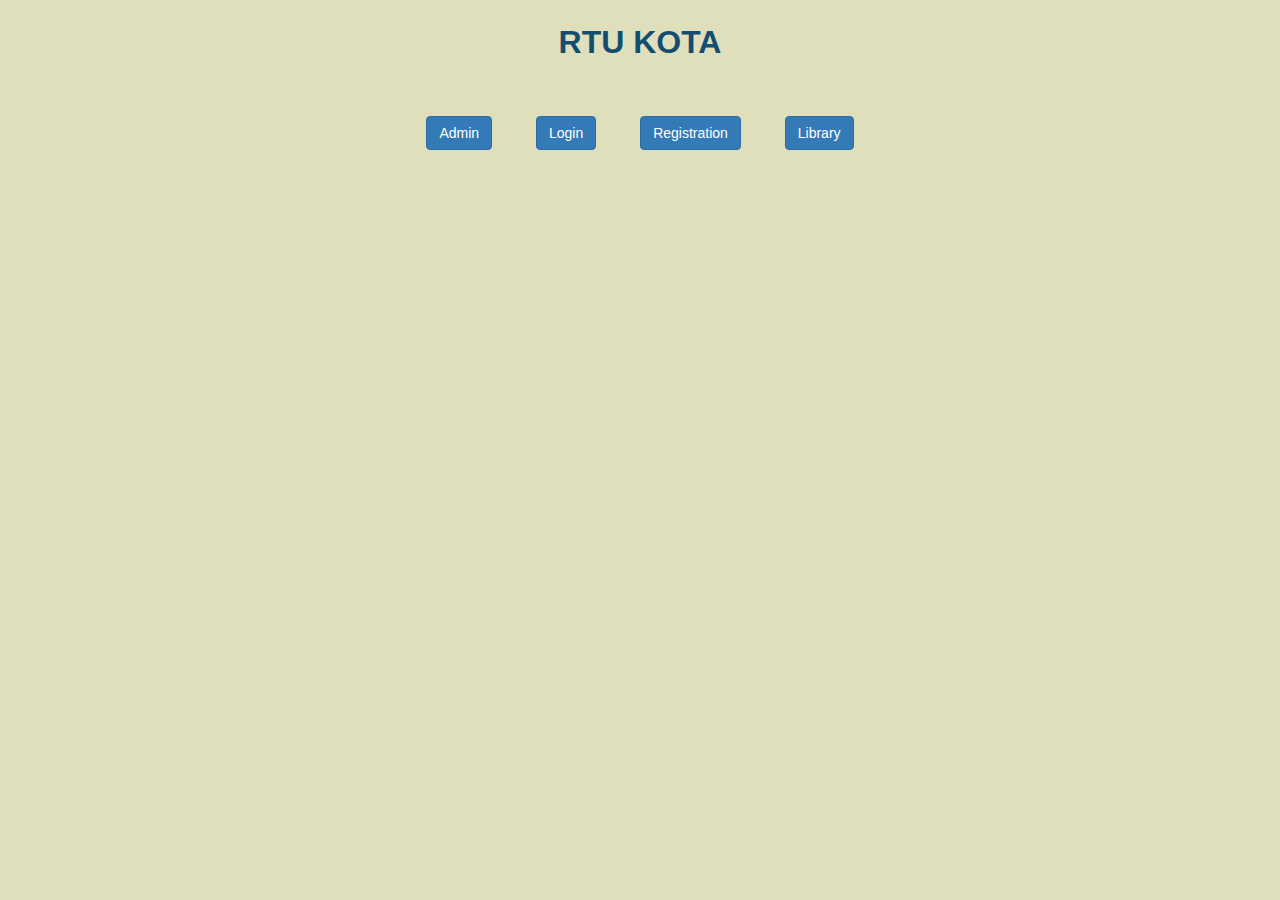
<file: index.html>
<!doctype <!DOCTYPE html>
<html>
<head>
    <meta charset="utf-8" />
    <meta http-equiv="X-UA-Compatible" content="IE=edge">
    <title>Home</title>
    <meta name="viewport" content="width=device-width, initial-scale=1">
    <link rel="stylesheet" type="text/css" media="screen" href="css/bootstrap.css" />
    <script src="js/jquery-2.1.4.min.js"></script>
    <script src="js/bootstrap.min.js"></script>
    <style>
    body{
        background: rgb(223, 223, 187);
    }
    .aa{
        margin-top: 20px;
        font-size: 32px; color: rgb(20, 77, 112);
        font-weight: bold;
    }
    div{
        margin-top: 30px;
        text-align: center;
    }
    div a{
        margin: 20px; box-sizing: border-box;
    }
    </style>
</head>
<body>
    <div class="aa">RTU KOTA</div>
    <div>
     <a href="Admin.html" class="btn btn-primary">Admin</a>
     <a href="studentlogin.html" class="btn btn-primary">Login</a>
     <a href="newregistration.html" class="btn btn-primary">Registration</a>
     <a href="library.html" class="btn btn-primary">Library</a>
    </div>
</body>
</html>
</file>
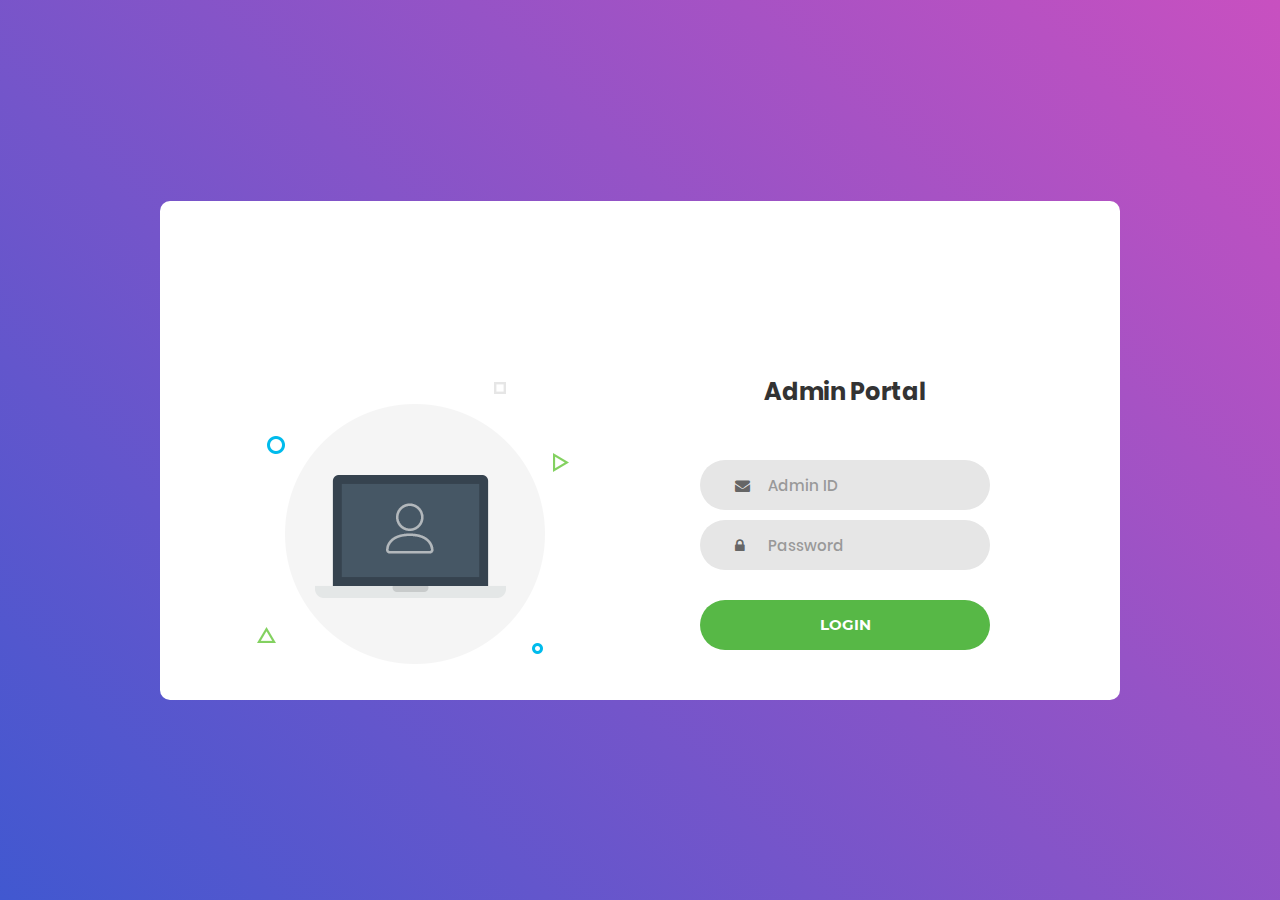
<file: Admin.html>
<!DOCTYPE html>
<html lang="en">
<head>
	<title>Admin Portal</title>
	<meta charset="UTF-8">
	<meta name="viewport" content="width=device-width, initial-scale=1">
<!--===============================================================================================-->	
	<link rel="icon" type="image/png" href="images/icons/favicon.ico"/>
<!--===============================================================================================-->
	<link rel="stylesheet" type="text/css" href="vendor/bootstrap/css/bootstrap.min.css">
<!--===============================================================================================-->
	<link rel="stylesheet" type="text/css" href="fonts/font-awesome-4.7.0/css/font-awesome.min.css">
<!--===============================================================================================-->
	<link rel="stylesheet" type="text/css" href="vendor/animate/animate.css">
<!--===============================================================================================-->	
	<link rel="stylesheet" type="text/css" href="vendor/css-hamburgers/hamburgers.min.css">
<!--===============================================================================================-->
	<link rel="stylesheet" type="text/css" href="vendor/select2/select2.min.css">
<!--===============================================================================================-->
	<link rel="stylesheet" type="text/css" href="css/util.css">
	<link rel="stylesheet" type="text/css" href="css/main.css">
<!--===============================================================================================-->
</head>
<body>
	
	<div class="limiter">
		<div class="container-login100">
			<div class="wrap-login100">
				<div class="login100-pic js-tilt" data-tilt>
					<img src="images/img-01.png" alt="IMG">
				</div>

				<form class="login100-form validate-form"  method="get" action="AdminLoginServlet">
					<span class="login100-form-title">
						Admin Portal
					</span>

					<div class="wrap-input100 validate-input" data-validate = "Valid email is required: ex@abc.xyz">
						<input class="input100" type="text" name="adminid" placeholder="Admin ID">
						<span class="focus-input100"></span>
						<span class="symbol-input100">
							<i class="fa fa-envelope" aria-hidden="true"></i>
						</span>
					</div>

					<div class="wrap-input100 validate-input" data-validate = "Password is required">
						<input class="input100" type="password" name="pass" placeholder="Password">
						<span class="focus-input100"></span>
						<span class="symbol-input100">
							<i class="fa fa-lock" aria-hidden="true"></i>
						</span>
					</div>
					
					<div class="container-login100-form-btn">
						<button class="login100-form-btn">
							Login
						</button>
					</div>
				</form>
			</div>
		</div>
	</div>
	
	

	
<!--===============================================================================================-->	
	<script src="vendor/jquery/jquery-3.2.1.min.js"></script>
<!--===============================================================================================-->
	<script src="vendor/bootstrap/js/popper.js"></script>
	<script src="vendor/bootstrap/js/bootstrap.min.js"></script>
<!--===============================================================================================-->
	<script src="vendor/select2/select2.min.js"></script>
<!--===============================================================================================-->
	<script src="vendor/tilt/tilt.jquery.min.js"></script>
	<script >
		$('.js-tilt').tilt({
			scale: 1.1
		})
	</script>
<!--===============================================================================================-->
	<script src="js/main1.js"></script>

</body>
</html>
</file>
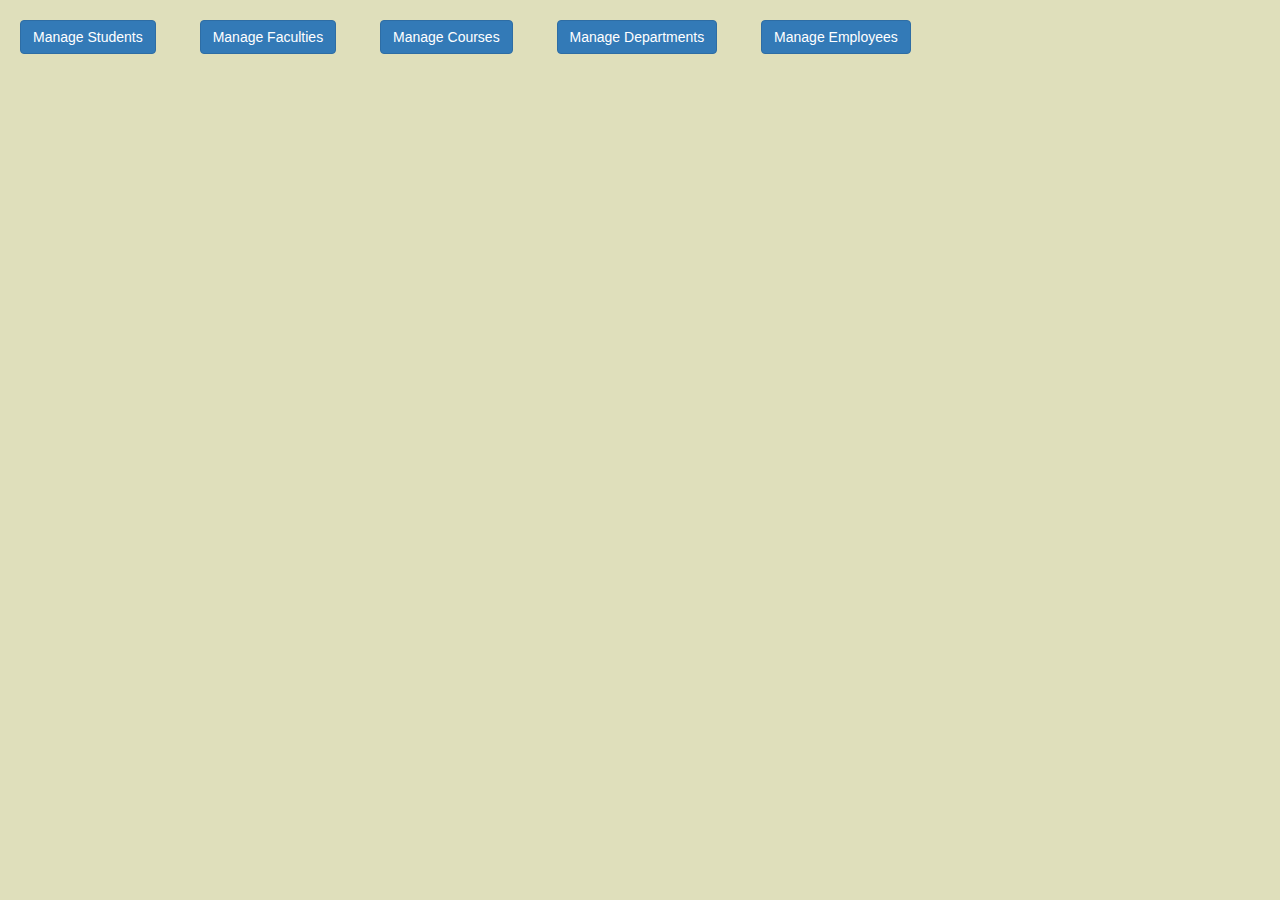
<file: AdminProfile.html>
<!doctype <!DOCTYPE html>
<html>
<head>
    <meta charset="utf-8" />
    <meta http-equiv="X-UA-Compatible" content="IE=edge">
    <title>Admin Profile</title>
    <meta name="viewport" content="width=device-width, initial-scale=1">
    <link rel="stylesheet" type="text/css" media="screen" href="css/bootstrap.css" />
    <script src="js/bootstrap.min.js"></script>
    <script src="js/jquery-2.1.4.min.js"></script>
    <style>
     body{
         background: rgb(223, 223, 187);
     }
     
     div a{
         margin: 20px; box-sizing: border-box;
     }
    </style>
</head>
<body>
    <div>
     <a href="ManageStudent" class="btn btn-primary">Manage Students</a>
     <a href="ManageFaculty" class="btn btn-primary">Manage Faculties</a>
     <a href="ManageCourse" class="btn btn-primary">Manage Courses</a>
     <a href="ManageDepartment" class="btn btn-primary">Manage Departments</a>
     <a href="ManageEmployee" class="btn btn-primary">Manage Employees</a>
    </div>
</body>
</html>
</file>
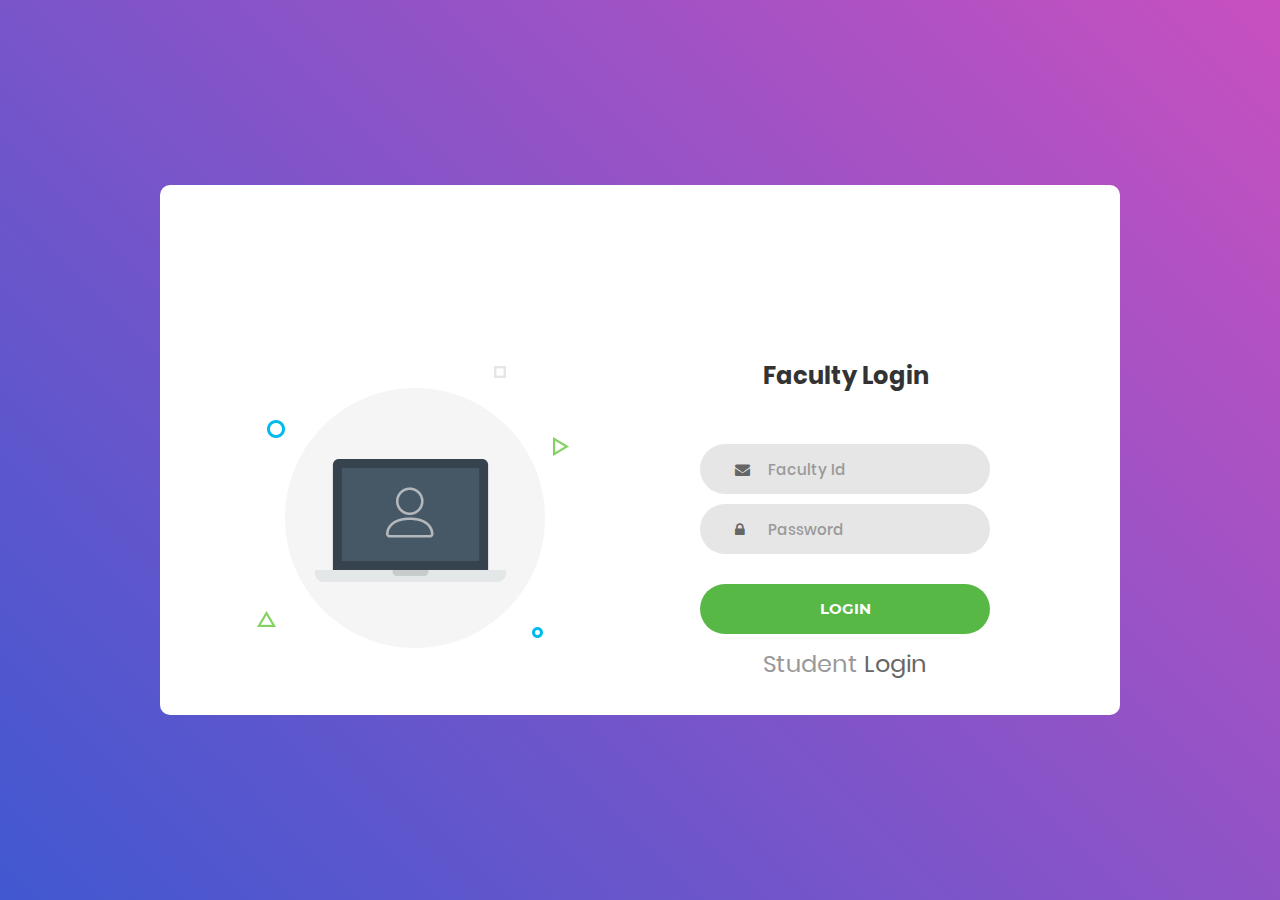
<file: facultylogin.html>
<!DOCTYPE html>
<html lang="en">
<head>
	<title>Login V1</title>
	<meta charset="UTF-8">
	<meta name="viewport" content="width=device-width, initial-scale=1">
<!--===============================================================================================-->	
	<link rel="icon" type="image/png" href="images/icons/favicon.ico"/>
<!--===============================================================================================-->
	<link rel="stylesheet" type="text/css" href="vendor/bootstrap/css/bootstrap.min.css">
<!--===============================================================================================-->
	<link rel="stylesheet" type="text/css" href="fonts/font-awesome-4.7.0/css/font-awesome.min.css">
<!--===============================================================================================-->
	<link rel="stylesheet" type="text/css" href="vendor/animate/animate.css">
<!--===============================================================================================-->	
	<link rel="stylesheet" type="text/css" href="vendor/css-hamburgers/hamburgers.min.css">
<!--===============================================================================================-->
	<link rel="stylesheet" type="text/css" href="vendor/select2/select2.min.css">
<!--===============================================================================================-->
	<link rel="stylesheet" type="text/css" href="css/util.css">
	<link rel="stylesheet" type="text/css" href="css/main.css">
<!--===============================================================================================-->
</head>
<body>
	
	<div class="limiter">
		<div class="container-login100">
			<div class="wrap-login100">
				<div class="login100-pic js-tilt" data-tilt>
					<img src="images/img-01.png" alt="IMG">
				</div>

				<form class="login100-form validate-form" method="get" action="FacultyLoginServlet" >
					<span class="login100-form-title">
						Faculty Login
					</span>

					<div class="wrap-input100 validate-input" data-validate = "Valid email is required: ex@abc.xyz">
						<input class="input100" type="text" name="facultyid" placeholder="Faculty Id">
						<span class="focus-input100"></span>
						<span class="symbol-input100">
							<i class="fa fa-envelope" aria-hidden="true"></i>
						</span>
					</div>

					<div class="wrap-input100 validate-input" data-validate = "Password is required">
						<input class="input100" type="password" name="pass" placeholder="Password">
						<span class="focus-input100"></span>
						<span class="symbol-input100">
							<i class="fa fa-lock" aria-hidden="true"></i>
						</span>
					</div>
					
					<div class="container-login100-form-btn">
						<button class="login100-form-btn">
							Login
						</button>
					</div>

					<div class="text-center p-t-12">
						<span class="txt1" style="font-size: 24px;">
							Student
						</span>
						<a class="txt2" href="studentlogin.html" style="font-size: 24px;">
							Login
						</a>
					</div>
				</form>
			</div>
		</div>
	</div>
	
	

	
<!--===============================================================================================-->	
	<script src="vendor/jquery/jquery-3.2.1.min.js"></script>
<!--===============================================================================================-->
	<script src="vendor/bootstrap/js/popper.js"></script>
	<script src="vendor/bootstrap/js/bootstrap.min.js"></script>
<!--===============================================================================================-->
	<script src="vendor/select2/select2.min.js"></script>
<!--===============================================================================================-->
	<script src="vendor/tilt/tilt.jquery.min.js"></script>
	<script >
		$('.js-tilt').tilt({
			scale: 1.1
		})
	</script>
<!--===============================================================================================-->
	<script src="js/main1.js"></script>

</body>
</html>
</file>
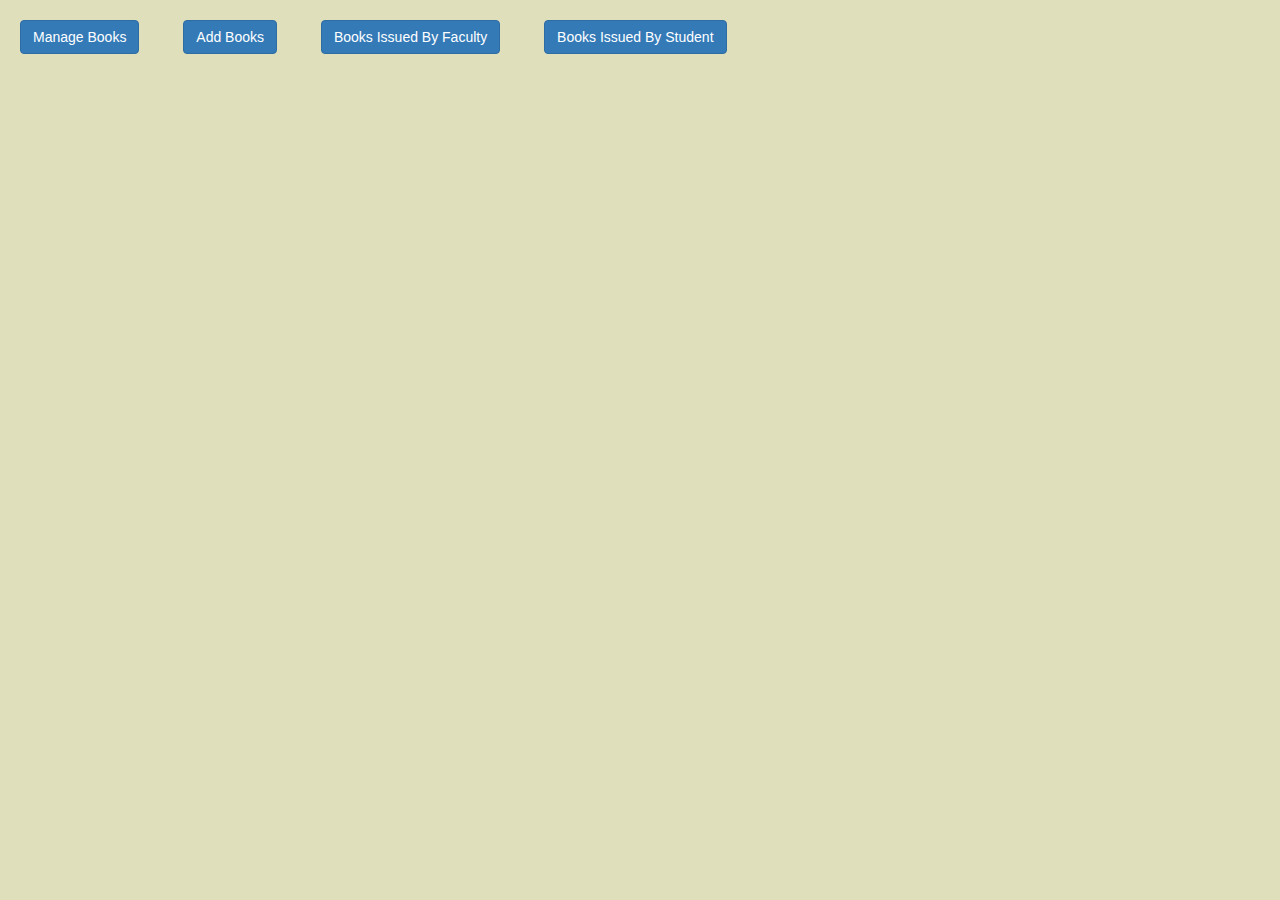
<file: librarianprofile.html>
<!doctype <!DOCTYPE html>
<html>
<head>
    <meta charset="utf-8" />
    <meta http-equiv="X-UA-Compatible" content="IE=edge">
    <title>Librarian Profile</title>
    <meta name="viewport" content="width=device-width, initial-scale=1">
    <link rel="stylesheet" type="text/css" media="screen" href="css/bootstrap.css" />
    <script src="js/bootstrap.min.js"></script>
    <script src="js/jquery-2.1.4.min.js"></script>
    <style>
     body{
         background: rgb(223, 223, 187);
     }
     
     div a{
         margin: 20px; box-sizing: border-box;
     }
    </style>
</head>
<body>
    <div>
     <a href="ManageBooks" class="btn btn-primary">Manage Books</a>
     <a href="AddBooks" class="btn btn-primary">Add Books</a>
     <a href="IssuedBooksFaculty" class="btn btn-primary">Books Issued By Faculty</a>
     <a href="IssuedBooksStudent" class="btn btn-primary">Books Issued By Student</a>
    </div>
</body>
</html>
</file>
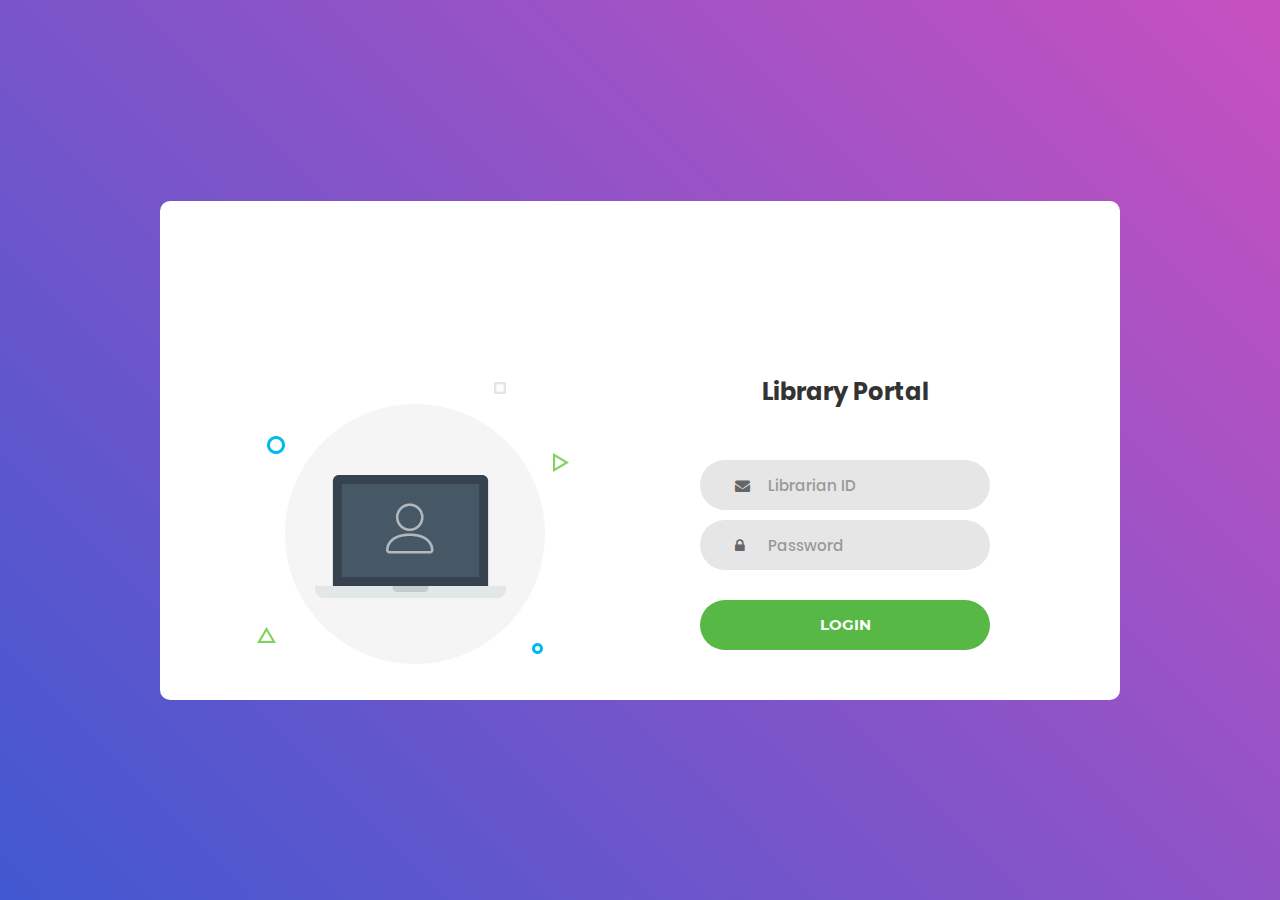
<file: library.html>
<!DOCTYPE html>
<html lang="en">
<head>
	<title>Library</title>
	<meta charset="UTF-8">
	<meta name="viewport" content="width=device-width, initial-scale=1">
<!--===============================================================================================-->	
	<link rel="icon" type="image/png" href="images/icons/favicon.ico"/>
<!--===============================================================================================-->
	<link rel="stylesheet" type="text/css" href="vendor/bootstrap/css/bootstrap.min.css">
<!--===============================================================================================-->
	<link rel="stylesheet" type="text/css" href="fonts/font-awesome-4.7.0/css/font-awesome.min.css">
<!--===============================================================================================-->
	<link rel="stylesheet" type="text/css" href="vendor/animate/animate.css">
<!--===============================================================================================-->	
	<link rel="stylesheet" type="text/css" href="vendor/css-hamburgers/hamburgers.min.css">
<!--===============================================================================================-->
	<link rel="stylesheet" type="text/css" href="vendor/select2/select2.min.css">
<!--===============================================================================================-->
	<link rel="stylesheet" type="text/css" href="css/util.css">
	<link rel="stylesheet" type="text/css" href="css/main.css">
<!--===============================================================================================-->
</head>
<body>
	
	<div class="limiter">
		<div class="container-login100">
			<div class="wrap-login100">
				<div class="login100-pic js-tilt" data-tilt>
					<img src="images/img-01.png" alt="IMG">
				</div>

				<form class="login100-form validate-form"  method="get" action="LibrarianLoginServlet">
					<span class="login100-form-title">
						Library Portal
					</span>

					<div class="wrap-input100 validate-input" data-validate = "Valid email is required: ex@abc.xyz">
						<input class="input100" type="text" name="librarianid" placeholder="Librarian ID">
						<span class="focus-input100"></span>
						<span class="symbol-input100">
							<i class="fa fa-envelope" aria-hidden="true"></i>
						</span>
					</div>

					<div class="wrap-input100 validate-input" data-validate = "Password is required">
						<input class="input100" type="password" name="pass" placeholder="Password">
						<span class="focus-input100"></span>
						<span class="symbol-input100">
							<i class="fa fa-lock" aria-hidden="true"></i>
						</span>
					</div>
					
					<div class="container-login100-form-btn">
						<button class="login100-form-btn">
							Login
						</button>
					</div>
				</form>
			</div>
		</div>
	</div>
	
	

	
<!--===============================================================================================-->	
	<script src="vendor/jquery/jquery-3.2.1.min.js"></script>
<!--===============================================================================================-->
	<script src="vendor/bootstrap/js/popper.js"></script>
	<script src="vendor/bootstrap/js/bootstrap.min.js"></script>
<!--===============================================================================================-->
	<script src="vendor/select2/select2.min.js"></script>
<!--===============================================================================================-->
	<script src="vendor/tilt/tilt.jquery.min.js"></script>
	<script >
		$('.js-tilt').tilt({
			scale: 1.1
		})
	</script>
<!--===============================================================================================-->
	<script src="js/main1.js"></script>

</body>
</html>
</file>
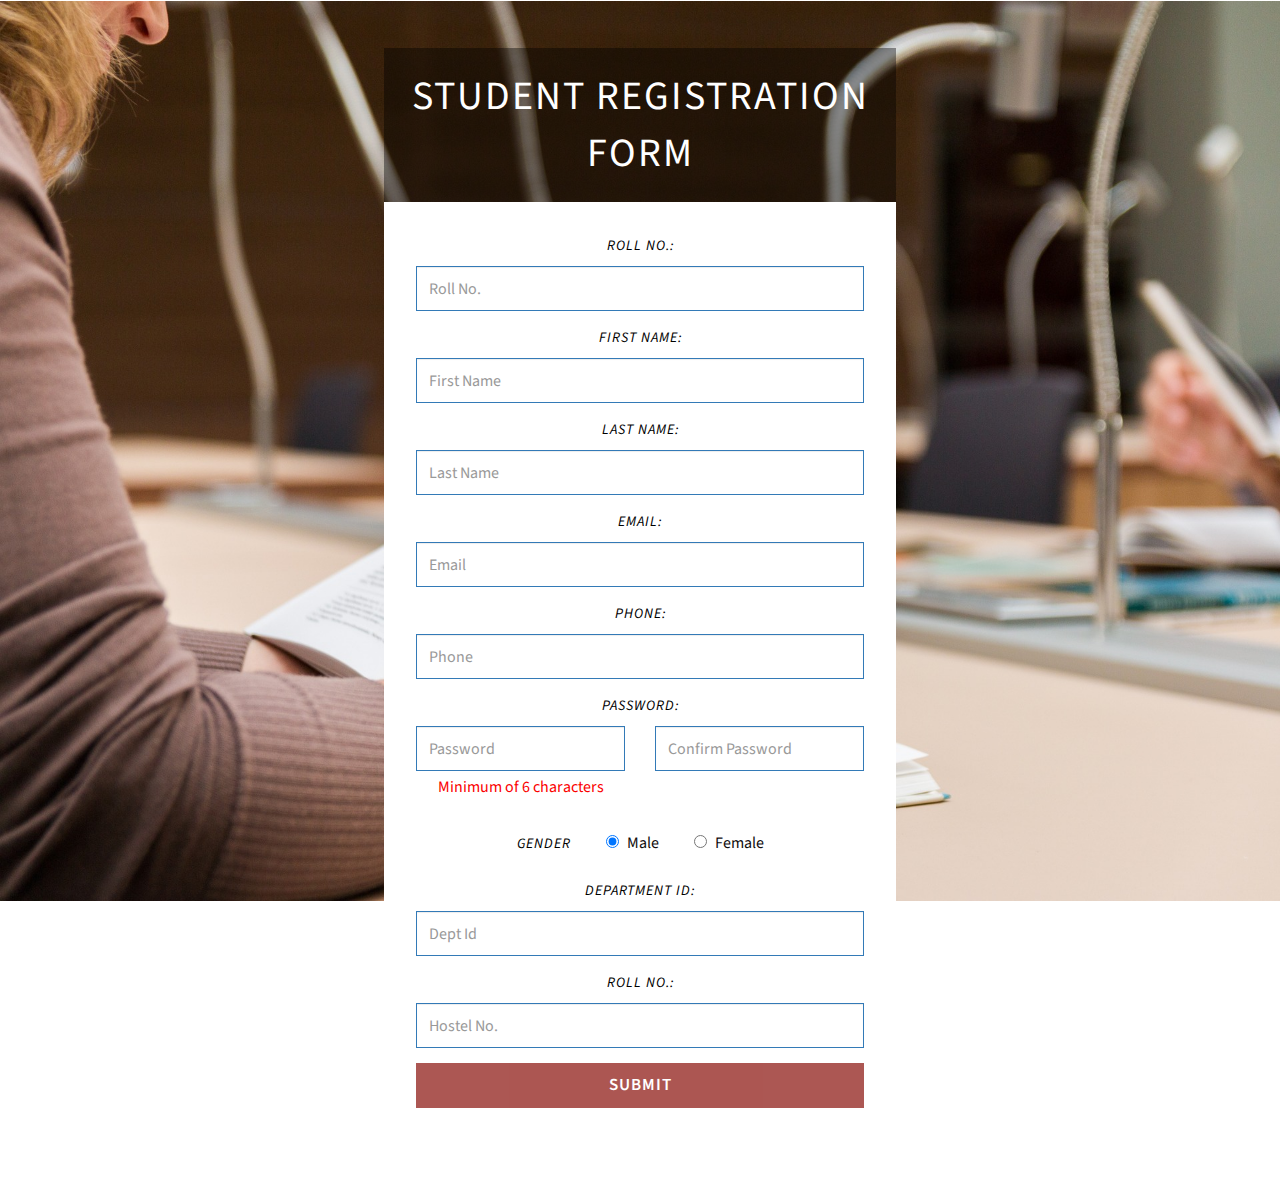
<file: newregistration.html>
<!--A Design by W3layouts 
Author: W3layout
Author URL: http://w3layouts.com
License: Creative Commons Attribution 3.0 Unported
License URL: http://creativecommons.org/licenses/by/3.0/
-->
<!doctype html>
<html>

<head>
	<title>Student Registration Form</title>
	<meta name="viewport" content="width=device-width, initial-scale=1">
	<meta http-equiv="Content-Type" content="text/html; charset=utf-8" />
	<meta name="keywords" content="Student Registration Form Responsive, Login form web template,Flat Pricing tables,Flat Drop downs  Sign up Web Templates, Flat Web Templates, Login signup Responsive web template, Smartphone Compatible web template, free webdesigns for Nokia, Samsung, LG, SonyEricsson, Motorola web design"
	/>
	<script>
		addEventListener("load", function () {
			setTimeout(hideURLbar, 0);
		}, false);

		function hideURLbar() {
			window.scrollTo(0, 1);
		}
	</script>
	<!-- fonts -->
	<link href="//fonts.googleapis.com/css?family=Source+Sans+Pro:200,200i,300,300i,400,400i,600,600i,700,700i,900,900i" rel="stylesheet">
	<!-- /fonts -->
	<!-- css -->
	<link href="css/bootstrap.css" rel="stylesheet" type='text/css' media="all" />
	<link href="css/style1.css" rel="stylesheet" type='text/css' media="all" />
	<!-- /css -->
</head>

<body>

	<div class="content-agileits">
		<h1 class="title">student registration Form</h1>
		<div class="left">
			<form action="LabRegistrationServlet" method="get" data-toggle="validator">
				<div class="form-group">
						<label for="rollno" class="control-label">Roll No.:</label>
						<input type="text" class="form-control" id="rollno" name = "rollno" placeholder="Roll No." data-error="Enter Your Roll Number" required>
						<div class="help-block with-errors"></div>
				</div>
				<div class="form-group">
					<label for="firstname" class="control-label">First Name:</label>
					<input type="text" class="form-control" id="firstname" name = "firstname" placeholder="First Name" data-error="Enter Your First Name" required>
					<div class="help-block with-errors"></div>
				</div>
				<div class="form-group">
					<label for="lastname" class="control-label">Last Name:</label>
					<input type="text" class="form-control" id="lastname" name = "lastname" placeholder="Last Name" data-error="Enter Your Last Name" required>
					<div class="help-block with-errors"></div>
				</div>
				<div class="form-group">
					<label for="inputEmail" class="control-label">Email:</label>
					<input type="email" class="form-control" id="inputEmail" name = "email" placeholder="Email" data-error="This email address is invalid" required>
					<div class="help-block with-errors"></div>
				</div>
				<div class="form-group">
					<label for="Phone" class="control-label">Phone:</label>
					<input type="text" class="form-control" id="Phone"  name = "phone" placeholder="Phone" data-error="Enter Your Phone Number" required>
					<div class="help-block with-errors"></div>
				</div>
				<div class="form-group">
					<label for="inputPassword" class="control-label">Password:</label>
					<div class="form-inline row">
						<div class="form-group col-sm-6 agileits-w3layouts">
							<input type="password" data-minlength="6" class="form-control" id="inputPassword" name = "password" placeholder="Password" required>
							<div class="help-block">Minimum of 6 characters</div>
						</div>
						<div class="form-group col-sm-6 w3-agile">
							<input type="password" class="form-control" id="inputPasswordConfirm" data-match="#inputPassword" data-match-error="Whoops, these don't match"
							    placeholder="Confirm Password" required>
							<div class="help-block with-errors"></div>
						</div>
					</div>
				</div>
				<div class="form-group w3ls-opt">
					<label for="Phone" class="control-label">Gender</label>

					<label class="w3layouts">
						<input type="radio" name="work" id="hire" value="male" checked>Male
					</label>
					<label class="w3layouts label2">
						<input type="radio" name="work" id="work" value="female">Female
					</label>
				</div>
				<div class="form-group">
						<label for="deptid" class="control-label">Department Id:</label>
						<input type="text" class="form-control" id="rollno" name = "deptid" placeholder="Dept Id" data-error="Enter Your Dept Id" required>
						<div class="help-block with-errors"></div>
				</div>
				<div class="form-group">
						<label for="hostelno" class="control-label">Roll No.:</label>
						<input type="text" class="form-control" id="hostelno" name = "hostelno" placeholder="Hostel No." data-error="Enter Your Hostel Number" required>
						<div class="help-block with-errors"></div>
				</div>
				<div class="form-group">
					<button type="submit" class="btn btn-lg">submit</button>
				</div>
				
			</form>
		</div>
    	<div class="clear"></div>
	</div>

	<!-- js -->
	<script src="js/jquery-2.1.4.min.js"></script>
	<!-- //js -->

	<script src="js/bootstrap.min.js"></script>
	<script src="js/validator.min.js"></script>
	<!-- /js files -->
</body>

</html>
</file>
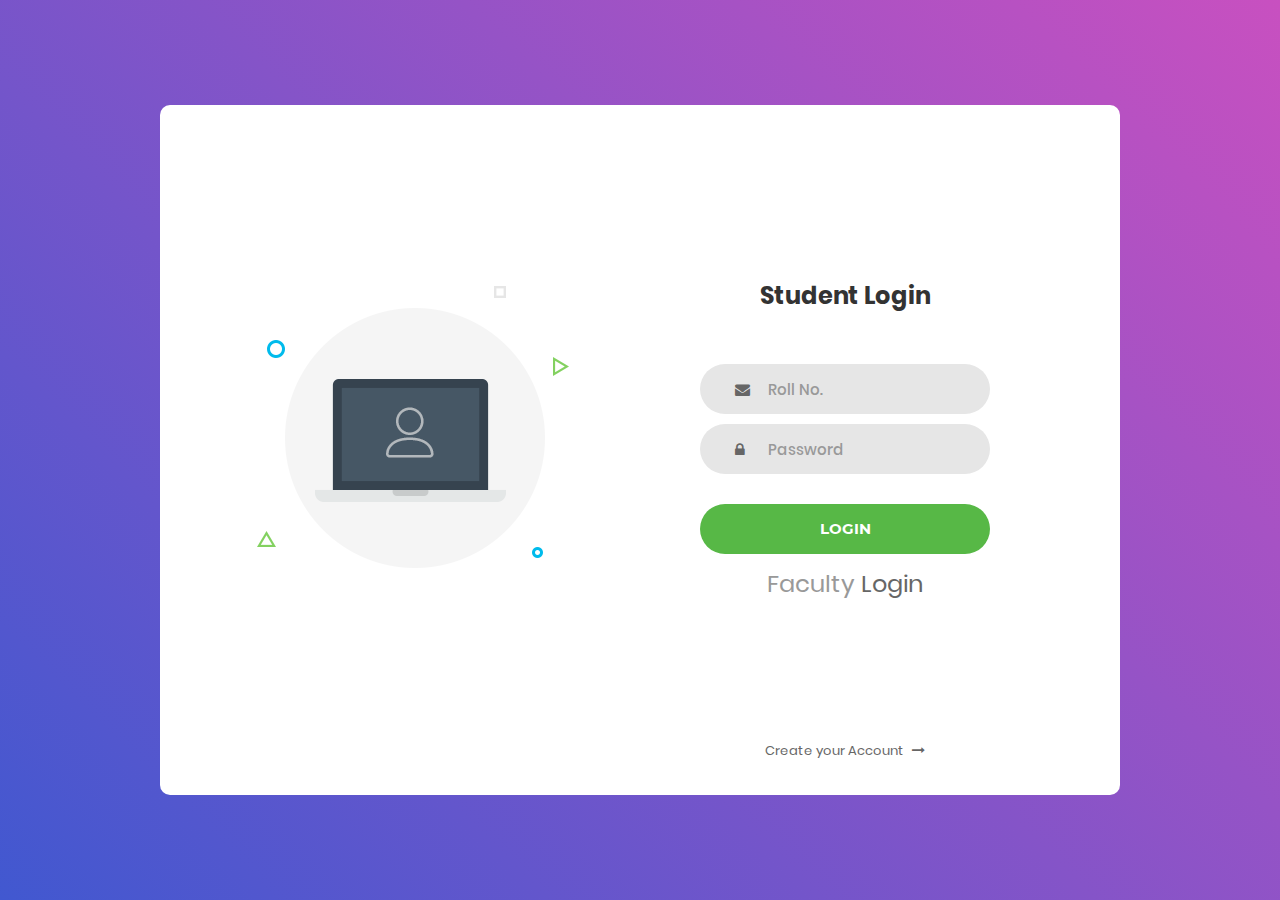
<file: studentlogin.html>
<!DOCTYPE html>
<html lang="en">
<head>
	<title>Login V1</title>
	<meta charset="UTF-8">
	<meta name="viewport" content="width=device-width, initial-scale=1">
<!--===============================================================================================-->	
	<link rel="icon" type="image/png" href="images/icons/favicon.ico"/>
<!--===============================================================================================-->
	<link rel="stylesheet" type="text/css" href="vendor/bootstrap/css/bootstrap.min.css">
<!--===============================================================================================-->
	<link rel="stylesheet" type="text/css" href="fonts/font-awesome-4.7.0/css/font-awesome.min.css">
<!--===============================================================================================-->
	<link rel="stylesheet" type="text/css" href="vendor/animate/animate.css">
<!--===============================================================================================-->	
	<link rel="stylesheet" type="text/css" href="vendor/css-hamburgers/hamburgers.min.css">
<!--===============================================================================================-->
	<link rel="stylesheet" type="text/css" href="vendor/select2/select2.min.css">
<!--===============================================================================================-->
	<link rel="stylesheet" type="text/css" href="css/util.css">
	<link rel="stylesheet" type="text/css" href="css/main.css">
<!--===============================================================================================-->
</head>
<body>
	
	<div class="limiter">
		<div class="container-login100">
			<div class="wrap-login100">
				<div class="login100-pic js-tilt" data-tilt>
					<img src="images/img-01.png" alt="IMG">
				</div>

				<form class="login100-form validate-form"  method="get" action="StudentLoginServlet">
					<span class="login100-form-title">
						Student Login
					</span>

					<div class="wrap-input100 validate-input" data-validate = "Valid email is required: ex@abc.xyz">
						<input class="input100" type="text" name="rollno" placeholder="Roll No.">
						<span class="focus-input100"></span>
						<span class="symbol-input100">
							<i class="fa fa-envelope" aria-hidden="true"></i>
						</span>
					</div>

					<div class="wrap-input100 validate-input" data-validate = "Password is required">
						<input class="input100" type="password" name="pass" placeholder="Password">
						<span class="focus-input100"></span>
						<span class="symbol-input100">
							<i class="fa fa-lock" aria-hidden="true"></i>
						</span>
					</div>
					
					<div class="container-login100-form-btn">
						<button class="login100-form-btn">
							Login
						</button>
					</div>

					<div class="text-center p-t-12">
						<span class="txt1" style="font-size: 24px;">
							Faculty
						</span>
						<a class="txt2" href="facultylogin.html" style="font-size: 24px;">
							Login
						</a>
					</div>

					<div class="text-center p-t-136">
						<a class="txt2" href="newregistration.html">
							Create your Account
							<i class="fa fa-long-arrow-right m-l-5" aria-hidden="true"></i>
						</a>
					</div>
				</form>
			</div>
		</div>
	</div>
	
	

	
<!--===============================================================================================-->	
	<script src="vendor/jquery/jquery-3.2.1.min.js"></script>
<!--===============================================================================================-->
	<script src="vendor/bootstrap/js/popper.js"></script>
	<script src="vendor/bootstrap/js/bootstrap.min.js"></script>
<!--===============================================================================================-->
	<script src="vendor/select2/select2.min.js"></script>
<!--===============================================================================================-->
	<script src="vendor/tilt/tilt.jquery.min.js"></script>
	<script >
		$('.js-tilt').tilt({
			scale: 1.1
		})
	</script>
<!--===============================================================================================-->
	<script src="js/main1.js"></script>

</body>
</html>
</file>
<file: css/util.css>
/*[ FONT SIZE ]
///////////////////////////////////////////////////////////
*/
.fs-1 {font-size: 1px;}
.fs-2 {font-size: 2px;}
.fs-3 {font-size: 3px;}
.fs-4 {font-size: 4px;}
.fs-5 {font-size: 5px;}
.fs-6 {font-size: 6px;}
.fs-7 {font-size: 7px;}
.fs-8 {font-size: 8px;}
.fs-9 {font-size: 9px;}
.fs-10 {font-size: 10px;}
.fs-11 {font-size: 11px;}
.fs-12 {font-size: 12px;}
.fs-13 {font-size: 13px;}
.fs-14 {font-size: 14px;}
.fs-15 {font-size: 15px;}
.fs-16 {font-size: 16px;}
.fs-17 {font-size: 17px;}
.fs-18 {font-size: 18px;}
.fs-19 {font-size: 19px;}
.fs-20 {font-size: 20px;}
.fs-21 {font-size: 21px;}
.fs-22 {font-size: 22px;}
.fs-23 {font-size: 23px;}
.fs-24 {font-size: 24px;}
.fs-25 {font-size: 25px;}
.fs-26 {font-size: 26px;}
.fs-27 {font-size: 27px;}
.fs-28 {font-size: 28px;}
.fs-29 {font-size: 29px;}
.fs-30 {font-size: 30px;}
.fs-31 {font-size: 31px;}
.fs-32 {font-size: 32px;}
.fs-33 {font-size: 33px;}
.fs-34 {font-size: 34px;}
.fs-35 {font-size: 35px;}
.fs-36 {font-size: 36px;}
.fs-37 {font-size: 37px;}
.fs-38 {font-size: 38px;}
.fs-39 {font-size: 39px;}
.fs-40 {font-size: 40px;}
.fs-41 {font-size: 41px;}
.fs-42 {font-size: 42px;}
.fs-43 {font-size: 43px;}
.fs-44 {font-size: 44px;}
.fs-45 {font-size: 45px;}
.fs-46 {font-size: 46px;}
.fs-47 {font-size: 47px;}
.fs-48 {font-size: 48px;}
.fs-49 {font-size: 49px;}
.fs-50 {font-size: 50px;}
.fs-51 {font-size: 51px;}
.fs-52 {font-size: 52px;}
.fs-53 {font-size: 53px;}
.fs-54 {font-size: 54px;}
.fs-55 {font-size: 55px;}
.fs-56 {font-size: 56px;}
.fs-57 {font-size: 57px;}
.fs-58 {font-size: 58px;}
.fs-59 {font-size: 59px;}
.fs-60 {font-size: 60px;}
.fs-61 {font-size: 61px;}
.fs-62 {font-size: 62px;}
.fs-63 {font-size: 63px;}
.fs-64 {font-size: 64px;}
.fs-65 {font-size: 65px;}
.fs-66 {font-size: 66px;}
.fs-67 {font-size: 67px;}
.fs-68 {font-size: 68px;}
.fs-69 {font-size: 69px;}
.fs-70 {font-size: 70px;}
.fs-71 {font-size: 71px;}
.fs-72 {font-size: 72px;}
.fs-73 {font-size: 73px;}
.fs-74 {font-size: 74px;}
.fs-75 {font-size: 75px;}
.fs-76 {font-size: 76px;}
.fs-77 {font-size: 77px;}
.fs-78 {font-size: 78px;}
.fs-79 {font-size: 79px;}
.fs-80 {font-size: 80px;}
.fs-81 {font-size: 81px;}
.fs-82 {font-size: 82px;}
.fs-83 {font-size: 83px;}
.fs-84 {font-size: 84px;}
.fs-85 {font-size: 85px;}
.fs-86 {font-size: 86px;}
.fs-87 {font-size: 87px;}
.fs-88 {font-size: 88px;}
.fs-89 {font-size: 89px;}
.fs-90 {font-size: 90px;}
.fs-91 {font-size: 91px;}
.fs-92 {font-size: 92px;}
.fs-93 {font-size: 93px;}
.fs-94 {font-size: 94px;}
.fs-95 {font-size: 95px;}
.fs-96 {font-size: 96px;}
.fs-97 {font-size: 97px;}
.fs-98 {font-size: 98px;}
.fs-99 {font-size: 99px;}
.fs-100 {font-size: 100px;}
.fs-101 {font-size: 101px;}
.fs-102 {font-size: 102px;}
.fs-103 {font-size: 103px;}
.fs-104 {font-size: 104px;}
.fs-105 {font-size: 105px;}
.fs-106 {font-size: 106px;}
.fs-107 {font-size: 107px;}
.fs-108 {font-size: 108px;}
.fs-109 {font-size: 109px;}
.fs-110 {font-size: 110px;}
.fs-111 {font-size: 111px;}
.fs-112 {font-size: 112px;}
.fs-113 {font-size: 113px;}
.fs-114 {font-size: 114px;}
.fs-115 {font-size: 115px;}
.fs-116 {font-size: 116px;}
.fs-117 {font-size: 117px;}
.fs-118 {font-size: 118px;}
.fs-119 {font-size: 119px;}
.fs-120 {font-size: 120px;}
.fs-121 {font-size: 121px;}
.fs-122 {font-size: 122px;}
.fs-123 {font-size: 123px;}
.fs-124 {font-size: 124px;}
.fs-125 {font-size: 125px;}
.fs-126 {font-size: 126px;}
.fs-127 {font-size: 127px;}
.fs-128 {font-size: 128px;}
.fs-129 {font-size: 129px;}
.fs-130 {font-size: 130px;}
.fs-131 {font-size: 131px;}
.fs-132 {font-size: 132px;}
.fs-133 {font-size: 133px;}
.fs-134 {font-size: 134px;}
.fs-135 {font-size: 135px;}
.fs-136 {font-size: 136px;}
.fs-137 {font-size: 137px;}
.fs-138 {font-size: 138px;}
.fs-139 {font-size: 139px;}
.fs-140 {font-size: 140px;}
.fs-141 {font-size: 141px;}
.fs-142 {font-size: 142px;}
.fs-143 {font-size: 143px;}
.fs-144 {font-size: 144px;}
.fs-145 {font-size: 145px;}
.fs-146 {font-size: 146px;}
.fs-147 {font-size: 147px;}
.fs-148 {font-size: 148px;}
.fs-149 {font-size: 149px;}
.fs-150 {font-size: 150px;}
.fs-151 {font-size: 151px;}
.fs-152 {font-size: 152px;}
.fs-153 {font-size: 153px;}
.fs-154 {font-size: 154px;}
.fs-155 {font-size: 155px;}
.fs-156 {font-size: 156px;}
.fs-157 {font-size: 157px;}
.fs-158 {font-size: 158px;}
.fs-159 {font-size: 159px;}
.fs-160 {font-size: 160px;}
.fs-161 {font-size: 161px;}
.fs-162 {font-size: 162px;}
.fs-163 {font-size: 163px;}
.fs-164 {font-size: 164px;}
.fs-165 {font-size: 165px;}
.fs-166 {font-size: 166px;}
.fs-167 {font-size: 167px;}
.fs-168 {font-size: 168px;}
.fs-169 {font-size: 169px;}
.fs-170 {font-size: 170px;}
.fs-171 {font-size: 171px;}
.fs-172 {font-size: 172px;}
.fs-173 {font-size: 173px;}
.fs-174 {font-size: 174px;}
.fs-175 {font-size: 175px;}
.fs-176 {font-size: 176px;}
.fs-177 {font-size: 177px;}
.fs-178 {font-size: 178px;}
.fs-179 {font-size: 179px;}
.fs-180 {font-size: 180px;}
.fs-181 {font-size: 181px;}
.fs-182 {font-size: 182px;}
.fs-183 {font-size: 183px;}
.fs-184 {font-size: 184px;}
.fs-185 {font-size: 185px;}
.fs-186 {font-size: 186px;}
.fs-187 {font-size: 187px;}
.fs-188 {font-size: 188px;}
.fs-189 {font-size: 189px;}
.fs-190 {font-size: 190px;}
.fs-191 {font-size: 191px;}
.fs-192 {font-size: 192px;}
.fs-193 {font-size: 193px;}
.fs-194 {font-size: 194px;}
.fs-195 {font-size: 195px;}
.fs-196 {font-size: 196px;}
.fs-197 {font-size: 197px;}
.fs-198 {font-size: 198px;}
.fs-199 {font-size: 199px;}
.fs-200 {font-size: 200px;}

/*[ PADDING ]
///////////////////////////////////////////////////////////
*/
.p-t-0 {padding-top: 0px;}
.p-t-1 {padding-top: 1px;}
.p-t-2 {padding-top: 2px;}
.p-t-3 {padding-top: 3px;}
.p-t-4 {padding-top: 4px;}
.p-t-5 {padding-top: 5px;}
.p-t-6 {padding-top: 6px;}
.p-t-7 {padding-top: 7px;}
.p-t-8 {padding-top: 8px;}
.p-t-9 {padding-top: 9px;}
.p-t-10 {padding-top: 10px;}
.p-t-11 {padding-top: 11px;}
.p-t-12 {padding-top: 12px;}
.p-t-13 {padding-top: 13px;}
.p-t-14 {padding-top: 14px;}
.p-t-15 {padding-top: 15px;}
.p-t-16 {padding-top: 16px;}
.p-t-17 {padding-top: 17px;}
.p-t-18 {padding-top: 18px;}
.p-t-19 {padding-top: 19px;}
.p-t-20 {padding-top: 20px;}
.p-t-21 {padding-top: 21px;}
.p-t-22 {padding-top: 22px;}
.p-t-23 {padding-top: 23px;}
.p-t-24 {padding-top: 24px;}
.p-t-25 {padding-top: 25px;}
.p-t-26 {padding-top: 26px;}
.p-t-27 {padding-top: 27px;}
.p-t-28 {padding-top: 28px;}
.p-t-29 {padding-top: 29px;}
.p-t-30 {padding-top: 30px;}
.p-t-31 {padding-top: 31px;}
.p-t-32 {padding-top: 32px;}
.p-t-33 {padding-top: 33px;}
.p-t-34 {padding-top: 34px;}
.p-t-35 {padding-top: 35px;}
.p-t-36 {padding-top: 36px;}
.p-t-37 {padding-top: 37px;}
.p-t-38 {padding-top: 38px;}
.p-t-39 {padding-top: 39px;}
.p-t-40 {padding-top: 40px;}
.p-t-41 {padding-top: 41px;}
.p-t-42 {padding-top: 42px;}
.p-t-43 {padding-top: 43px;}
.p-t-44 {padding-top: 44px;}
.p-t-45 {padding-top: 45px;}
.p-t-46 {padding-top: 46px;}
.p-t-47 {padding-top: 47px;}
.p-t-48 {padding-top: 48px;}
.p-t-49 {padding-top: 49px;}
.p-t-50 {padding-top: 50px;}
.p-t-51 {padding-top: 51px;}
.p-t-52 {padding-top: 52px;}
.p-t-53 {padding-top: 53px;}
.p-t-54 {padding-top: 54px;}
.p-t-55 {padding-top: 55px;}
.p-t-56 {padding-top: 56px;}
.p-t-57 {padding-top: 57px;}
.p-t-58 {padding-top: 58px;}
.p-t-59 {padding-top: 59px;}
.p-t-60 {padding-top: 60px;}
.p-t-61 {padding-top: 61px;}
.p-t-62 {padding-top: 62px;}
.p-t-63 {padding-top: 63px;}
.p-t-64 {padding-top: 64px;}
.p-t-65 {padding-top: 65px;}
.p-t-66 {padding-top: 66px;}
.p-t-67 {padding-top: 67px;}
.p-t-68 {padding-top: 68px;}
.p-t-69 {padding-top: 69px;}
.p-t-70 {padding-top: 70px;}
.p-t-71 {padding-top: 71px;}
.p-t-72 {padding-top: 72px;}
.p-t-73 {padding-top: 73px;}
.p-t-74 {padding-top: 74px;}
.p-t-75 {padding-top: 75px;}
.p-t-76 {padding-top: 76px;}
.p-t-77 {padding-top: 77px;}
.p-t-78 {padding-top: 78px;}
.p-t-79 {padding-top: 79px;}
.p-t-80 {padding-top: 80px;}
.p-t-81 {padding-top: 81px;}
.p-t-82 {padding-top: 82px;}
.p-t-83 {padding-top: 83px;}
.p-t-84 {padding-top: 84px;}
.p-t-85 {padding-top: 85px;}
.p-t-86 {padding-top: 86px;}
.p-t-87 {padding-top: 87px;}
.p-t-88 {padding-top: 88px;}
.p-t-89 {padding-top: 89px;}
.p-t-90 {padding-top: 90px;}
.p-t-91 {padding-top: 91px;}
.p-t-92 {padding-top: 92px;}
.p-t-93 {padding-top: 93px;}
.p-t-94 {padding-top: 94px;}
.p-t-95 {padding-top: 95px;}
.p-t-96 {padding-top: 96px;}
.p-t-97 {padding-top: 97px;}
.p-t-98 {padding-top: 98px;}
.p-t-99 {padding-top: 99px;}
.p-t-100 {padding-top: 100px;}
.p-t-101 {padding-top: 101px;}
.p-t-102 {padding-top: 102px;}
.p-t-103 {padding-top: 103px;}
.p-t-104 {padding-top: 104px;}
.p-t-105 {padding-top: 105px;}
.p-t-106 {padding-top: 106px;}
.p-t-107 {padding-top: 107px;}
.p-t-108 {padding-top: 108px;}
.p-t-109 {padding-top: 109px;}
.p-t-110 {padding-top: 110px;}
.p-t-111 {padding-top: 111px;}
.p-t-112 {padding-top: 112px;}
.p-t-113 {padding-top: 113px;}
.p-t-114 {padding-top: 114px;}
.p-t-115 {padding-top: 115px;}
.p-t-116 {padding-top: 116px;}
.p-t-117 {padding-top: 117px;}
.p-t-118 {padding-top: 118px;}
.p-t-119 {padding-top: 119px;}
.p-t-120 {padding-top: 120px;}
.p-t-121 {padding-top: 121px;}
.p-t-122 {padding-top: 122px;}
.p-t-123 {padding-top: 123px;}
.p-t-124 {padding-top: 124px;}
.p-t-125 {padding-top: 125px;}
.p-t-126 {padding-top: 126px;}
.p-t-127 {padding-top: 127px;}
.p-t-128 {padding-top: 128px;}
.p-t-129 {padding-top: 129px;}
.p-t-130 {padding-top: 130px;}
.p-t-131 {padding-top: 131px;}
.p-t-132 {padding-top: 132px;}
.p-t-133 {padding-top: 133px;}
.p-t-134 {padding-top: 134px;}
.p-t-135 {padding-top: 135px;}
.p-t-136 {padding-top: 136px;}
.p-t-137 {padding-top: 137px;}
.p-t-138 {padding-top: 138px;}
.p-t-139 {padding-top: 139px;}
.p-t-140 {padding-top: 140px;}
.p-t-141 {padding-top: 141px;}
.p-t-142 {padding-top: 142px;}
.p-t-143 {padding-top: 143px;}
.p-t-144 {padding-top: 144px;}
.p-t-145 {padding-top: 145px;}
.p-t-146 {padding-top: 146px;}
.p-t-147 {padding-top: 147px;}
.p-t-148 {padding-top: 148px;}
.p-t-149 {padding-top: 149px;}
.p-t-150 {padding-top: 150px;}
.p-t-151 {padding-top: 151px;}
.p-t-152 {padding-top: 152px;}
.p-t-153 {padding-top: 153px;}
.p-t-154 {padding-top: 154px;}
.p-t-155 {padding-top: 155px;}
.p-t-156 {padding-top: 156px;}
.p-t-157 {padding-top: 157px;}
.p-t-158 {padding-top: 158px;}
.p-t-159 {padding-top: 159px;}
.p-t-160 {padding-top: 160px;}
.p-t-161 {padding-top: 161px;}
.p-t-162 {padding-top: 162px;}
.p-t-163 {padding-top: 163px;}
.p-t-164 {padding-top: 164px;}
.p-t-165 {padding-top: 165px;}
.p-t-166 {padding-top: 166px;}
.p-t-167 {padding-top: 167px;}
.p-t-168 {padding-top: 168px;}
.p-t-169 {padding-top: 169px;}
.p-t-170 {padding-top: 170px;}
.p-t-171 {padding-top: 171px;}
.p-t-172 {padding-top: 172px;}
.p-t-173 {padding-top: 173px;}
.p-t-174 {padding-top: 174px;}
.p-t-175 {padding-top: 175px;}
.p-t-176 {padding-top: 176px;}
.p-t-177 {padding-top: 177px;}
.p-t-178 {padding-top: 178px;}
.p-t-179 {padding-top: 179px;}
.p-t-180 {padding-top: 180px;}
.p-t-181 {padding-top: 181px;}
.p-t-182 {padding-top: 182px;}
.p-t-183 {padding-top: 183px;}
.p-t-184 {padding-top: 184px;}
.p-t-185 {padding-top: 185px;}
.p-t-186 {padding-top: 186px;}
.p-t-187 {padding-top: 187px;}
.p-t-188 {padding-top: 188px;}
.p-t-189 {padding-top: 189px;}
.p-t-190 {padding-top: 190px;}
.p-t-191 {padding-top: 191px;}
.p-t-192 {padding-top: 192px;}
.p-t-193 {padding-top: 193px;}
.p-t-194 {padding-top: 194px;}
.p-t-195 {padding-top: 195px;}
.p-t-196 {padding-top: 196px;}
.p-t-197 {padding-top: 197px;}
.p-t-198 {padding-top: 198px;}
.p-t-199 {padding-top: 199px;}
.p-t-200 {padding-top: 200px;}
.p-t-201 {padding-top: 201px;}
.p-t-202 {padding-top: 202px;}
.p-t-203 {padding-top: 203px;}
.p-t-204 {padding-top: 204px;}
.p-t-205 {padding-top: 205px;}
.p-t-206 {padding-top: 206px;}
.p-t-207 {padding-top: 207px;}
.p-t-208 {padding-top: 208px;}
.p-t-209 {padding-top: 209px;}
.p-t-210 {padding-top: 210px;}
.p-t-211 {padding-top: 211px;}
.p-t-212 {padding-top: 212px;}
.p-t-213 {padding-top: 213px;}
.p-t-214 {padding-top: 214px;}
.p-t-215 {padding-top: 215px;}
.p-t-216 {padding-top: 216px;}
.p-t-217 {padding-top: 217px;}
.p-t-218 {padding-top: 218px;}
.p-t-219 {padding-top: 219px;}
.p-t-220 {padding-top: 220px;}
.p-t-221 {padding-top: 221px;}
.p-t-222 {padding-top: 222px;}
.p-t-223 {padding-top: 223px;}
.p-t-224 {padding-top: 224px;}
.p-t-225 {padding-top: 225px;}
.p-t-226 {padding-top: 226px;}
.p-t-227 {padding-top: 227px;}
.p-t-228 {padding-top: 228px;}
.p-t-229 {padding-top: 229px;}
.p-t-230 {padding-top: 230px;}
.p-t-231 {padding-top: 231px;}
.p-t-232 {padding-top: 232px;}
.p-t-233 {padding-top: 233px;}
.p-t-234 {padding-top: 234px;}
.p-t-235 {padding-top: 235px;}
.p-t-236 {padding-top: 236px;}
.p-t-237 {padding-top: 237px;}
.p-t-238 {padding-top: 238px;}
.p-t-239 {padding-top: 239px;}
.p-t-240 {padding-top: 240px;}
.p-t-241 {padding-top: 241px;}
.p-t-242 {padding-top: 242px;}
.p-t-243 {padding-top: 243px;}
.p-t-244 {padding-top: 244px;}
.p-t-245 {padding-top: 245px;}
.p-t-246 {padding-top: 246px;}
.p-t-247 {padding-top: 247px;}
.p-t-248 {padding-top: 248px;}
.p-t-249 {padding-top: 249px;}
.p-t-250 {padding-top: 250px;}
.p-b-0 {padding-bottom: 0px;}
.p-b-1 {padding-bottom: 1px;}
.p-b-2 {padding-bottom: 2px;}
.p-b-3 {padding-bottom: 3px;}
.p-b-4 {padding-bottom: 4px;}
.p-b-5 {padding-bottom: 5px;}
.p-b-6 {padding-bottom: 6px;}
.p-b-7 {padding-bottom: 7px;}
.p-b-8 {padding-bottom: 8px;}
.p-b-9 {padding-bottom: 9px;}
.p-b-10 {padding-bottom: 10px;}
.p-b-11 {padding-bottom: 11px;}
.p-b-12 {padding-bottom: 12px;}
.p-b-13 {padding-bottom: 13px;}
.p-b-14 {padding-bottom: 14px;}
.p-b-15 {padding-bottom: 15px;}
.p-b-16 {padding-bottom: 16px;}
.p-b-17 {padding-bottom: 17px;}
.p-b-18 {padding-bottom: 18px;}
.p-b-19 {padding-bottom: 19px;}
.p-b-20 {padding-bottom: 20px;}
.p-b-21 {padding-bottom: 21px;}
.p-b-22 {padding-bottom: 22px;}
.p-b-23 {padding-bottom: 23px;}
.p-b-24 {padding-bottom: 24px;}
.p-b-25 {padding-bottom: 25px;}
.p-b-26 {padding-bottom: 26px;}
.p-b-27 {padding-bottom: 27px;}
.p-b-28 {padding-bottom: 28px;}
.p-b-29 {padding-bottom: 29px;}
.p-b-30 {padding-bottom: 30px;}
.p-b-31 {padding-bottom: 31px;}
.p-b-32 {padding-bottom: 32px;}
.p-b-33 {padding-bottom: 33px;}
.p-b-34 {padding-bottom: 34px;}
.p-b-35 {padding-bottom: 35px;}
.p-b-36 {padding-bottom: 36px;}
.p-b-37 {padding-bottom: 37px;}
.p-b-38 {padding-bottom: 38px;}
.p-b-39 {padding-bottom: 39px;}
.p-b-40 {padding-bottom: 40px;}
.p-b-41 {padding-bottom: 41px;}
.p-b-42 {padding-bottom: 42px;}
.p-b-43 {padding-bottom: 43px;}
.p-b-44 {padding-bottom: 44px;}
.p-b-45 {padding-bottom: 45px;}
.p-b-46 {padding-bottom: 46px;}
.p-b-47 {padding-bottom: 47px;}
.p-b-48 {padding-bottom: 48px;}
.p-b-49 {padding-bottom: 49px;}
.p-b-50 {padding-bottom: 50px;}
.p-b-51 {padding-bottom: 51px;}
.p-b-52 {padding-bottom: 52px;}
.p-b-53 {padding-bottom: 53px;}
.p-b-54 {padding-bottom: 54px;}
.p-b-55 {padding-bottom: 55px;}
.p-b-56 {padding-bottom: 56px;}
.p-b-57 {padding-bottom: 57px;}
.p-b-58 {padding-bottom: 58px;}
.p-b-59 {padding-bottom: 59px;}
.p-b-60 {padding-bottom: 60px;}
.p-b-61 {padding-bottom: 61px;}
.p-b-62 {padding-bottom: 62px;}
.p-b-63 {padding-bottom: 63px;}
.p-b-64 {padding-bottom: 64px;}
.p-b-65 {padding-bottom: 65px;}
.p-b-66 {padding-bottom: 66px;}
.p-b-67 {padding-bottom: 67px;}
.p-b-68 {padding-bottom: 68px;}
.p-b-69 {padding-bottom: 69px;}
.p-b-70 {padding-bottom: 70px;}
.p-b-71 {padding-bottom: 71px;}
.p-b-72 {padding-bottom: 72px;}
.p-b-73 {padding-bottom: 73px;}
.p-b-74 {padding-bottom: 74px;}
.p-b-75 {padding-bottom: 75px;}
.p-b-76 {padding-bottom: 76px;}
.p-b-77 {padding-bottom: 77px;}
.p-b-78 {padding-bottom: 78px;}
.p-b-79 {padding-bottom: 79px;}
.p-b-80 {padding-bottom: 80px;}
.p-b-81 {padding-bottom: 81px;}
.p-b-82 {padding-bottom: 82px;}
.p-b-83 {padding-bottom: 83px;}
.p-b-84 {padding-bottom: 84px;}
.p-b-85 {padding-bottom: 85px;}
.p-b-86 {padding-bottom: 86px;}
.p-b-87 {padding-bottom: 87px;}
.p-b-88 {padding-bottom: 88px;}
.p-b-89 {padding-bottom: 89px;}
.p-b-90 {padding-bottom: 90px;}
.p-b-91 {padding-bottom: 91px;}
.p-b-92 {padding-bottom: 92px;}
.p-b-93 {padding-bottom: 93px;}
.p-b-94 {padding-bottom: 94px;}
.p-b-95 {padding-bottom: 95px;}
.p-b-96 {padding-bottom: 96px;}
.p-b-97 {padding-bottom: 97px;}
.p-b-98 {padding-bottom: 98px;}
.p-b-99 {padding-bottom: 99px;}
.p-b-100 {padding-bottom: 100px;}
.p-b-101 {padding-bottom: 101px;}
.p-b-102 {padding-bottom: 102px;}
.p-b-103 {padding-bottom: 103px;}
.p-b-104 {padding-bottom: 104px;}
.p-b-105 {padding-bottom: 105px;}
.p-b-106 {padding-bottom: 106px;}
.p-b-107 {padding-bottom: 107px;}
.p-b-108 {padding-bottom: 108px;}
.p-b-109 {padding-bottom: 109px;}
.p-b-110 {padding-bottom: 110px;}
.p-b-111 {padding-bottom: 111px;}
.p-b-112 {padding-bottom: 112px;}
.p-b-113 {padding-bottom: 113px;}
.p-b-114 {padding-bottom: 114px;}
.p-b-115 {padding-bottom: 115px;}
.p-b-116 {padding-bottom: 116px;}
.p-b-117 {padding-bottom: 117px;}
.p-b-118 {padding-bottom: 118px;}
.p-b-119 {padding-bottom: 119px;}
.p-b-120 {padding-bottom: 120px;}
.p-b-121 {padding-bottom: 121px;}
.p-b-122 {padding-bottom: 122px;}
.p-b-123 {padding-bottom: 123px;}
.p-b-124 {padding-bottom: 124px;}
.p-b-125 {padding-bottom: 125px;}
.p-b-126 {padding-bottom: 126px;}
.p-b-127 {padding-bottom: 127px;}
.p-b-128 {padding-bottom: 128px;}
.p-b-129 {padding-bottom: 129px;}
.p-b-130 {padding-bottom: 130px;}
.p-b-131 {padding-bottom: 131px;}
.p-b-132 {padding-bottom: 132px;}
.p-b-133 {padding-bottom: 133px;}
.p-b-134 {padding-bottom: 134px;}
.p-b-135 {padding-bottom: 135px;}
.p-b-136 {padding-bottom: 136px;}
.p-b-137 {padding-bottom: 137px;}
.p-b-138 {padding-bottom: 138px;}
.p-b-139 {padding-bottom: 139px;}
.p-b-140 {padding-bottom: 140px;}
.p-b-141 {padding-bottom: 141px;}
.p-b-142 {padding-bottom: 142px;}
.p-b-143 {padding-bottom: 143px;}
.p-b-144 {padding-bottom: 144px;}
.p-b-145 {padding-bottom: 145px;}
.p-b-146 {padding-bottom: 146px;}
.p-b-147 {padding-bottom: 147px;}
.p-b-148 {padding-bottom: 148px;}
.p-b-149 {padding-bottom: 149px;}
.p-b-150 {padding-bottom: 150px;}
.p-b-151 {padding-bottom: 151px;}
.p-b-152 {padding-bottom: 152px;}
.p-b-153 {padding-bottom: 153px;}
.p-b-154 {padding-bottom: 154px;}
.p-b-155 {padding-bottom: 155px;}
.p-b-156 {padding-bottom: 156px;}
.p-b-157 {padding-bottom: 157px;}
.p-b-158 {padding-bottom: 158px;}
.p-b-159 {padding-bottom: 159px;}
.p-b-160 {padding-bottom: 160px;}
.p-b-161 {padding-bottom: 161px;}
.p-b-162 {padding-bottom: 162px;}
.p-b-163 {padding-bottom: 163px;}
.p-b-164 {padding-bottom: 164px;}
.p-b-165 {padding-bottom: 165px;}
.p-b-166 {padding-bottom: 166px;}
.p-b-167 {padding-bottom: 167px;}
.p-b-168 {padding-bottom: 168px;}
.p-b-169 {padding-bottom: 169px;}
.p-b-170 {padding-bottom: 170px;}
.p-b-171 {padding-bottom: 171px;}
.p-b-172 {padding-bottom: 172px;}
.p-b-173 {padding-bottom: 173px;}
.p-b-174 {padding-bottom: 174px;}
.p-b-175 {padding-bottom: 175px;}
.p-b-176 {padding-bottom: 176px;}
.p-b-177 {padding-bottom: 177px;}
.p-b-178 {padding-bottom: 178px;}
.p-b-179 {padding-bottom: 179px;}
.p-b-180 {padding-bottom: 180px;}
.p-b-181 {padding-bottom: 181px;}
.p-b-182 {padding-bottom: 182px;}
.p-b-183 {padding-bottom: 183px;}
.p-b-184 {padding-bottom: 184px;}
.p-b-185 {padding-bottom: 185px;}
.p-b-186 {padding-bottom: 186px;}
.p-b-187 {padding-bottom: 187px;}
.p-b-188 {padding-bottom: 188px;}
.p-b-189 {padding-bottom: 189px;}
.p-b-190 {padding-bottom: 190px;}
.p-b-191 {padding-bottom: 191px;}
.p-b-192 {padding-bottom: 192px;}
.p-b-193 {padding-bottom: 193px;}
.p-b-194 {padding-bottom: 194px;}
.p-b-195 {padding-bottom: 195px;}
.p-b-196 {padding-bottom: 196px;}
.p-b-197 {padding-bottom: 197px;}
.p-b-198 {padding-bottom: 198px;}
.p-b-199 {padding-bottom: 199px;}
.p-b-200 {padding-bottom: 200px;}
.p-b-201 {padding-bottom: 201px;}
.p-b-202 {padding-bottom: 202px;}
.p-b-203 {padding-bottom: 203px;}
.p-b-204 {padding-bottom: 204px;}
.p-b-205 {padding-bottom: 205px;}
.p-b-206 {padding-bottom: 206px;}
.p-b-207 {padding-bottom: 207px;}
.p-b-208 {padding-bottom: 208px;}
.p-b-209 {padding-bottom: 209px;}
.p-b-210 {padding-bottom: 210px;}
.p-b-211 {padding-bottom: 211px;}
.p-b-212 {padding-bottom: 212px;}
.p-b-213 {padding-bottom: 213px;}
.p-b-214 {padding-bottom: 214px;}
.p-b-215 {padding-bottom: 215px;}
.p-b-216 {padding-bottom: 216px;}
.p-b-217 {padding-bottom: 217px;}
.p-b-218 {padding-bottom: 218px;}
.p-b-219 {padding-bottom: 219px;}
.p-b-220 {padding-bottom: 220px;}
.p-b-221 {padding-bottom: 221px;}
.p-b-222 {padding-bottom: 222px;}
.p-b-223 {padding-bottom: 223px;}
.p-b-224 {padding-bottom: 224px;}
.p-b-225 {padding-bottom: 225px;}
.p-b-226 {padding-bottom: 226px;}
.p-b-227 {padding-bottom: 227px;}
.p-b-228 {padding-bottom: 228px;}
.p-b-229 {padding-bottom: 229px;}
.p-b-230 {padding-bottom: 230px;}
.p-b-231 {padding-bottom: 231px;}
.p-b-232 {padding-bottom: 232px;}
.p-b-233 {padding-bottom: 233px;}
.p-b-234 {padding-bottom: 234px;}
.p-b-235 {padding-bottom: 235px;}
.p-b-236 {padding-bottom: 236px;}
.p-b-237 {padding-bottom: 237px;}
.p-b-238 {padding-bottom: 238px;}
.p-b-239 {padding-bottom: 239px;}
.p-b-240 {padding-bottom: 240px;}
.p-b-241 {padding-bottom: 241px;}
.p-b-242 {padding-bottom: 242px;}
.p-b-243 {padding-bottom: 243px;}
.p-b-244 {padding-bottom: 244px;}
.p-b-245 {padding-bottom: 245px;}
.p-b-246 {padding-bottom: 246px;}
.p-b-247 {padding-bottom: 247px;}
.p-b-248 {padding-bottom: 248px;}
.p-b-249 {padding-bottom: 249px;}
.p-b-250 {padding-bottom: 250px;}
.p-l-0 {padding-left: 0px;}
.p-l-1 {padding-left: 1px;}
.p-l-2 {padding-left: 2px;}
.p-l-3 {padding-left: 3px;}
.p-l-4 {padding-left: 4px;}
.p-l-5 {padding-left: 5px;}
.p-l-6 {padding-left: 6px;}
.p-l-7 {padding-left: 7px;}
.p-l-8 {padding-left: 8px;}
.p-l-9 {padding-left: 9px;}
.p-l-10 {padding-left: 10px;}
.p-l-11 {padding-left: 11px;}
.p-l-12 {padding-left: 12px;}
.p-l-13 {padding-left: 13px;}
.p-l-14 {padding-left: 14px;}
.p-l-15 {padding-left: 15px;}
.p-l-16 {padding-left: 16px;}
.p-l-17 {padding-left: 17px;}
.p-l-18 {padding-left: 18px;}
.p-l-19 {padding-left: 19px;}
.p-l-20 {padding-left: 20px;}
.p-l-21 {padding-left: 21px;}
.p-l-22 {padding-left: 22px;}
.p-l-23 {padding-left: 23px;}
.p-l-24 {padding-left: 24px;}
.p-l-25 {padding-left: 25px;}
.p-l-26 {padding-left: 26px;}
.p-l-27 {padding-left: 27px;}
.p-l-28 {padding-left: 28px;}
.p-l-29 {padding-left: 29px;}
.p-l-30 {padding-left: 30px;}
.p-l-31 {padding-left: 31px;}
.p-l-32 {padding-left: 32px;}
.p-l-33 {padding-left: 33px;}
.p-l-34 {padding-left: 34px;}
.p-l-35 {padding-left: 35px;}
.p-l-36 {padding-left: 36px;}
.p-l-37 {padding-left: 37px;}
.p-l-38 {padding-left: 38px;}
.p-l-39 {padding-left: 39px;}
.p-l-40 {padding-left: 40px;}
.p-l-41 {padding-left: 41px;}
.p-l-42 {padding-left: 42px;}
.p-l-43 {padding-left: 43px;}
.p-l-44 {padding-left: 44px;}
.p-l-45 {padding-left: 45px;}
.p-l-46 {padding-left: 46px;}
.p-l-47 {padding-left: 47px;}
.p-l-48 {padding-left: 48px;}
.p-l-49 {padding-left: 49px;}
.p-l-50 {padding-left: 50px;}
.p-l-51 {padding-left: 51px;}
.p-l-52 {padding-left: 52px;}
.p-l-53 {padding-left: 53px;}
.p-l-54 {padding-left: 54px;}
.p-l-55 {padding-left: 55px;}
.p-l-56 {padding-left: 56px;}
.p-l-57 {padding-left: 57px;}
.p-l-58 {padding-left: 58px;}
.p-l-59 {padding-left: 59px;}
.p-l-60 {padding-left: 60px;}
.p-l-61 {padding-left: 61px;}
.p-l-62 {padding-left: 62px;}
.p-l-63 {padding-left: 63px;}
.p-l-64 {padding-left: 64px;}
.p-l-65 {padding-left: 65px;}
.p-l-66 {padding-left: 66px;}
.p-l-67 {padding-left: 67px;}
.p-l-68 {padding-left: 68px;}
.p-l-69 {padding-left: 69px;}
.p-l-70 {padding-left: 70px;}
.p-l-71 {padding-left: 71px;}
.p-l-72 {padding-left: 72px;}
.p-l-73 {padding-left: 73px;}
.p-l-74 {padding-left: 74px;}
.p-l-75 {padding-left: 75px;}
.p-l-76 {padding-left: 76px;}
.p-l-77 {padding-left: 77px;}
.p-l-78 {padding-left: 78px;}
.p-l-79 {padding-left: 79px;}
.p-l-80 {padding-left: 80px;}
.p-l-81 {padding-left: 81px;}
.p-l-82 {padding-left: 82px;}
.p-l-83 {padding-left: 83px;}
.p-l-84 {padding-left: 84px;}
.p-l-85 {padding-left: 85px;}
.p-l-86 {padding-left: 86px;}
.p-l-87 {padding-left: 87px;}
.p-l-88 {padding-left: 88px;}
.p-l-89 {padding-left: 89px;}
.p-l-90 {padding-left: 90px;}
.p-l-91 {padding-left: 91px;}
.p-l-92 {padding-left: 92px;}
.p-l-93 {padding-left: 93px;}
.p-l-94 {padding-left: 94px;}
.p-l-95 {padding-left: 95px;}
.p-l-96 {padding-left: 96px;}
.p-l-97 {padding-left: 97px;}
.p-l-98 {padding-left: 98px;}
.p-l-99 {padding-left: 99px;}
.p-l-100 {padding-left: 100px;}
.p-l-101 {padding-left: 101px;}
.p-l-102 {padding-left: 102px;}
.p-l-103 {padding-left: 103px;}
.p-l-104 {padding-left: 104px;}
.p-l-105 {padding-left: 105px;}
.p-l-106 {padding-left: 106px;}
.p-l-107 {padding-left: 107px;}
.p-l-108 {padding-left: 108px;}
.p-l-109 {padding-left: 109px;}
.p-l-110 {padding-left: 110px;}
.p-l-111 {padding-left: 111px;}
.p-l-112 {padding-left: 112px;}
.p-l-113 {padding-left: 113px;}
.p-l-114 {padding-left: 114px;}
.p-l-115 {padding-left: 115px;}
.p-l-116 {padding-left: 116px;}
.p-l-117 {padding-left: 117px;}
.p-l-118 {padding-left: 118px;}
.p-l-119 {padding-left: 119px;}
.p-l-120 {padding-left: 120px;}
.p-l-121 {padding-left: 121px;}
.p-l-122 {padding-left: 122px;}
.p-l-123 {padding-left: 123px;}
.p-l-124 {padding-left: 124px;}
.p-l-125 {padding-left: 125px;}
.p-l-126 {padding-left: 126px;}
.p-l-127 {padding-left: 127px;}
.p-l-128 {padding-left: 128px;}
.p-l-129 {padding-left: 129px;}
.p-l-130 {padding-left: 130px;}
.p-l-131 {padding-left: 131px;}
.p-l-132 {padding-left: 132px;}
.p-l-133 {padding-left: 133px;}
.p-l-134 {padding-left: 134px;}
.p-l-135 {padding-left: 135px;}
.p-l-136 {padding-left: 136px;}
.p-l-137 {padding-left: 137px;}
.p-l-138 {padding-left: 138px;}
.p-l-139 {padding-left: 139px;}
.p-l-140 {padding-left: 140px;}
.p-l-141 {padding-left: 141px;}
.p-l-142 {padding-left: 142px;}
.p-l-143 {padding-left: 143px;}
.p-l-144 {padding-left: 144px;}
.p-l-145 {padding-left: 145px;}
.p-l-146 {padding-left: 146px;}
.p-l-147 {padding-left: 147px;}
.p-l-148 {padding-left: 148px;}
.p-l-149 {padding-left: 149px;}
.p-l-150 {padding-left: 150px;}
.p-l-151 {padding-left: 151px;}
.p-l-152 {padding-left: 152px;}
.p-l-153 {padding-left: 153px;}
.p-l-154 {padding-left: 154px;}
.p-l-155 {padding-left: 155px;}
.p-l-156 {padding-left: 156px;}
.p-l-157 {padding-left: 157px;}
.p-l-158 {padding-left: 158px;}
.p-l-159 {padding-left: 159px;}
.p-l-160 {padding-left: 160px;}
.p-l-161 {padding-left: 161px;}
.p-l-162 {padding-left: 162px;}
.p-l-163 {padding-left: 163px;}
.p-l-164 {padding-left: 164px;}
.p-l-165 {padding-left: 165px;}
.p-l-166 {padding-left: 166px;}
.p-l-167 {padding-left: 167px;}
.p-l-168 {padding-left: 168px;}
.p-l-169 {padding-left: 169px;}
.p-l-170 {padding-left: 170px;}
.p-l-171 {padding-left: 171px;}
.p-l-172 {padding-left: 172px;}
.p-l-173 {padding-left: 173px;}
.p-l-174 {padding-left: 174px;}
.p-l-175 {padding-left: 175px;}
.p-l-176 {padding-left: 176px;}
.p-l-177 {padding-left: 177px;}
.p-l-178 {padding-left: 178px;}
.p-l-179 {padding-left: 179px;}
.p-l-180 {padding-left: 180px;}
.p-l-181 {padding-left: 181px;}
.p-l-182 {padding-left: 182px;}
.p-l-183 {padding-left: 183px;}
.p-l-184 {padding-left: 184px;}
.p-l-185 {padding-left: 185px;}
.p-l-186 {padding-left: 186px;}
.p-l-187 {padding-left: 187px;}
.p-l-188 {padding-left: 188px;}
.p-l-189 {padding-left: 189px;}
.p-l-190 {padding-left: 190px;}
.p-l-191 {padding-left: 191px;}
.p-l-192 {padding-left: 192px;}
.p-l-193 {padding-left: 193px;}
.p-l-194 {padding-left: 194px;}
.p-l-195 {padding-left: 195px;}
.p-l-196 {padding-left: 196px;}
.p-l-197 {padding-left: 197px;}
.p-l-198 {padding-left: 198px;}
.p-l-199 {padding-left: 199px;}
.p-l-200 {padding-left: 200px;}
.p-l-201 {padding-left: 201px;}
.p-l-202 {padding-left: 202px;}
.p-l-203 {padding-left: 203px;}
.p-l-204 {padding-left: 204px;}
.p-l-205 {padding-left: 205px;}
.p-l-206 {padding-left: 206px;}
.p-l-207 {padding-left: 207px;}
.p-l-208 {padding-left: 208px;}
.p-l-209 {padding-left: 209px;}
.p-l-210 {padding-left: 210px;}
.p-l-211 {padding-left: 211px;}
.p-l-212 {padding-left: 212px;}
.p-l-213 {padding-left: 213px;}
.p-l-214 {padding-left: 214px;}
.p-l-215 {padding-left: 215px;}
.p-l-216 {padding-left: 216px;}
.p-l-217 {padding-left: 217px;}
.p-l-218 {padding-left: 218px;}
.p-l-219 {padding-left: 219px;}
.p-l-220 {padding-left: 220px;}
.p-l-221 {padding-left: 221px;}
.p-l-222 {padding-left: 222px;}
.p-l-223 {padding-left: 223px;}
.p-l-224 {padding-left: 224px;}
.p-l-225 {padding-left: 225px;}
.p-l-226 {padding-left: 226px;}
.p-l-227 {padding-left: 227px;}
.p-l-228 {padding-left: 228px;}
.p-l-229 {padding-left: 229px;}
.p-l-230 {padding-left: 230px;}
.p-l-231 {padding-left: 231px;}
.p-l-232 {padding-left: 232px;}
.p-l-233 {padding-left: 233px;}
.p-l-234 {padding-left: 234px;}
.p-l-235 {padding-left: 235px;}
.p-l-236 {padding-left: 236px;}
.p-l-237 {padding-left: 237px;}
.p-l-238 {padding-left: 238px;}
.p-l-239 {padding-left: 239px;}
.p-l-240 {padding-left: 240px;}
.p-l-241 {padding-left: 241px;}
.p-l-242 {padding-left: 242px;}
.p-l-243 {padding-left: 243px;}
.p-l-244 {padding-left: 244px;}
.p-l-245 {padding-left: 245px;}
.p-l-246 {padding-left: 246px;}
.p-l-247 {padding-left: 247px;}
.p-l-248 {padding-left: 248px;}
.p-l-249 {padding-left: 249px;}
.p-l-250 {padding-left: 250px;}
.p-r-0 {padding-right: 0px;}
.p-r-1 {padding-right: 1px;}
.p-r-2 {padding-right: 2px;}
.p-r-3 {padding-right: 3px;}
.p-r-4 {padding-right: 4px;}
.p-r-5 {padding-right: 5px;}
.p-r-6 {padding-right: 6px;}
.p-r-7 {padding-right: 7px;}
.p-r-8 {padding-right: 8px;}
.p-r-9 {padding-right: 9px;}
.p-r-10 {padding-right: 10px;}
.p-r-11 {padding-right: 11px;}
.p-r-12 {padding-right: 12px;}
.p-r-13 {padding-right: 13px;}
.p-r-14 {padding-right: 14px;}
.p-r-15 {padding-right: 15px;}
.p-r-16 {padding-right: 16px;}
.p-r-17 {padding-right: 17px;}
.p-r-18 {padding-right: 18px;}
.p-r-19 {padding-right: 19px;}
.p-r-20 {padding-right: 20px;}
.p-r-21 {padding-right: 21px;}
.p-r-22 {padding-right: 22px;}
.p-r-23 {padding-right: 23px;}
.p-r-24 {padding-right: 24px;}
.p-r-25 {padding-right: 25px;}
.p-r-26 {padding-right: 26px;}
.p-r-27 {padding-right: 27px;}
.p-r-28 {padding-right: 28px;}
.p-r-29 {padding-right: 29px;}
.p-r-30 {padding-right: 30px;}
.p-r-31 {padding-right: 31px;}
.p-r-32 {padding-right: 32px;}
.p-r-33 {padding-right: 33px;}
.p-r-34 {padding-right: 34px;}
.p-r-35 {padding-right: 35px;}
.p-r-36 {padding-right: 36px;}
.p-r-37 {padding-right: 37px;}
.p-r-38 {padding-right: 38px;}
.p-r-39 {padding-right: 39px;}
.p-r-40 {padding-right: 40px;}
.p-r-41 {padding-right: 41px;}
.p-r-42 {padding-right: 42px;}
.p-r-43 {padding-right: 43px;}
.p-r-44 {padding-right: 44px;}
.p-r-45 {padding-right: 45px;}
.p-r-46 {padding-right: 46px;}
.p-r-47 {padding-right: 47px;}
.p-r-48 {padding-right: 48px;}
.p-r-49 {padding-right: 49px;}
.p-r-50 {padding-right: 50px;}
.p-r-51 {padding-right: 51px;}
.p-r-52 {padding-right: 52px;}
.p-r-53 {padding-right: 53px;}
.p-r-54 {padding-right: 54px;}
.p-r-55 {padding-right: 55px;}
.p-r-56 {padding-right: 56px;}
.p-r-57 {padding-right: 57px;}
.p-r-58 {padding-right: 58px;}
.p-r-59 {padding-right: 59px;}
.p-r-60 {padding-right: 60px;}
.p-r-61 {padding-right: 61px;}
.p-r-62 {padding-right: 62px;}
.p-r-63 {padding-right: 63px;}
.p-r-64 {padding-right: 64px;}
.p-r-65 {padding-right: 65px;}
.p-r-66 {padding-right: 66px;}
.p-r-67 {padding-right: 67px;}
.p-r-68 {padding-right: 68px;}
.p-r-69 {padding-right: 69px;}
.p-r-70 {padding-right: 70px;}
.p-r-71 {padding-right: 71px;}
.p-r-72 {padding-right: 72px;}
.p-r-73 {padding-right: 73px;}
.p-r-74 {padding-right: 74px;}
.p-r-75 {padding-right: 75px;}
.p-r-76 {padding-right: 76px;}
.p-r-77 {padding-right: 77px;}
.p-r-78 {padding-right: 78px;}
.p-r-79 {padding-right: 79px;}
.p-r-80 {padding-right: 80px;}
.p-r-81 {padding-right: 81px;}
.p-r-82 {padding-right: 82px;}
.p-r-83 {padding-right: 83px;}
.p-r-84 {padding-right: 84px;}
.p-r-85 {padding-right: 85px;}
.p-r-86 {padding-right: 86px;}
.p-r-87 {padding-right: 87px;}
.p-r-88 {padding-right: 88px;}
.p-r-89 {padding-right: 89px;}
.p-r-90 {padding-right: 90px;}
.p-r-91 {padding-right: 91px;}
.p-r-92 {padding-right: 92px;}
.p-r-93 {padding-right: 93px;}
.p-r-94 {padding-right: 94px;}
.p-r-95 {padding-right: 95px;}
.p-r-96 {padding-right: 96px;}
.p-r-97 {padding-right: 97px;}
.p-r-98 {padding-right: 98px;}
.p-r-99 {padding-right: 99px;}
.p-r-100 {padding-right: 100px;}
.p-r-101 {padding-right: 101px;}
.p-r-102 {padding-right: 102px;}
.p-r-103 {padding-right: 103px;}
.p-r-104 {padding-right: 104px;}
.p-r-105 {padding-right: 105px;}
.p-r-106 {padding-right: 106px;}
.p-r-107 {padding-right: 107px;}
.p-r-108 {padding-right: 108px;}
.p-r-109 {padding-right: 109px;}
.p-r-110 {padding-right: 110px;}
.p-r-111 {padding-right: 111px;}
.p-r-112 {padding-right: 112px;}
.p-r-113 {padding-right: 113px;}
.p-r-114 {padding-right: 114px;}
.p-r-115 {padding-right: 115px;}
.p-r-116 {padding-right: 116px;}
.p-r-117 {padding-right: 117px;}
.p-r-118 {padding-right: 118px;}
.p-r-119 {padding-right: 119px;}
.p-r-120 {padding-right: 120px;}
.p-r-121 {padding-right: 121px;}
.p-r-122 {padding-right: 122px;}
.p-r-123 {padding-right: 123px;}
.p-r-124 {padding-right: 124px;}
.p-r-125 {padding-right: 125px;}
.p-r-126 {padding-right: 126px;}
.p-r-127 {padding-right: 127px;}
.p-r-128 {padding-right: 128px;}
.p-r-129 {padding-right: 129px;}
.p-r-130 {padding-right: 130px;}
.p-r-131 {padding-right: 131px;}
.p-r-132 {padding-right: 132px;}
.p-r-133 {padding-right: 133px;}
.p-r-134 {padding-right: 134px;}
.p-r-135 {padding-right: 135px;}
.p-r-136 {padding-right: 136px;}
.p-r-137 {padding-right: 137px;}
.p-r-138 {padding-right: 138px;}
.p-r-139 {padding-right: 139px;}
.p-r-140 {padding-right: 140px;}
.p-r-141 {padding-right: 141px;}
.p-r-142 {padding-right: 142px;}
.p-r-143 {padding-right: 143px;}
.p-r-144 {padding-right: 144px;}
.p-r-145 {padding-right: 145px;}
.p-r-146 {padding-right: 146px;}
.p-r-147 {padding-right: 147px;}
.p-r-148 {padding-right: 148px;}
.p-r-149 {padding-right: 149px;}
.p-r-150 {padding-right: 150px;}
.p-r-151 {padding-right: 151px;}
.p-r-152 {padding-right: 152px;}
.p-r-153 {padding-right: 153px;}
.p-r-154 {padding-right: 154px;}
.p-r-155 {padding-right: 155px;}
.p-r-156 {padding-right: 156px;}
.p-r-157 {padding-right: 157px;}
.p-r-158 {padding-right: 158px;}
.p-r-159 {padding-right: 159px;}
.p-r-160 {padding-right: 160px;}
.p-r-161 {padding-right: 161px;}
.p-r-162 {padding-right: 162px;}
.p-r-163 {padding-right: 163px;}
.p-r-164 {padding-right: 164px;}
.p-r-165 {padding-right: 165px;}
.p-r-166 {padding-right: 166px;}
.p-r-167 {padding-right: 167px;}
.p-r-168 {padding-right: 168px;}
.p-r-169 {padding-right: 169px;}
.p-r-170 {padding-right: 170px;}
.p-r-171 {padding-right: 171px;}
.p-r-172 {padding-right: 172px;}
.p-r-173 {padding-right: 173px;}
.p-r-174 {padding-right: 174px;}
.p-r-175 {padding-right: 175px;}
.p-r-176 {padding-right: 176px;}
.p-r-177 {padding-right: 177px;}
.p-r-178 {padding-right: 178px;}
.p-r-179 {padding-right: 179px;}
.p-r-180 {padding-right: 180px;}
.p-r-181 {padding-right: 181px;}
.p-r-182 {padding-right: 182px;}
.p-r-183 {padding-right: 183px;}
.p-r-184 {padding-right: 184px;}
.p-r-185 {padding-right: 185px;}
.p-r-186 {padding-right: 186px;}
.p-r-187 {padding-right: 187px;}
.p-r-188 {padding-right: 188px;}
.p-r-189 {padding-right: 189px;}
.p-r-190 {padding-right: 190px;}
.p-r-191 {padding-right: 191px;}
.p-r-192 {padding-right: 192px;}
.p-r-193 {padding-right: 193px;}
.p-r-194 {padding-right: 194px;}
.p-r-195 {padding-right: 195px;}
.p-r-196 {padding-right: 196px;}
.p-r-197 {padding-right: 197px;}
.p-r-198 {padding-right: 198px;}
.p-r-199 {padding-right: 199px;}
.p-r-200 {padding-right: 200px;}
.p-r-201 {padding-right: 201px;}
.p-r-202 {padding-right: 202px;}
.p-r-203 {padding-right: 203px;}
.p-r-204 {padding-right: 204px;}
.p-r-205 {padding-right: 205px;}
.p-r-206 {padding-right: 206px;}
.p-r-207 {padding-right: 207px;}
.p-r-208 {padding-right: 208px;}
.p-r-209 {padding-right: 209px;}
.p-r-210 {padding-right: 210px;}
.p-r-211 {padding-right: 211px;}
.p-r-212 {padding-right: 212px;}
.p-r-213 {padding-right: 213px;}
.p-r-214 {padding-right: 214px;}
.p-r-215 {padding-right: 215px;}
.p-r-216 {padding-right: 216px;}
.p-r-217 {padding-right: 217px;}
.p-r-218 {padding-right: 218px;}
.p-r-219 {padding-right: 219px;}
.p-r-220 {padding-right: 220px;}
.p-r-221 {padding-right: 221px;}
.p-r-222 {padding-right: 222px;}
.p-r-223 {padding-right: 223px;}
.p-r-224 {padding-right: 224px;}
.p-r-225 {padding-right: 225px;}
.p-r-226 {padding-right: 226px;}
.p-r-227 {padding-right: 227px;}
.p-r-228 {padding-right: 228px;}
.p-r-229 {padding-right: 229px;}
.p-r-230 {padding-right: 230px;}
.p-r-231 {padding-right: 231px;}
.p-r-232 {padding-right: 232px;}
.p-r-233 {padding-right: 233px;}
.p-r-234 {padding-right: 234px;}
.p-r-235 {padding-right: 235px;}
.p-r-236 {padding-right: 236px;}
.p-r-237 {padding-right: 237px;}
.p-r-238 {padding-right: 238px;}
.p-r-239 {padding-right: 239px;}
.p-r-240 {padding-right: 240px;}
.p-r-241 {padding-right: 241px;}
.p-r-242 {padding-right: 242px;}
.p-r-243 {padding-right: 243px;}
.p-r-244 {padding-right: 244px;}
.p-r-245 {padding-right: 245px;}
.p-r-246 {padding-right: 246px;}
.p-r-247 {padding-right: 247px;}
.p-r-248 {padding-right: 248px;}
.p-r-249 {padding-right: 249px;}
.p-r-250 {padding-right: 250px;}

/*[ MARGIN ]
///////////////////////////////////////////////////////////
*/
.m-t-0 {margin-top: 0px;}
.m-t-1 {margin-top: 1px;}
.m-t-2 {margin-top: 2px;}
.m-t-3 {margin-top: 3px;}
.m-t-4 {margin-top: 4px;}
.m-t-5 {margin-top: 5px;}
.m-t-6 {margin-top: 6px;}
.m-t-7 {margin-top: 7px;}
.m-t-8 {margin-top: 8px;}
.m-t-9 {margin-top: 9px;}
.m-t-10 {margin-top: 10px;}
.m-t-11 {margin-top: 11px;}
.m-t-12 {margin-top: 12px;}
.m-t-13 {margin-top: 13px;}
.m-t-14 {margin-top: 14px;}
.m-t-15 {margin-top: 15px;}
.m-t-16 {margin-top: 16px;}
.m-t-17 {margin-top: 17px;}
.m-t-18 {margin-top: 18px;}
.m-t-19 {margin-top: 19px;}
.m-t-20 {margin-top: 20px;}
.m-t-21 {margin-top: 21px;}
.m-t-22 {margin-top: 22px;}
.m-t-23 {margin-top: 23px;}
.m-t-24 {margin-top: 24px;}
.m-t-25 {margin-top: 25px;}
.m-t-26 {margin-top: 26px;}
.m-t-27 {margin-top: 27px;}
.m-t-28 {margin-top: 28px;}
.m-t-29 {margin-top: 29px;}
.m-t-30 {margin-top: 30px;}
.m-t-31 {margin-top: 31px;}
.m-t-32 {margin-top: 32px;}
.m-t-33 {margin-top: 33px;}
.m-t-34 {margin-top: 34px;}
.m-t-35 {margin-top: 35px;}
.m-t-36 {margin-top: 36px;}
.m-t-37 {margin-top: 37px;}
.m-t-38 {margin-top: 38px;}
.m-t-39 {margin-top: 39px;}
.m-t-40 {margin-top: 40px;}
.m-t-41 {margin-top: 41px;}
.m-t-42 {margin-top: 42px;}
.m-t-43 {margin-top: 43px;}
.m-t-44 {margin-top: 44px;}
.m-t-45 {margin-top: 45px;}
.m-t-46 {margin-top: 46px;}
.m-t-47 {margin-top: 47px;}
.m-t-48 {margin-top: 48px;}
.m-t-49 {margin-top: 49px;}
.m-t-50 {margin-top: 50px;}
.m-t-51 {margin-top: 51px;}
.m-t-52 {margin-top: 52px;}
.m-t-53 {margin-top: 53px;}
.m-t-54 {margin-top: 54px;}
.m-t-55 {margin-top: 55px;}
.m-t-56 {margin-top: 56px;}
.m-t-57 {margin-top: 57px;}
.m-t-58 {margin-top: 58px;}
.m-t-59 {margin-top: 59px;}
.m-t-60 {margin-top: 60px;}
.m-t-61 {margin-top: 61px;}
.m-t-62 {margin-top: 62px;}
.m-t-63 {margin-top: 63px;}
.m-t-64 {margin-top: 64px;}
.m-t-65 {margin-top: 65px;}
.m-t-66 {margin-top: 66px;}
.m-t-67 {margin-top: 67px;}
.m-t-68 {margin-top: 68px;}
.m-t-69 {margin-top: 69px;}
.m-t-70 {margin-top: 70px;}
.m-t-71 {margin-top: 71px;}
.m-t-72 {margin-top: 72px;}
.m-t-73 {margin-top: 73px;}
.m-t-74 {margin-top: 74px;}
.m-t-75 {margin-top: 75px;}
.m-t-76 {margin-top: 76px;}
.m-t-77 {margin-top: 77px;}
.m-t-78 {margin-top: 78px;}
.m-t-79 {margin-top: 79px;}
.m-t-80 {margin-top: 80px;}
.m-t-81 {margin-top: 81px;}
.m-t-82 {margin-top: 82px;}
.m-t-83 {margin-top: 83px;}
.m-t-84 {margin-top: 84px;}
.m-t-85 {margin-top: 85px;}
.m-t-86 {margin-top: 86px;}
.m-t-87 {margin-top: 87px;}
.m-t-88 {margin-top: 88px;}
.m-t-89 {margin-top: 89px;}
.m-t-90 {margin-top: 90px;}
.m-t-91 {margin-top: 91px;}
.m-t-92 {margin-top: 92px;}
.m-t-93 {margin-top: 93px;}
.m-t-94 {margin-top: 94px;}
.m-t-95 {margin-top: 95px;}
.m-t-96 {margin-top: 96px;}
.m-t-97 {margin-top: 97px;}
.m-t-98 {margin-top: 98px;}
.m-t-99 {margin-top: 99px;}
.m-t-100 {margin-top: 100px;}
.m-t-101 {margin-top: 101px;}
.m-t-102 {margin-top: 102px;}
.m-t-103 {margin-top: 103px;}
.m-t-104 {margin-top: 104px;}
.m-t-105 {margin-top: 105px;}
.m-t-106 {margin-top: 106px;}
.m-t-107 {margin-top: 107px;}
.m-t-108 {margin-top: 108px;}
.m-t-109 {margin-top: 109px;}
.m-t-110 {margin-top: 110px;}
.m-t-111 {margin-top: 111px;}
.m-t-112 {margin-top: 112px;}
.m-t-113 {margin-top: 113px;}
.m-t-114 {margin-top: 114px;}
.m-t-115 {margin-top: 115px;}
.m-t-116 {margin-top: 116px;}
.m-t-117 {margin-top: 117px;}
.m-t-118 {margin-top: 118px;}
.m-t-119 {margin-top: 119px;}
.m-t-120 {margin-top: 120px;}
.m-t-121 {margin-top: 121px;}
.m-t-122 {margin-top: 122px;}
.m-t-123 {margin-top: 123px;}
.m-t-124 {margin-top: 124px;}
.m-t-125 {margin-top: 125px;}
.m-t-126 {margin-top: 126px;}
.m-t-127 {margin-top: 127px;}
.m-t-128 {margin-top: 128px;}
.m-t-129 {margin-top: 129px;}
.m-t-130 {margin-top: 130px;}
.m-t-131 {margin-top: 131px;}
.m-t-132 {margin-top: 132px;}
.m-t-133 {margin-top: 133px;}
.m-t-134 {margin-top: 134px;}
.m-t-135 {margin-top: 135px;}
.m-t-136 {margin-top: 136px;}
.m-t-137 {margin-top: 137px;}
.m-t-138 {margin-top: 138px;}
.m-t-139 {margin-top: 139px;}
.m-t-140 {margin-top: 140px;}
.m-t-141 {margin-top: 141px;}
.m-t-142 {margin-top: 142px;}
.m-t-143 {margin-top: 143px;}
.m-t-144 {margin-top: 144px;}
.m-t-145 {margin-top: 145px;}
.m-t-146 {margin-top: 146px;}
.m-t-147 {margin-top: 147px;}
.m-t-148 {margin-top: 148px;}
.m-t-149 {margin-top: 149px;}
.m-t-150 {margin-top: 150px;}
.m-t-151 {margin-top: 151px;}
.m-t-152 {margin-top: 152px;}
.m-t-153 {margin-top: 153px;}
.m-t-154 {margin-top: 154px;}
.m-t-155 {margin-top: 155px;}
.m-t-156 {margin-top: 156px;}
.m-t-157 {margin-top: 157px;}
.m-t-158 {margin-top: 158px;}
.m-t-159 {margin-top: 159px;}
.m-t-160 {margin-top: 160px;}
.m-t-161 {margin-top: 161px;}
.m-t-162 {margin-top: 162px;}
.m-t-163 {margin-top: 163px;}
.m-t-164 {margin-top: 164px;}
.m-t-165 {margin-top: 165px;}
.m-t-166 {margin-top: 166px;}
.m-t-167 {margin-top: 167px;}
.m-t-168 {margin-top: 168px;}
.m-t-169 {margin-top: 169px;}
.m-t-170 {margin-top: 170px;}
.m-t-171 {margin-top: 171px;}
.m-t-172 {margin-top: 172px;}
.m-t-173 {margin-top: 173px;}
.m-t-174 {margin-top: 174px;}
.m-t-175 {margin-top: 175px;}
.m-t-176 {margin-top: 176px;}
.m-t-177 {margin-top: 177px;}
.m-t-178 {margin-top: 178px;}
.m-t-179 {margin-top: 179px;}
.m-t-180 {margin-top: 180px;}
.m-t-181 {margin-top: 181px;}
.m-t-182 {margin-top: 182px;}
.m-t-183 {margin-top: 183px;}
.m-t-184 {margin-top: 184px;}
.m-t-185 {margin-top: 185px;}
.m-t-186 {margin-top: 186px;}
.m-t-187 {margin-top: 187px;}
.m-t-188 {margin-top: 188px;}
.m-t-189 {margin-top: 189px;}
.m-t-190 {margin-top: 190px;}
.m-t-191 {margin-top: 191px;}
.m-t-192 {margin-top: 192px;}
.m-t-193 {margin-top: 193px;}
.m-t-194 {margin-top: 194px;}
.m-t-195 {margin-top: 195px;}
.m-t-196 {margin-top: 196px;}
.m-t-197 {margin-top: 197px;}
.m-t-198 {margin-top: 198px;}
.m-t-199 {margin-top: 199px;}
.m-t-200 {margin-top: 200px;}
.m-t-201 {margin-top: 201px;}
.m-t-202 {margin-top: 202px;}
.m-t-203 {margin-top: 203px;}
.m-t-204 {margin-top: 204px;}
.m-t-205 {margin-top: 205px;}
.m-t-206 {margin-top: 206px;}
.m-t-207 {margin-top: 207px;}
.m-t-208 {margin-top: 208px;}
.m-t-209 {margin-top: 209px;}
.m-t-210 {margin-top: 210px;}
.m-t-211 {margin-top: 211px;}
.m-t-212 {margin-top: 212px;}
.m-t-213 {margin-top: 213px;}
.m-t-214 {margin-top: 214px;}
.m-t-215 {margin-top: 215px;}
.m-t-216 {margin-top: 216px;}
.m-t-217 {margin-top: 217px;}
.m-t-218 {margin-top: 218px;}
.m-t-219 {margin-top: 219px;}
.m-t-220 {margin-top: 220px;}
.m-t-221 {margin-top: 221px;}
.m-t-222 {margin-top: 222px;}
.m-t-223 {margin-top: 223px;}
.m-t-224 {margin-top: 224px;}
.m-t-225 {margin-top: 225px;}
.m-t-226 {margin-top: 226px;}
.m-t-227 {margin-top: 227px;}
.m-t-228 {margin-top: 228px;}
.m-t-229 {margin-top: 229px;}
.m-t-230 {margin-top: 230px;}
.m-t-231 {margin-top: 231px;}
.m-t-232 {margin-top: 232px;}
.m-t-233 {margin-top: 233px;}
.m-t-234 {margin-top: 234px;}
.m-t-235 {margin-top: 235px;}
.m-t-236 {margin-top: 236px;}
.m-t-237 {margin-top: 237px;}
.m-t-238 {margin-top: 238px;}
.m-t-239 {margin-top: 239px;}
.m-t-240 {margin-top: 240px;}
.m-t-241 {margin-top: 241px;}
.m-t-242 {margin-top: 242px;}
.m-t-243 {margin-top: 243px;}
.m-t-244 {margin-top: 244px;}
.m-t-245 {margin-top: 245px;}
.m-t-246 {margin-top: 246px;}
.m-t-247 {margin-top: 247px;}
.m-t-248 {margin-top: 248px;}
.m-t-249 {margin-top: 249px;}
.m-t-250 {margin-top: 250px;}
.m-b-0 {margin-bottom: 0px;}
.m-b-1 {margin-bottom: 1px;}
.m-b-2 {margin-bottom: 2px;}
.m-b-3 {margin-bottom: 3px;}
.m-b-4 {margin-bottom: 4px;}
.m-b-5 {margin-bottom: 5px;}
.m-b-6 {margin-bottom: 6px;}
.m-b-7 {margin-bottom: 7px;}
.m-b-8 {margin-bottom: 8px;}
.m-b-9 {margin-bottom: 9px;}
.m-b-10 {margin-bottom: 10px;}
.m-b-11 {margin-bottom: 11px;}
.m-b-12 {margin-bottom: 12px;}
.m-b-13 {margin-bottom: 13px;}
.m-b-14 {margin-bottom: 14px;}
.m-b-15 {margin-bottom: 15px;}
.m-b-16 {margin-bottom: 16px;}
.m-b-17 {margin-bottom: 17px;}
.m-b-18 {margin-bottom: 18px;}
.m-b-19 {margin-bottom: 19px;}
.m-b-20 {margin-bottom: 20px;}
.m-b-21 {margin-bottom: 21px;}
.m-b-22 {margin-bottom: 22px;}
.m-b-23 {margin-bottom: 23px;}
.m-b-24 {margin-bottom: 24px;}
.m-b-25 {margin-bottom: 25px;}
.m-b-26 {margin-bottom: 26px;}
.m-b-27 {margin-bottom: 27px;}
.m-b-28 {margin-bottom: 28px;}
.m-b-29 {margin-bottom: 29px;}
.m-b-30 {margin-bottom: 30px;}
.m-b-31 {margin-bottom: 31px;}
.m-b-32 {margin-bottom: 32px;}
.m-b-33 {margin-bottom: 33px;}
.m-b-34 {margin-bottom: 34px;}
.m-b-35 {margin-bottom: 35px;}
.m-b-36 {margin-bottom: 36px;}
.m-b-37 {margin-bottom: 37px;}
.m-b-38 {margin-bottom: 38px;}
.m-b-39 {margin-bottom: 39px;}
.m-b-40 {margin-bottom: 40px;}
.m-b-41 {margin-bottom: 41px;}
.m-b-42 {margin-bottom: 42px;}
.m-b-43 {margin-bottom: 43px;}
.m-b-44 {margin-bottom: 44px;}
.m-b-45 {margin-bottom: 45px;}
.m-b-46 {margin-bottom: 46px;}
.m-b-47 {margin-bottom: 47px;}
.m-b-48 {margin-bottom: 48px;}
.m-b-49 {margin-bottom: 49px;}
.m-b-50 {margin-bottom: 50px;}
.m-b-51 {margin-bottom: 51px;}
.m-b-52 {margin-bottom: 52px;}
.m-b-53 {margin-bottom: 53px;}
.m-b-54 {margin-bottom: 54px;}
.m-b-55 {margin-bottom: 55px;}
.m-b-56 {margin-bottom: 56px;}
.m-b-57 {margin-bottom: 57px;}
.m-b-58 {margin-bottom: 58px;}
.m-b-59 {margin-bottom: 59px;}
.m-b-60 {margin-bottom: 60px;}
.m-b-61 {margin-bottom: 61px;}
.m-b-62 {margin-bottom: 62px;}
.m-b-63 {margin-bottom: 63px;}
.m-b-64 {margin-bottom: 64px;}
.m-b-65 {margin-bottom: 65px;}
.m-b-66 {margin-bottom: 66px;}
.m-b-67 {margin-bottom: 67px;}
.m-b-68 {margin-bottom: 68px;}
.m-b-69 {margin-bottom: 69px;}
.m-b-70 {margin-bottom: 70px;}
.m-b-71 {margin-bottom: 71px;}
.m-b-72 {margin-bottom: 72px;}
.m-b-73 {margin-bottom: 73px;}
.m-b-74 {margin-bottom: 74px;}
.m-b-75 {margin-bottom: 75px;}
.m-b-76 {margin-bottom: 76px;}
.m-b-77 {margin-bottom: 77px;}
.m-b-78 {margin-bottom: 78px;}
.m-b-79 {margin-bottom: 79px;}
.m-b-80 {margin-bottom: 80px;}
.m-b-81 {margin-bottom: 81px;}
.m-b-82 {margin-bottom: 82px;}
.m-b-83 {margin-bottom: 83px;}
.m-b-84 {margin-bottom: 84px;}
.m-b-85 {margin-bottom: 85px;}
.m-b-86 {margin-bottom: 86px;}
.m-b-87 {margin-bottom: 87px;}
.m-b-88 {margin-bottom: 88px;}
.m-b-89 {margin-bottom: 89px;}
.m-b-90 {margin-bottom: 90px;}
.m-b-91 {margin-bottom: 91px;}
.m-b-92 {margin-bottom: 92px;}
.m-b-93 {margin-bottom: 93px;}
.m-b-94 {margin-bottom: 94px;}
.m-b-95 {margin-bottom: 95px;}
.m-b-96 {margin-bottom: 96px;}
.m-b-97 {margin-bottom: 97px;}
.m-b-98 {margin-bottom: 98px;}
.m-b-99 {margin-bottom: 99px;}
.m-b-100 {margin-bottom: 100px;}
.m-b-101 {margin-bottom: 101px;}
.m-b-102 {margin-bottom: 102px;}
.m-b-103 {margin-bottom: 103px;}
.m-b-104 {margin-bottom: 104px;}
.m-b-105 {margin-bottom: 105px;}
.m-b-106 {margin-bottom: 106px;}
.m-b-107 {margin-bottom: 107px;}
.m-b-108 {margin-bottom: 108px;}
.m-b-109 {margin-bottom: 109px;}
.m-b-110 {margin-bottom: 110px;}
.m-b-111 {margin-bottom: 111px;}
.m-b-112 {margin-bottom: 112px;}
.m-b-113 {margin-bottom: 113px;}
.m-b-114 {margin-bottom: 114px;}
.m-b-115 {margin-bottom: 115px;}
.m-b-116 {margin-bottom: 116px;}
.m-b-117 {margin-bottom: 117px;}
.m-b-118 {margin-bottom: 118px;}
.m-b-119 {margin-bottom: 119px;}
.m-b-120 {margin-bottom: 120px;}
.m-b-121 {margin-bottom: 121px;}
.m-b-122 {margin-bottom: 122px;}
.m-b-123 {margin-bottom: 123px;}
.m-b-124 {margin-bottom: 124px;}
.m-b-125 {margin-bottom: 125px;}
.m-b-126 {margin-bottom: 126px;}
.m-b-127 {margin-bottom: 127px;}
.m-b-128 {margin-bottom: 128px;}
.m-b-129 {margin-bottom: 129px;}
.m-b-130 {margin-bottom: 130px;}
.m-b-131 {margin-bottom: 131px;}
.m-b-132 {margin-bottom: 132px;}
.m-b-133 {margin-bottom: 133px;}
.m-b-134 {margin-bottom: 134px;}
.m-b-135 {margin-bottom: 135px;}
.m-b-136 {margin-bottom: 136px;}
.m-b-137 {margin-bottom: 137px;}
.m-b-138 {margin-bottom: 138px;}
.m-b-139 {margin-bottom: 139px;}
.m-b-140 {margin-bottom: 140px;}
.m-b-141 {margin-bottom: 141px;}
.m-b-142 {margin-bottom: 142px;}
.m-b-143 {margin-bottom: 143px;}
.m-b-144 {margin-bottom: 144px;}
.m-b-145 {margin-bottom: 145px;}
.m-b-146 {margin-bottom: 146px;}
.m-b-147 {margin-bottom: 147px;}
.m-b-148 {margin-bottom: 148px;}
.m-b-149 {margin-bottom: 149px;}
.m-b-150 {margin-bottom: 150px;}
.m-b-151 {margin-bottom: 151px;}
.m-b-152 {margin-bottom: 152px;}
.m-b-153 {margin-bottom: 153px;}
.m-b-154 {margin-bottom: 154px;}
.m-b-155 {margin-bottom: 155px;}
.m-b-156 {margin-bottom: 156px;}
.m-b-157 {margin-bottom: 157px;}
.m-b-158 {margin-bottom: 158px;}
.m-b-159 {margin-bottom: 159px;}
.m-b-160 {margin-bottom: 160px;}
.m-b-161 {margin-bottom: 161px;}
.m-b-162 {margin-bottom: 162px;}
.m-b-163 {margin-bottom: 163px;}
.m-b-164 {margin-bottom: 164px;}
.m-b-165 {margin-bottom: 165px;}
.m-b-166 {margin-bottom: 166px;}
.m-b-167 {margin-bottom: 167px;}
.m-b-168 {margin-bottom: 168px;}
.m-b-169 {margin-bottom: 169px;}
.m-b-170 {margin-bottom: 170px;}
.m-b-171 {margin-bottom: 171px;}
.m-b-172 {margin-bottom: 172px;}
.m-b-173 {margin-bottom: 173px;}
.m-b-174 {margin-bottom: 174px;}
.m-b-175 {margin-bottom: 175px;}
.m-b-176 {margin-bottom: 176px;}
.m-b-177 {margin-bottom: 177px;}
.m-b-178 {margin-bottom: 178px;}
.m-b-179 {margin-bottom: 179px;}
.m-b-180 {margin-bottom: 180px;}
.m-b-181 {margin-bottom: 181px;}
.m-b-182 {margin-bottom: 182px;}
.m-b-183 {margin-bottom: 183px;}
.m-b-184 {margin-bottom: 184px;}
.m-b-185 {margin-bottom: 185px;}
.m-b-186 {margin-bottom: 186px;}
.m-b-187 {margin-bottom: 187px;}
.m-b-188 {margin-bottom: 188px;}
.m-b-189 {margin-bottom: 189px;}
.m-b-190 {margin-bottom: 190px;}
.m-b-191 {margin-bottom: 191px;}
.m-b-192 {margin-bottom: 192px;}
.m-b-193 {margin-bottom: 193px;}
.m-b-194 {margin-bottom: 194px;}
.m-b-195 {margin-bottom: 195px;}
.m-b-196 {margin-bottom: 196px;}
.m-b-197 {margin-bottom: 197px;}
.m-b-198 {margin-bottom: 198px;}
.m-b-199 {margin-bottom: 199px;}
.m-b-200 {margin-bottom: 200px;}
.m-b-201 {margin-bottom: 201px;}
.m-b-202 {margin-bottom: 202px;}
.m-b-203 {margin-bottom: 203px;}
.m-b-204 {margin-bottom: 204px;}
.m-b-205 {margin-bottom: 205px;}
.m-b-206 {margin-bottom: 206px;}
.m-b-207 {margin-bottom: 207px;}
.m-b-208 {margin-bottom: 208px;}
.m-b-209 {margin-bottom: 209px;}
.m-b-210 {margin-bottom: 210px;}
.m-b-211 {margin-bottom: 211px;}
.m-b-212 {margin-bottom: 212px;}
.m-b-213 {margin-bottom: 213px;}
.m-b-214 {margin-bottom: 214px;}
.m-b-215 {margin-bottom: 215px;}
.m-b-216 {margin-bottom: 216px;}
.m-b-217 {margin-bottom: 217px;}
.m-b-218 {margin-bottom: 218px;}
.m-b-219 {margin-bottom: 219px;}
.m-b-220 {margin-bottom: 220px;}
.m-b-221 {margin-bottom: 221px;}
.m-b-222 {margin-bottom: 222px;}
.m-b-223 {margin-bottom: 223px;}
.m-b-224 {margin-bottom: 224px;}
.m-b-225 {margin-bottom: 225px;}
.m-b-226 {margin-bottom: 226px;}
.m-b-227 {margin-bottom: 227px;}
.m-b-228 {margin-bottom: 228px;}
.m-b-229 {margin-bottom: 229px;}
.m-b-230 {margin-bottom: 230px;}
.m-b-231 {margin-bottom: 231px;}
.m-b-232 {margin-bottom: 232px;}
.m-b-233 {margin-bottom: 233px;}
.m-b-234 {margin-bottom: 234px;}
.m-b-235 {margin-bottom: 235px;}
.m-b-236 {margin-bottom: 236px;}
.m-b-237 {margin-bottom: 237px;}
.m-b-238 {margin-bottom: 238px;}
.m-b-239 {margin-bottom: 239px;}
.m-b-240 {margin-bottom: 240px;}
.m-b-241 {margin-bottom: 241px;}
.m-b-242 {margin-bottom: 242px;}
.m-b-243 {margin-bottom: 243px;}
.m-b-244 {margin-bottom: 244px;}
.m-b-245 {margin-bottom: 245px;}
.m-b-246 {margin-bottom: 246px;}
.m-b-247 {margin-bottom: 247px;}
.m-b-248 {margin-bottom: 248px;}
.m-b-249 {margin-bottom: 249px;}
.m-b-250 {margin-bottom: 250px;}
.m-l-0 {margin-left: 0px;}
.m-l-1 {margin-left: 1px;}
.m-l-2 {margin-left: 2px;}
.m-l-3 {margin-left: 3px;}
.m-l-4 {margin-left: 4px;}
.m-l-5 {margin-left: 5px;}
.m-l-6 {margin-left: 6px;}
.m-l-7 {margin-left: 7px;}
.m-l-8 {margin-left: 8px;}
.m-l-9 {margin-left: 9px;}
.m-l-10 {margin-left: 10px;}
.m-l-11 {margin-left: 11px;}
.m-l-12 {margin-left: 12px;}
.m-l-13 {margin-left: 13px;}
.m-l-14 {margin-left: 14px;}
.m-l-15 {margin-left: 15px;}
.m-l-16 {margin-left: 16px;}
.m-l-17 {margin-left: 17px;}
.m-l-18 {margin-left: 18px;}
.m-l-19 {margin-left: 19px;}
.m-l-20 {margin-left: 20px;}
.m-l-21 {margin-left: 21px;}
.m-l-22 {margin-left: 22px;}
.m-l-23 {margin-left: 23px;}
.m-l-24 {margin-left: 24px;}
.m-l-25 {margin-left: 25px;}
.m-l-26 {margin-left: 26px;}
.m-l-27 {margin-left: 27px;}
.m-l-28 {margin-left: 28px;}
.m-l-29 {margin-left: 29px;}
.m-l-30 {margin-left: 30px;}
.m-l-31 {margin-left: 31px;}
.m-l-32 {margin-left: 32px;}
.m-l-33 {margin-left: 33px;}
.m-l-34 {margin-left: 34px;}
.m-l-35 {margin-left: 35px;}
.m-l-36 {margin-left: 36px;}
.m-l-37 {margin-left: 37px;}
.m-l-38 {margin-left: 38px;}
.m-l-39 {margin-left: 39px;}
.m-l-40 {margin-left: 40px;}
.m-l-41 {margin-left: 41px;}
.m-l-42 {margin-left: 42px;}
.m-l-43 {margin-left: 43px;}
.m-l-44 {margin-left: 44px;}
.m-l-45 {margin-left: 45px;}
.m-l-46 {margin-left: 46px;}
.m-l-47 {margin-left: 47px;}
.m-l-48 {margin-left: 48px;}
.m-l-49 {margin-left: 49px;}
.m-l-50 {margin-left: 50px;}
.m-l-51 {margin-left: 51px;}
.m-l-52 {margin-left: 52px;}
.m-l-53 {margin-left: 53px;}
.m-l-54 {margin-left: 54px;}
.m-l-55 {margin-left: 55px;}
.m-l-56 {margin-left: 56px;}
.m-l-57 {margin-left: 57px;}
.m-l-58 {margin-left: 58px;}
.m-l-59 {margin-left: 59px;}
.m-l-60 {margin-left: 60px;}
.m-l-61 {margin-left: 61px;}
.m-l-62 {margin-left: 62px;}
.m-l-63 {margin-left: 63px;}
.m-l-64 {margin-left: 64px;}
.m-l-65 {margin-left: 65px;}
.m-l-66 {margin-left: 66px;}
.m-l-67 {margin-left: 67px;}
.m-l-68 {margin-left: 68px;}
.m-l-69 {margin-left: 69px;}
.m-l-70 {margin-left: 70px;}
.m-l-71 {margin-left: 71px;}
.m-l-72 {margin-left: 72px;}
.m-l-73 {margin-left: 73px;}
.m-l-74 {margin-left: 74px;}
.m-l-75 {margin-left: 75px;}
.m-l-76 {margin-left: 76px;}
.m-l-77 {margin-left: 77px;}
.m-l-78 {margin-left: 78px;}
.m-l-79 {margin-left: 79px;}
.m-l-80 {margin-left: 80px;}
.m-l-81 {margin-left: 81px;}
.m-l-82 {margin-left: 82px;}
.m-l-83 {margin-left: 83px;}
.m-l-84 {margin-left: 84px;}
.m-l-85 {margin-left: 85px;}
.m-l-86 {margin-left: 86px;}
.m-l-87 {margin-left: 87px;}
.m-l-88 {margin-left: 88px;}
.m-l-89 {margin-left: 89px;}
.m-l-90 {margin-left: 90px;}
.m-l-91 {margin-left: 91px;}
.m-l-92 {margin-left: 92px;}
.m-l-93 {margin-left: 93px;}
.m-l-94 {margin-left: 94px;}
.m-l-95 {margin-left: 95px;}
.m-l-96 {margin-left: 96px;}
.m-l-97 {margin-left: 97px;}
.m-l-98 {margin-left: 98px;}
.m-l-99 {margin-left: 99px;}
.m-l-100 {margin-left: 100px;}
.m-l-101 {margin-left: 101px;}
.m-l-102 {margin-left: 102px;}
.m-l-103 {margin-left: 103px;}
.m-l-104 {margin-left: 104px;}
.m-l-105 {margin-left: 105px;}
.m-l-106 {margin-left: 106px;}
.m-l-107 {margin-left: 107px;}
.m-l-108 {margin-left: 108px;}
.m-l-109 {margin-left: 109px;}
.m-l-110 {margin-left: 110px;}
.m-l-111 {margin-left: 111px;}
.m-l-112 {margin-left: 112px;}
.m-l-113 {margin-left: 113px;}
.m-l-114 {margin-left: 114px;}
.m-l-115 {margin-left: 115px;}
.m-l-116 {margin-left: 116px;}
.m-l-117 {margin-left: 117px;}
.m-l-118 {margin-left: 118px;}
.m-l-119 {margin-left: 119px;}
.m-l-120 {margin-left: 120px;}
.m-l-121 {margin-left: 121px;}
.m-l-122 {margin-left: 122px;}
.m-l-123 {margin-left: 123px;}
.m-l-124 {margin-left: 124px;}
.m-l-125 {margin-left: 125px;}
.m-l-126 {margin-left: 126px;}
.m-l-127 {margin-left: 127px;}
.m-l-128 {margin-left: 128px;}
.m-l-129 {margin-left: 129px;}
.m-l-130 {margin-left: 130px;}
.m-l-131 {margin-left: 131px;}
.m-l-132 {margin-left: 132px;}
.m-l-133 {margin-left: 133px;}
.m-l-134 {margin-left: 134px;}
.m-l-135 {margin-left: 135px;}
.m-l-136 {margin-left: 136px;}
.m-l-137 {margin-left: 137px;}
.m-l-138 {margin-left: 138px;}
.m-l-139 {margin-left: 139px;}
.m-l-140 {margin-left: 140px;}
.m-l-141 {margin-left: 141px;}
.m-l-142 {margin-left: 142px;}
.m-l-143 {margin-left: 143px;}
.m-l-144 {margin-left: 144px;}
.m-l-145 {margin-left: 145px;}
.m-l-146 {margin-left: 146px;}
.m-l-147 {margin-left: 147px;}
.m-l-148 {margin-left: 148px;}
.m-l-149 {margin-left: 149px;}
.m-l-150 {margin-left: 150px;}
.m-l-151 {margin-left: 151px;}
.m-l-152 {margin-left: 152px;}
.m-l-153 {margin-left: 153px;}
.m-l-154 {margin-left: 154px;}
.m-l-155 {margin-left: 155px;}
.m-l-156 {margin-left: 156px;}
.m-l-157 {margin-left: 157px;}
.m-l-158 {margin-left: 158px;}
.m-l-159 {margin-left: 159px;}
.m-l-160 {margin-left: 160px;}
.m-l-161 {margin-left: 161px;}
.m-l-162 {margin-left: 162px;}
.m-l-163 {margin-left: 163px;}
.m-l-164 {margin-left: 164px;}
.m-l-165 {margin-left: 165px;}
.m-l-166 {margin-left: 166px;}
.m-l-167 {margin-left: 167px;}
.m-l-168 {margin-left: 168px;}
.m-l-169 {margin-left: 169px;}
.m-l-170 {margin-left: 170px;}
.m-l-171 {margin-left: 171px;}
.m-l-172 {margin-left: 172px;}
.m-l-173 {margin-left: 173px;}
.m-l-174 {margin-left: 174px;}
.m-l-175 {margin-left: 175px;}
.m-l-176 {margin-left: 176px;}
.m-l-177 {margin-left: 177px;}
.m-l-178 {margin-left: 178px;}
.m-l-179 {margin-left: 179px;}
.m-l-180 {margin-left: 180px;}
.m-l-181 {margin-left: 181px;}
.m-l-182 {margin-left: 182px;}
.m-l-183 {margin-left: 183px;}
.m-l-184 {margin-left: 184px;}
.m-l-185 {margin-left: 185px;}
.m-l-186 {margin-left: 186px;}
.m-l-187 {margin-left: 187px;}
.m-l-188 {margin-left: 188px;}
.m-l-189 {margin-left: 189px;}
.m-l-190 {margin-left: 190px;}
.m-l-191 {margin-left: 191px;}
.m-l-192 {margin-left: 192px;}
.m-l-193 {margin-left: 193px;}
.m-l-194 {margin-left: 194px;}
.m-l-195 {margin-left: 195px;}
.m-l-196 {margin-left: 196px;}
.m-l-197 {margin-left: 197px;}
.m-l-198 {margin-left: 198px;}
.m-l-199 {margin-left: 199px;}
.m-l-200 {margin-left: 200px;}
.m-l-201 {margin-left: 201px;}
.m-l-202 {margin-left: 202px;}
.m-l-203 {margin-left: 203px;}
.m-l-204 {margin-left: 204px;}
.m-l-205 {margin-left: 205px;}
.m-l-206 {margin-left: 206px;}
.m-l-207 {margin-left: 207px;}
.m-l-208 {margin-left: 208px;}
.m-l-209 {margin-left: 209px;}
.m-l-210 {margin-left: 210px;}
.m-l-211 {margin-left: 211px;}
.m-l-212 {margin-left: 212px;}
.m-l-213 {margin-left: 213px;}
.m-l-214 {margin-left: 214px;}
.m-l-215 {margin-left: 215px;}
.m-l-216 {margin-left: 216px;}
.m-l-217 {margin-left: 217px;}
.m-l-218 {margin-left: 218px;}
.m-l-219 {margin-left: 219px;}
.m-l-220 {margin-left: 220px;}
.m-l-221 {margin-left: 221px;}
.m-l-222 {margin-left: 222px;}
.m-l-223 {margin-left: 223px;}
.m-l-224 {margin-left: 224px;}
.m-l-225 {margin-left: 225px;}
.m-l-226 {margin-left: 226px;}
.m-l-227 {margin-left: 227px;}
.m-l-228 {margin-left: 228px;}
.m-l-229 {margin-left: 229px;}
.m-l-230 {margin-left: 230px;}
.m-l-231 {margin-left: 231px;}
.m-l-232 {margin-left: 232px;}
.m-l-233 {margin-left: 233px;}
.m-l-234 {margin-left: 234px;}
.m-l-235 {margin-left: 235px;}
.m-l-236 {margin-left: 236px;}
.m-l-237 {margin-left: 237px;}
.m-l-238 {margin-left: 238px;}
.m-l-239 {margin-left: 239px;}
.m-l-240 {margin-left: 240px;}
.m-l-241 {margin-left: 241px;}
.m-l-242 {margin-left: 242px;}
.m-l-243 {margin-left: 243px;}
.m-l-244 {margin-left: 244px;}
.m-l-245 {margin-left: 245px;}
.m-l-246 {margin-left: 246px;}
.m-l-247 {margin-left: 247px;}
.m-l-248 {margin-left: 248px;}
.m-l-249 {margin-left: 249px;}
.m-l-250 {margin-left: 250px;}
.m-r-0 {margin-right: 0px;}
.m-r-1 {margin-right: 1px;}
.m-r-2 {margin-right: 2px;}
.m-r-3 {margin-right: 3px;}
.m-r-4 {margin-right: 4px;}
.m-r-5 {margin-right: 5px;}
.m-r-6 {margin-right: 6px;}
.m-r-7 {margin-right: 7px;}
.m-r-8 {margin-right: 8px;}
.m-r-9 {margin-right: 9px;}
.m-r-10 {margin-right: 10px;}
.m-r-11 {margin-right: 11px;}
.m-r-12 {margin-right: 12px;}
.m-r-13 {margin-right: 13px;}
.m-r-14 {margin-right: 14px;}
.m-r-15 {margin-right: 15px;}
.m-r-16 {margin-right: 16px;}
.m-r-17 {margin-right: 17px;}
.m-r-18 {margin-right: 18px;}
.m-r-19 {margin-right: 19px;}
.m-r-20 {margin-right: 20px;}
.m-r-21 {margin-right: 21px;}
.m-r-22 {margin-right: 22px;}
.m-r-23 {margin-right: 23px;}
.m-r-24 {margin-right: 24px;}
.m-r-25 {margin-right: 25px;}
.m-r-26 {margin-right: 26px;}
.m-r-27 {margin-right: 27px;}
.m-r-28 {margin-right: 28px;}
.m-r-29 {margin-right: 29px;}
.m-r-30 {margin-right: 30px;}
.m-r-31 {margin-right: 31px;}
.m-r-32 {margin-right: 32px;}
.m-r-33 {margin-right: 33px;}
.m-r-34 {margin-right: 34px;}
.m-r-35 {margin-right: 35px;}
.m-r-36 {margin-right: 36px;}
.m-r-37 {margin-right: 37px;}
.m-r-38 {margin-right: 38px;}
.m-r-39 {margin-right: 39px;}
.m-r-40 {margin-right: 40px;}
.m-r-41 {margin-right: 41px;}
.m-r-42 {margin-right: 42px;}
.m-r-43 {margin-right: 43px;}
.m-r-44 {margin-right: 44px;}
.m-r-45 {margin-right: 45px;}
.m-r-46 {margin-right: 46px;}
.m-r-47 {margin-right: 47px;}
.m-r-48 {margin-right: 48px;}
.m-r-49 {margin-right: 49px;}
.m-r-50 {margin-right: 50px;}
.m-r-51 {margin-right: 51px;}
.m-r-52 {margin-right: 52px;}
.m-r-53 {margin-right: 53px;}
.m-r-54 {margin-right: 54px;}
.m-r-55 {margin-right: 55px;}
.m-r-56 {margin-right: 56px;}
.m-r-57 {margin-right: 57px;}
.m-r-58 {margin-right: 58px;}
.m-r-59 {margin-right: 59px;}
.m-r-60 {margin-right: 60px;}
.m-r-61 {margin-right: 61px;}
.m-r-62 {margin-right: 62px;}
.m-r-63 {margin-right: 63px;}
.m-r-64 {margin-right: 64px;}
.m-r-65 {margin-right: 65px;}
.m-r-66 {margin-right: 66px;}
.m-r-67 {margin-right: 67px;}
.m-r-68 {margin-right: 68px;}
.m-r-69 {margin-right: 69px;}
.m-r-70 {margin-right: 70px;}
.m-r-71 {margin-right: 71px;}
.m-r-72 {margin-right: 72px;}
.m-r-73 {margin-right: 73px;}
.m-r-74 {margin-right: 74px;}
.m-r-75 {margin-right: 75px;}
.m-r-76 {margin-right: 76px;}
.m-r-77 {margin-right: 77px;}
.m-r-78 {margin-right: 78px;}
.m-r-79 {margin-right: 79px;}
.m-r-80 {margin-right: 80px;}
.m-r-81 {margin-right: 81px;}
.m-r-82 {margin-right: 82px;}
.m-r-83 {margin-right: 83px;}
.m-r-84 {margin-right: 84px;}
.m-r-85 {margin-right: 85px;}
.m-r-86 {margin-right: 86px;}
.m-r-87 {margin-right: 87px;}
.m-r-88 {margin-right: 88px;}
.m-r-89 {margin-right: 89px;}
.m-r-90 {margin-right: 90px;}
.m-r-91 {margin-right: 91px;}
.m-r-92 {margin-right: 92px;}
.m-r-93 {margin-right: 93px;}
.m-r-94 {margin-right: 94px;}
.m-r-95 {margin-right: 95px;}
.m-r-96 {margin-right: 96px;}
.m-r-97 {margin-right: 97px;}
.m-r-98 {margin-right: 98px;}
.m-r-99 {margin-right: 99px;}
.m-r-100 {margin-right: 100px;}
.m-r-101 {margin-right: 101px;}
.m-r-102 {margin-right: 102px;}
.m-r-103 {margin-right: 103px;}
.m-r-104 {margin-right: 104px;}
.m-r-105 {margin-right: 105px;}
.m-r-106 {margin-right: 106px;}
.m-r-107 {margin-right: 107px;}
.m-r-108 {margin-right: 108px;}
.m-r-109 {margin-right: 109px;}
.m-r-110 {margin-right: 110px;}
.m-r-111 {margin-right: 111px;}
.m-r-112 {margin-right: 112px;}
.m-r-113 {margin-right: 113px;}
.m-r-114 {margin-right: 114px;}
.m-r-115 {margin-right: 115px;}
.m-r-116 {margin-right: 116px;}
.m-r-117 {margin-right: 117px;}
.m-r-118 {margin-right: 118px;}
.m-r-119 {margin-right: 119px;}
.m-r-120 {margin-right: 120px;}
.m-r-121 {margin-right: 121px;}
.m-r-122 {margin-right: 122px;}
.m-r-123 {margin-right: 123px;}
.m-r-124 {margin-right: 124px;}
.m-r-125 {margin-right: 125px;}
.m-r-126 {margin-right: 126px;}
.m-r-127 {margin-right: 127px;}
.m-r-128 {margin-right: 128px;}
.m-r-129 {margin-right: 129px;}
.m-r-130 {margin-right: 130px;}
.m-r-131 {margin-right: 131px;}
.m-r-132 {margin-right: 132px;}
.m-r-133 {margin-right: 133px;}
.m-r-134 {margin-right: 134px;}
.m-r-135 {margin-right: 135px;}
.m-r-136 {margin-right: 136px;}
.m-r-137 {margin-right: 137px;}
.m-r-138 {margin-right: 138px;}
.m-r-139 {margin-right: 139px;}
.m-r-140 {margin-right: 140px;}
.m-r-141 {margin-right: 141px;}
.m-r-142 {margin-right: 142px;}
.m-r-143 {margin-right: 143px;}
.m-r-144 {margin-right: 144px;}
.m-r-145 {margin-right: 145px;}
.m-r-146 {margin-right: 146px;}
.m-r-147 {margin-right: 147px;}
.m-r-148 {margin-right: 148px;}
.m-r-149 {margin-right: 149px;}
.m-r-150 {margin-right: 150px;}
.m-r-151 {margin-right: 151px;}
.m-r-152 {margin-right: 152px;}
.m-r-153 {margin-right: 153px;}
.m-r-154 {margin-right: 154px;}
.m-r-155 {margin-right: 155px;}
.m-r-156 {margin-right: 156px;}
.m-r-157 {margin-right: 157px;}
.m-r-158 {margin-right: 158px;}
.m-r-159 {margin-right: 159px;}
.m-r-160 {margin-right: 160px;}
.m-r-161 {margin-right: 161px;}
.m-r-162 {margin-right: 162px;}
.m-r-163 {margin-right: 163px;}
.m-r-164 {margin-right: 164px;}
.m-r-165 {margin-right: 165px;}
.m-r-166 {margin-right: 166px;}
.m-r-167 {margin-right: 167px;}
.m-r-168 {margin-right: 168px;}
.m-r-169 {margin-right: 169px;}
.m-r-170 {margin-right: 170px;}
.m-r-171 {margin-right: 171px;}
.m-r-172 {margin-right: 172px;}
.m-r-173 {margin-right: 173px;}
.m-r-174 {margin-right: 174px;}
.m-r-175 {margin-right: 175px;}
.m-r-176 {margin-right: 176px;}
.m-r-177 {margin-right: 177px;}
.m-r-178 {margin-right: 178px;}
.m-r-179 {margin-right: 179px;}
.m-r-180 {margin-right: 180px;}
.m-r-181 {margin-right: 181px;}
.m-r-182 {margin-right: 182px;}
.m-r-183 {margin-right: 183px;}
.m-r-184 {margin-right: 184px;}
.m-r-185 {margin-right: 185px;}
.m-r-186 {margin-right: 186px;}
.m-r-187 {margin-right: 187px;}
.m-r-188 {margin-right: 188px;}
.m-r-189 {margin-right: 189px;}
.m-r-190 {margin-right: 190px;}
.m-r-191 {margin-right: 191px;}
.m-r-192 {margin-right: 192px;}
.m-r-193 {margin-right: 193px;}
.m-r-194 {margin-right: 194px;}
.m-r-195 {margin-right: 195px;}
.m-r-196 {margin-right: 196px;}
.m-r-197 {margin-right: 197px;}
.m-r-198 {margin-right: 198px;}
.m-r-199 {margin-right: 199px;}
.m-r-200 {margin-right: 200px;}
.m-r-201 {margin-right: 201px;}
.m-r-202 {margin-right: 202px;}
.m-r-203 {margin-right: 203px;}
.m-r-204 {margin-right: 204px;}
.m-r-205 {margin-right: 205px;}
.m-r-206 {margin-right: 206px;}
.m-r-207 {margin-right: 207px;}
.m-r-208 {margin-right: 208px;}
.m-r-209 {margin-right: 209px;}
.m-r-210 {margin-right: 210px;}
.m-r-211 {margin-right: 211px;}
.m-r-212 {margin-right: 212px;}
.m-r-213 {margin-right: 213px;}
.m-r-214 {margin-right: 214px;}
.m-r-215 {margin-right: 215px;}
.m-r-216 {margin-right: 216px;}
.m-r-217 {margin-right: 217px;}
.m-r-218 {margin-right: 218px;}
.m-r-219 {margin-right: 219px;}
.m-r-220 {margin-right: 220px;}
.m-r-221 {margin-right: 221px;}
.m-r-222 {margin-right: 222px;}
.m-r-223 {margin-right: 223px;}
.m-r-224 {margin-right: 224px;}
.m-r-225 {margin-right: 225px;}
.m-r-226 {margin-right: 226px;}
.m-r-227 {margin-right: 227px;}
.m-r-228 {margin-right: 228px;}
.m-r-229 {margin-right: 229px;}
.m-r-230 {margin-right: 230px;}
.m-r-231 {margin-right: 231px;}
.m-r-232 {margin-right: 232px;}
.m-r-233 {margin-right: 233px;}
.m-r-234 {margin-right: 234px;}
.m-r-235 {margin-right: 235px;}
.m-r-236 {margin-right: 236px;}
.m-r-237 {margin-right: 237px;}
.m-r-238 {margin-right: 238px;}
.m-r-239 {margin-right: 239px;}
.m-r-240 {margin-right: 240px;}
.m-r-241 {margin-right: 241px;}
.m-r-242 {margin-right: 242px;}
.m-r-243 {margin-right: 243px;}
.m-r-244 {margin-right: 244px;}
.m-r-245 {margin-right: 245px;}
.m-r-246 {margin-right: 246px;}
.m-r-247 {margin-right: 247px;}
.m-r-248 {margin-right: 248px;}
.m-r-249 {margin-right: 249px;}
.m-r-250 {margin-right: 250px;}
.m-l-r-auto {margin-left: auto;	margin-right: auto;}
.m-l-auto {margin-left: auto;}
.m-r-auto {margin-right: auto;}



/*[ TEXT ]
///////////////////////////////////////////////////////////
*/
/* ------------------------------------ */
.text-white {color: white;}
.text-black {color: black;}

.text-hov-white:hover {color: white;}

/* ------------------------------------ */
.text-up {text-transform: uppercase;}

/* ------------------------------------ */
.text-center {text-align: center;}
.text-left {text-align: left;}
.text-right {text-align: right;}
.text-middle {vertical-align: middle;}

/* ------------------------------------ */
.lh-1-0 {line-height: 1.0;}
.lh-1-1 {line-height: 1.1;}
.lh-1-2 {line-height: 1.2;}
.lh-1-3 {line-height: 1.3;}
.lh-1-4 {line-height: 1.4;}
.lh-1-5 {line-height: 1.5;}
.lh-1-6 {line-height: 1.6;}
.lh-1-7 {line-height: 1.7;}
.lh-1-8 {line-height: 1.8;}
.lh-1-9 {line-height: 1.9;}
.lh-2-0 {line-height: 2.0;}
.lh-2-1 {line-height: 2.1;}
.lh-2-2 {line-height: 2.2;}
.lh-2-3 {line-height: 2.3;}
.lh-2-4 {line-height: 2.4;}
.lh-2-5 {line-height: 2.5;}
.lh-2-6 {line-height: 2.6;}
.lh-2-7 {line-height: 2.7;}
.lh-2-8 {line-height: 2.8;}
.lh-2-9 {line-height: 2.9;}





/*[ SHAPE ]
///////////////////////////////////////////////////////////
*/

/*[ Display ]
-----------------------------------------------------------
*/
.dis-none {display: none;}
.dis-block {display: block;}
.dis-inline {display: inline;}
.dis-inline-block {display: inline-block;}
.dis-flex {
	display: -webkit-box;
	display: -webkit-flex;
	display: -moz-box;
	display: -ms-flexbox;
	display: flex;
}

/*[ Position ]
-----------------------------------------------------------
*/
.pos-relative {position: relative;}
.pos-absolute {position: absolute;}
.pos-fixed {position: fixed;}

/*[ float ]
-----------------------------------------------------------
*/
.float-l {float: left;}
.float-r {float: right;}


/*[ Width & Height ]
-----------------------------------------------------------
*/
.sizefull {
	width: 100%;
	height: 100%;
}
.w-full {width: 100%;}
.h-full {height: 100%;}
.max-w-full {max-width: 100%;}
.max-h-full {max-height: 100%;}
.min-w-full {min-width: 100%;}
.min-h-full {min-height: 100%;}

/*[ Top Bottom Left Right ]
-----------------------------------------------------------
*/
.top-0 {top: 0;}
.bottom-0 {bottom: 0;}
.left-0 {left: 0;}
.right-0 {right: 0;}

.top-auto {top: auto;}
.bottom-auto {bottom: auto;}
.left-auto {left: auto;}
.right-auto {right: auto;}


/*[ Opacity ]
-----------------------------------------------------------
*/
.op-0-0 {opacity: 0;}
.op-0-1 {opacity: 0.1;}
.op-0-2 {opacity: 0.2;}
.op-0-3 {opacity: 0.3;}
.op-0-4 {opacity: 0.4;}
.op-0-5 {opacity: 0.5;}
.op-0-6 {opacity: 0.6;}
.op-0-7 {opacity: 0.7;}
.op-0-8 {opacity: 0.8;}
.op-0-9 {opacity: 0.9;}
.op-1-0 {opacity: 1;}

/*[ Background ]
-----------------------------------------------------------
*/
.bgwhite {background-color: white;}
.bgblack {background-color: black;}



/*[ Wrap Picture ]
-----------------------------------------------------------
*/
.wrap-pic-w img {width: 100%;}
.wrap-pic-max-w img {max-width: 100%;}

/* ------------------------------------ */
.wrap-pic-h img {height: 100%;}
.wrap-pic-max-h img {max-height: 100%;}

/* ------------------------------------ */
.wrap-pic-cir {
	border-radius: 50%;
	overflow: hidden;
}
.wrap-pic-cir img {
	width: 100%;
}



/*[ Hover ]
-----------------------------------------------------------
*/
.hov-pointer:hover {cursor: pointer;}

/* ------------------------------------ */
.hov-img-zoom {
	display: block;
	overflow: hidden;
}
.hov-img-zoom img{
	width: 100%;
	-webkit-transition: all 0.6s;
    -o-transition: all 0.6s;
    -moz-transition: all 0.6s;
    transition: all 0.6s;
}
.hov-img-zoom:hover img {
	-webkit-transform: scale(1.1);
  	-moz-transform: scale(1.1);
  	-ms-transform: scale(1.1);
  	-o-transform: scale(1.1);
	transform: scale(1.1);
}



/*[  ]
-----------------------------------------------------------
*/
.bo-cir {border-radius: 50%;}

.of-hidden {overflow: hidden;}

.visible-false {visibility: hidden;}
.visible-true {visibility: visible;}




/*[ Transition ]
-----------------------------------------------------------
*/
.trans-0-1 {
	-webkit-transition: all 0.1s;
    -o-transition: all 0.1s;
    -moz-transition: all 0.1s;
    transition: all 0.1s;
}
.trans-0-2 {
	-webkit-transition: all 0.2s;
    -o-transition: all 0.2s;
    -moz-transition: all 0.2s;
    transition: all 0.2s;
}
.trans-0-3 {
	-webkit-transition: all 0.3s;
    -o-transition: all 0.3s;
    -moz-transition: all 0.3s;
    transition: all 0.3s;
}
.trans-0-4 {
	-webkit-transition: all 0.4s;
    -o-transition: all 0.4s;
    -moz-transition: all 0.4s;
    transition: all 0.4s;
}
.trans-0-5 {
	-webkit-transition: all 0.5s;
    -o-transition: all 0.5s;
    -moz-transition: all 0.5s;
    transition: all 0.5s;
}
.trans-0-6 {
	-webkit-transition: all 0.6s;
    -o-transition: all 0.6s;
    -moz-transition: all 0.6s;
    transition: all 0.6s;
}
.trans-0-9 {
	-webkit-transition: all 0.9s;
    -o-transition: all 0.9s;
    -moz-transition: all 0.9s;
    transition: all 0.9s;
}
.trans-1-0 {
	-webkit-transition: all 1s;
    -o-transition: all 1s;
    -moz-transition: all 1s;
    transition: all 1s;
}



/*[ Layout ]
///////////////////////////////////////////////////////////
*/

/*[ Flex ]
-----------------------------------------------------------
*/
/* ------------------------------------ */
.flex-w {
	display: -webkit-box;
	display: -webkit-flex;
	display: -moz-box;
	display: -ms-flexbox;
	display: flex;
	-webkit-flex-wrap: wrap;
	-moz-flex-wrap: wrap;
	-ms-flex-wrap: wrap;
	-o-flex-wrap: wrap;
	flex-wrap: wrap;
}

/* ------------------------------------ */
.flex-l {
	display: -webkit-box;
	display: -webkit-flex;
	display: -moz-box;
	display: -ms-flexbox;
	display: flex;
	justify-content: flex-start;
}

.flex-r {
	display: -webkit-box;
	display: -webkit-flex;
	display: -moz-box;
	display: -ms-flexbox;
	display: flex;
	justify-content: flex-end;
}

.flex-c {
	display: -webkit-box;
	display: -webkit-flex;
	display: -moz-box;
	display: -ms-flexbox;
	display: flex;
	justify-content: center;
}

.flex-sa {
	display: -webkit-box;
	display: -webkit-flex;
	display: -moz-box;
	display: -ms-flexbox;
	display: flex;
	justify-content: space-around;
}

.flex-sb {
	display: -webkit-box;
	display: -webkit-flex;
	display: -moz-box;
	display: -ms-flexbox;
	display: flex;
	justify-content: space-between;
}

/* ------------------------------------ */
.flex-t {
	display: -webkit-box;
	display: -webkit-flex;
	display: -moz-box;
	display: -ms-flexbox;
	display: flex;
	-ms-align-items: flex-start;
	align-items: flex-start;
}

.flex-b {
	display: -webkit-box;
	display: -webkit-flex;
	display: -moz-box;
	display: -ms-flexbox;
	display: flex;
	-ms-align-items: flex-end;
	align-items: flex-end;
}

.flex-m {
	display: -webkit-box;
	display: -webkit-flex;
	display: -moz-box;
	display: -ms-flexbox;
	display: flex;
	-ms-align-items: center;
	align-items: center;
}

.flex-str {
	display: -webkit-box;
	display: -webkit-flex;
	display: -moz-box;
	display: -ms-flexbox;
	display: flex;
	-ms-align-items: stretch;
	align-items: stretch;
}

/* ------------------------------------ */
.flex-row {
	display: -webkit-box;
	display: -webkit-flex;
	display: -moz-box;
	display: -ms-flexbox;
	display: flex;
	-webkit-flex-direction: row;
	-moz-flex-direction: row;
	-ms-flex-direction: row;
	-o-flex-direction: row;
	flex-direction: row;
}

.flex-row-rev {
	display: -webkit-box;
	display: -webkit-flex;
	display: -moz-box;
	display: -ms-flexbox;
	display: flex;
	-webkit-flex-direction: row-reverse;
	-moz-flex-direction: row-reverse;
	-ms-flex-direction: row-reverse;
	-o-flex-direction: row-reverse;
	flex-direction: row-reverse;
}

.flex-col {
	display: -webkit-box;
	display: -webkit-flex;
	display: -moz-box;
	display: -ms-flexbox;
	display: flex;
	-webkit-flex-direction: column;
	-moz-flex-direction: column;
	-ms-flex-direction: column;
	-o-flex-direction: column;
	flex-direction: column;
}

.flex-col-rev {
	display: -webkit-box;
	display: -webkit-flex;
	display: -moz-box;
	display: -ms-flexbox;
	display: flex;
	-webkit-flex-direction: column-reverse;
	-moz-flex-direction: column-reverse;
	-ms-flex-direction: column-reverse;
	-o-flex-direction: column-reverse;
	flex-direction: column-reverse;
}

/* ------------------------------------ */
.flex-c-m {
	display: -webkit-box;
	display: -webkit-flex;
	display: -moz-box;
	display: -ms-flexbox;
	display: flex;
	justify-content: center;
	-ms-align-items: center;
	align-items: center;
}

.flex-c-t {
	display: -webkit-box;
	display: -webkit-flex;
	display: -moz-box;
	display: -ms-flexbox;
	display: flex;
	justify-content: center;
	-ms-align-items: flex-start;
	align-items: flex-start;
}

.flex-c-b {
	display: -webkit-box;
	display: -webkit-flex;
	display: -moz-box;
	display: -ms-flexbox;
	display: flex;
	justify-content: center;
	-ms-align-items: flex-end;
	align-items: flex-end;
}

.flex-c-str {
	display: -webkit-box;
	display: -webkit-flex;
	display: -moz-box;
	display: -ms-flexbox;
	display: flex;
	justify-content: center;
	-ms-align-items: stretch;
	align-items: stretch;
}

.flex-l-m {
	display: -webkit-box;
	display: -webkit-flex;
	display: -moz-box;
	display: -ms-flexbox;
	display: flex;
	justify-content: flex-start;
	-ms-align-items: center;
	align-items: center;
}

.flex-r-m {
	display: -webkit-box;
	display: -webkit-flex;
	display: -moz-box;
	display: -ms-flexbox;
	display: flex;
	justify-content: flex-end;
	-ms-align-items: center;
	align-items: center;
}

.flex-sa-m {
	display: -webkit-box;
	display: -webkit-flex;
	display: -moz-box;
	display: -ms-flexbox;
	display: flex;
	justify-content: space-around;
	-ms-align-items: center;
	align-items: center;
}

.flex-sb-m {
	display: -webkit-box;
	display: -webkit-flex;
	display: -moz-box;
	display: -ms-flexbox;
	display: flex;
	justify-content: space-between;
	-ms-align-items: center;
	align-items: center;
}

/* ------------------------------------ */
.flex-col-l {
	display: -webkit-box;
	display: -webkit-flex;
	display: -moz-box;
	display: -ms-flexbox;
	display: flex;
	-webkit-flex-direction: column;
	-moz-flex-direction: column;
	-ms-flex-direction: column;
	-o-flex-direction: column;
	flex-direction: column;
	-ms-align-items: flex-start;
	align-items: flex-start;
}

.flex-col-r {
	display: -webkit-box;
	display: -webkit-flex;
	display: -moz-box;
	display: -ms-flexbox;
	display: flex;
	-webkit-flex-direction: column;
	-moz-flex-direction: column;
	-ms-flex-direction: column;
	-o-flex-direction: column;
	flex-direction: column;
	-ms-align-items: flex-end;
	align-items: flex-end;
}

.flex-col-c {
	display: -webkit-box;
	display: -webkit-flex;
	display: -moz-box;
	display: -ms-flexbox;
	display: flex;
	-webkit-flex-direction: column;
	-moz-flex-direction: column;
	-ms-flex-direction: column;
	-o-flex-direction: column;
	flex-direction: column;
	-ms-align-items: center;
	align-items: center;
}

.flex-col-l-m {
	display: -webkit-box;
	display: -webkit-flex;
	display: -moz-box;
	display: -ms-flexbox;
	display: flex;
	-webkit-flex-direction: column;
	-moz-flex-direction: column;
	-ms-flex-direction: column;
	-o-flex-direction: column;
	flex-direction: column;
	-ms-align-items: flex-start;
	align-items: flex-start;
	justify-content: center;
}

.flex-col-r-m {
	display: -webkit-box;
	display: -webkit-flex;
	display: -moz-box;
	display: -ms-flexbox;
	display: flex;
	-webkit-flex-direction: column;
	-moz-flex-direction: column;
	-ms-flex-direction: column;
	-o-flex-direction: column;
	flex-direction: column;
	-ms-align-items: flex-end;
	align-items: flex-end;
	justify-content: center;
}

.flex-col-c-m {
	display: -webkit-box;
	display: -webkit-flex;
	display: -moz-box;
	display: -ms-flexbox;
	display: flex;
	-webkit-flex-direction: column;
	-moz-flex-direction: column;
	-ms-flex-direction: column;
	-o-flex-direction: column;
	flex-direction: column;
	-ms-align-items: center;
	align-items: center;
	justify-content: center;
}

.flex-col-str {
	display: -webkit-box;
	display: -webkit-flex;
	display: -moz-box;
	display: -ms-flexbox;
	display: flex;
	-webkit-flex-direction: column;
	-moz-flex-direction: column;
	-ms-flex-direction: column;
	-o-flex-direction: column;
	flex-direction: column;
	-ms-align-items: stretch;
	align-items: stretch;
}

.flex-col-sb {
	display: -webkit-box;
	display: -webkit-flex;
	display: -moz-box;
	display: -ms-flexbox;
	display: flex;
	-webkit-flex-direction: column;
	-moz-flex-direction: column;
	-ms-flex-direction: column;
	-o-flex-direction: column;
	flex-direction: column;
	justify-content: space-between;
}

/* ------------------------------------ */
.flex-col-rev-l {
	display: -webkit-box;
	display: -webkit-flex;
	display: -moz-box;
	display: -ms-flexbox;
	display: flex;
	-webkit-flex-direction: column-reverse;
	-moz-flex-direction: column-reverse;
	-ms-flex-direction: column-reverse;
	-o-flex-direction: column-reverse;
	flex-direction: column-reverse;
	-ms-align-items: flex-start;
	align-items: flex-start;
}

.flex-col-rev-r {
	display: -webkit-box;
	display: -webkit-flex;
	display: -moz-box;
	display: -ms-flexbox;
	display: flex;
	-webkit-flex-direction: column-reverse;
	-moz-flex-direction: column-reverse;
	-ms-flex-direction: column-reverse;
	-o-flex-direction: column-reverse;
	flex-direction: column-reverse;
	-ms-align-items: flex-end;
	align-items: flex-end;
}

.flex-col-rev-c {
	display: -webkit-box;
	display: -webkit-flex;
	display: -moz-box;
	display: -ms-flexbox;
	display: flex;
	-webkit-flex-direction: column-reverse;
	-moz-flex-direction: column-reverse;
	-ms-flex-direction: column-reverse;
	-o-flex-direction: column-reverse;
	flex-direction: column-reverse;
	-ms-align-items: center;
	align-items: center;
}

.flex-col-rev-str {
	display: -webkit-box;
	display: -webkit-flex;
	display: -moz-box;
	display: -ms-flexbox;
	display: flex;
	-webkit-flex-direction: column-reverse;
	-moz-flex-direction: column-reverse;
	-ms-flex-direction: column-reverse;
	-o-flex-direction: column-reverse;
	flex-direction: column-reverse;
	-ms-align-items: stretch;
	align-items: stretch;
}


/*[ Absolute ]
-----------------------------------------------------------
*/
.ab-c-m {
	position: absolute;
	top: 50%;
	left: 50%;
	-webkit-transform: translate(-50%, -50%);
  	-moz-transform: translate(-50%, -50%);
  	-ms-transform: translate(-50%, -50%);
  	-o-transform: translate(-50%, -50%);
	transform: translate(-50%, -50%);
}

.ab-c-t {
	position: absolute;
	top: 0px;
	left: 50%;
	-webkit-transform: translateX(-50%);
  	-moz-transform: translateX(-50%);
  	-ms-transform: translateX(-50%);
  	-o-transform: translateX(-50%);
	transform: translateX(-50%);
}

.ab-c-b {
	position: absolute;
	bottom: 0px;
	left: 50%;
	-webkit-transform: translateX(-50%);
  	-moz-transform: translateX(-50%);
  	-ms-transform: translateX(-50%);
  	-o-transform: translateX(-50%);
	transform: translateX(-50%);
}

.ab-l-m {
	position: absolute;
	left: 0px;
	top: 50%;
	-webkit-transform: translateY(-50%);
  	-moz-transform: translateY(-50%);
  	-ms-transform: translateY(-50%);
  	-o-transform: translateY(-50%);
	transform: translateY(-50%);
}

.ab-r-m {
	position: absolute;
	right: 0px;
	top: 50%;
	-webkit-transform: translateY(-50%);
  	-moz-transform: translateY(-50%);
  	-ms-transform: translateY(-50%);
  	-o-transform: translateY(-50%);
	transform: translateY(-50%);
}

.ab-t-l {
	position: absolute;
	left: 0px;
	top: 0px;
}

.ab-t-r {
	position: absolute;
	right: 0px;
	top: 0px;
}

.ab-b-l {
	position: absolute;
	left: 0px;
	bottom: 0px;
}

.ab-b-r {
	position: absolute;
	right: 0px;
	bottom: 0px;
}
</file>
<file: css/main.css>
/*//////////////////////////////////////////////////////////////////
[ FONT ]*/

@font-face {
  font-family: Poppins-Regular;
  src: url('../fonts/poppins/Poppins-Regular.ttf'); 
}

@font-face {
  font-family: Poppins-Bold;
  src: url('../fonts/poppins/Poppins-Bold.ttf'); 
}

@font-face {
  font-family: Poppins-Medium;
  src: url('../fonts/poppins/Poppins-Medium.ttf'); 
}

@font-face {
  font-family: Montserrat-Bold;
  src: url('../fonts/montserrat/Montserrat-Bold.ttf'); 
}

/*//////////////////////////////////////////////////////////////////
[ RESTYLE TAG ]*/

* {
	margin: 0px; 
	padding: 0px; 
	box-sizing: border-box;
}

body, html {
	height: 100%;
	font-family: Poppins-Regular, sans-serif;
}

/*---------------------------------------------*/
a {
	font-family: Poppins-Regular;
	font-size: 14px;
	line-height: 1.7;
	color: #666666;
	margin: 0px;
	transition: all 0.4s;
	-webkit-transition: all 0.4s;
  -o-transition: all 0.4s;
  -moz-transition: all 0.4s;
}

a:focus {
	outline: none !important;
}

a:hover {
	text-decoration: none;
  color: #57b846;
}

/*---------------------------------------------*/
h1,h2,h3,h4,h5,h6 {
	margin: 0px;
}

p {
	font-family: Poppins-Regular;
	font-size: 14px;
	line-height: 1.7;
	color: #666666;
	margin: 0px;
}

ul, li {
	margin: 0px;
	list-style-type: none;
}


/*---------------------------------------------*/
input {
	outline: none;
	border: none;
}

textarea {
  outline: none;
  border: none;
}

textarea:focus, input:focus {
  border-color: transparent !important;
}

input:focus::-webkit-input-placeholder { color:transparent; }
input:focus:-moz-placeholder { color:transparent; }
input:focus::-moz-placeholder { color:transparent; }
input:focus:-ms-input-placeholder { color:transparent; }

textarea:focus::-webkit-input-placeholder { color:transparent; }
textarea:focus:-moz-placeholder { color:transparent; }
textarea:focus::-moz-placeholder { color:transparent; }
textarea:focus:-ms-input-placeholder { color:transparent; }

input::-webkit-input-placeholder { color: #999999; }
input:-moz-placeholder { color: #999999; }
input::-moz-placeholder { color: #999999; }
input:-ms-input-placeholder { color: #999999; }

textarea::-webkit-input-placeholder { color: #999999; }
textarea:-moz-placeholder { color: #999999; }
textarea::-moz-placeholder { color: #999999; }
textarea:-ms-input-placeholder { color: #999999; }

/*---------------------------------------------*/
button {
	outline: none !important;
	border: none;
	background: transparent;
}

button:hover {
	cursor: pointer;
}

iframe {
	border: none !important;
}


/*//////////////////////////////////////////////////////////////////
[ Utility ]*/
.txt1 {
  font-family: Poppins-Regular;
  font-size: 13px;
  line-height: 1.5;
  color: #999999;
}

.txt2 {
  font-family: Poppins-Regular;
  font-size: 13px;
  line-height: 1.5;
  color: #666666;
}


/*//////////////////////////////////////////////////////////////////
[ login ]*/

.limiter {
  width: 100%;
  margin: 0 auto;
}

.container-login100 {
  width: 100%;  
  min-height: 100vh;
  display: -webkit-box;
  display: -webkit-flex;
  display: -moz-box;
  display: -ms-flexbox;
  display: flex;
  flex-wrap: wrap;
  justify-content: center;
  align-items: center;
  padding: 15px;
  background: #9053c7;
  background: -webkit-linear-gradient(-135deg, #c850c0, #4158d0);
  background: -o-linear-gradient(-135deg, #c850c0, #4158d0);
  background: -moz-linear-gradient(-135deg, #c850c0, #4158d0);
  background: linear-gradient(-135deg, #c850c0, #4158d0);
}

.wrap-login100 {
  width: 960px;
  background: #fff;
  border-radius: 10px;
  overflow: hidden;

  display: -webkit-box;
  display: -webkit-flex;
  display: -moz-box;
  display: -ms-flexbox;
  display: flex;
  flex-wrap: wrap;
  justify-content: space-between;
  padding: 177px 130px 33px 95px;
}

/*------------------------------------------------------------------
[  ]*/
.login100-pic {
  width: 316px;
}

.login100-pic img {
  max-width: 100%;
}


/*------------------------------------------------------------------
[  ]*/
.login100-form {
  width: 290px;
}

.login100-form-title {
  font-family: Poppins-Bold;
  font-size: 24px;
  color: #333333;
  line-height: 1.2;
  text-align: center;

  width: 100%;
  display: block;
  padding-bottom: 54px;
}


/*---------------------------------------------*/
.wrap-input100 {
  position: relative;
  width: 100%;
  z-index: 1;
  margin-bottom: 10px;
}

.input100 {
  font-family: Poppins-Medium;
  font-size: 15px;
  line-height: 1.5;
  color: #666666;

  display: block;
  width: 100%;
  background: #e6e6e6;
  height: 50px;
  border-radius: 25px;
  padding: 0 30px 0 68px;
}


/*------------------------------------------------------------------
[ Focus ]*/
.focus-input100 {
  display: block;
  position: absolute;
  border-radius: 25px;
  bottom: 0;
  left: 0;
  z-index: -1;
  width: 100%;
  height: 100%;
  box-shadow: 0px 0px 0px 0px;
  color: rgba(87,184,70, 0.8);
}

.input100:focus + .focus-input100 {
  -webkit-animation: anim-shadow 0.5s ease-in-out forwards;
  animation: anim-shadow 0.5s ease-in-out forwards;
}

@-webkit-keyframes anim-shadow {
  to {
    box-shadow: 0px 0px 70px 25px;
    opacity: 0;
  }
}

@keyframes anim-shadow {
  to {
    box-shadow: 0px 0px 70px 25px;
    opacity: 0;
  }
}

.symbol-input100 {
  font-size: 15px;

  display: -webkit-box;
  display: -webkit-flex;
  display: -moz-box;
  display: -ms-flexbox;
  display: flex;
  align-items: center;
  position: absolute;
  border-radius: 25px;
  bottom: 0;
  left: 0;
  width: 100%;
  height: 100%;
  padding-left: 35px;
  pointer-events: none;
  color: #666666;

  -webkit-transition: all 0.4s;
  -o-transition: all 0.4s;
  -moz-transition: all 0.4s;
  transition: all 0.4s;
}

.input100:focus + .focus-input100 + .symbol-input100 {
  color: #57b846;
  padding-left: 28px;
}

/*------------------------------------------------------------------
[ Button ]*/
.container-login100-form-btn {
  width: 100%;
  display: -webkit-box;
  display: -webkit-flex;
  display: -moz-box;
  display: -ms-flexbox;
  display: flex;
  flex-wrap: wrap;
  justify-content: center;
  padding-top: 20px;
}

.login100-form-btn {
  font-family: Montserrat-Bold;
  font-size: 15px;
  line-height: 1.5;
  color: #fff;
  text-transform: uppercase;

  width: 100%;
  height: 50px;
  border-radius: 25px;
  background: #57b846;
  display: -webkit-box;
  display: -webkit-flex;
  display: -moz-box;
  display: -ms-flexbox;
  display: flex;
  justify-content: center;
  align-items: center;
  padding: 0 25px;

  -webkit-transition: all 0.4s;
  -o-transition: all 0.4s;
  -moz-transition: all 0.4s;
  transition: all 0.4s;
}

.login100-form-btn:hover {
  background: #333333;
}



/*------------------------------------------------------------------
[ Responsive ]*/



@media (max-width: 992px) {
  .wrap-login100 {
    padding: 177px 90px 33px 85px;
  }

  .login100-pic {
    width: 35%;
  }

  .login100-form {
    width: 50%;
  }
}

@media (max-width: 768px) {
  .wrap-login100 {
    padding: 100px 80px 33px 80px;
  }

  .login100-pic {
    display: none;
  }

  .login100-form {
    width: 100%;
  }
}

@media (max-width: 576px) {
  .wrap-login100 {
    padding: 100px 15px 33px 15px;
  }
}


/*------------------------------------------------------------------
[ Alert validate ]*/

.validate-input {
  position: relative;
}

.alert-validate::before {
  content: attr(data-validate);
  position: absolute;
  max-width: 70%;
  background-color: white;
  border: 1px solid #c80000;
  border-radius: 13px;
  padding: 4px 25px 4px 10px;
  top: 50%;
  -webkit-transform: translateY(-50%);
  -moz-transform: translateY(-50%);
  -ms-transform: translateY(-50%);
  -o-transform: translateY(-50%);
  transform: translateY(-50%);
  right: 8px;
  pointer-events: none;

  font-family: Poppins-Medium;
  color: #c80000;
  font-size: 13px;
  line-height: 1.4;
  text-align: left;

  visibility: hidden;
  opacity: 0;

  -webkit-transition: opacity 0.4s;
  -o-transition: opacity 0.4s;
  -moz-transition: opacity 0.4s;
  transition: opacity 0.4s;
}

.alert-validate::after {
  content: "\f06a";
  font-family: FontAwesome;
  display: block;
  position: absolute;
  color: #c80000;
  font-size: 15px;
  top: 50%;
  -webkit-transform: translateY(-50%);
  -moz-transform: translateY(-50%);
  -ms-transform: translateY(-50%);
  -o-transform: translateY(-50%);
  transform: translateY(-50%);
  right: 13px;
}

.alert-validate:hover:before {
  visibility: visible;
  opacity: 1;
}

@media (max-width: 992px) {
  .alert-validate::before {
    visibility: visible;
    opacity: 1;
  }
}
</file>
<file: css/style1.css>
/*--A Design by W3layouts 
Author: W3layout
Author URL: http://w3layouts.com
License: Creative Commons Attribution 3.0 Unported
License URL: http://creativecommons.org/licenses/by/3.0/
--*/


/*--- reset code ---*/

html,
body,
div,
span,
applet,
object,
iframe,
h1,
h2,
h3,
h4,
h5,
h6,
p,
blockquote,
pre,
a,
abbr,
acronym,
address,
big,
cite,
code,
del,
dfn,
em,
img,
ins,
kbd,
q,
s,
samp,
small,
strike,
strong,
sub,
sup,
tt,
var,
b,
u,
i,
dl,
dt,
dd,
ol,
nav ul,
nav li,
fieldset,
form,
label,
legend,
table,
caption,
tbody,
tfoot,
thead,
tr,
th,
td,
article,
aside,
canvas,
details,
embed,
figure,
figcaption,
footer,
header,
hgroup,
menu,
nav,
output,
ruby,
section,
summary,
time,
mark,
audio,
video {
	margin: 0;
	padding: 0;
	border: 0;
	font-size: 100%;
	font: inherit;
	vertical-align: baseline;
}

article,
aside,
details,
figcaption,
figure,
footer,
header,
hgroup,
menu,
nav,
section {
	display: block;
}

ol,
ul {
	list-style: none;
	margin: 0px;
	padding: 0px;
}

blockquote,
q {
	quotes: none;
}

blockquote:before,
blockquote:after,
q:before,
q:after {
	content: '';
	content: none;
}

table {
	border-collapse: collapse;
	border-spacing: 0;
}


/* start editing from here */

a {
	text-decoration: none;
}

.txt-rt {
	text-align: right;
}


/* text align right */

.txt-lt {
	text-align: left;
}


/* text align left */

.txt-center {
	text-align: center;
	/*-- W3Layouts --*/
}


/* text align center */

.float-rt {
	float: right;
}


/* float right */

.float-lt {
	float: left;
}


/* float left */

.clear {
	clear: both;
}


/* clear float */

.pos-relative {
	position: relative;
}


/* Position Relative */

.pos-absolute {
	position: absolute;
}


/* Position Absolute */

.vertical-base {
	vertical-align: baseline;
}


/* vertical align baseline */

.vertical-top {
	vertical-align: top;
}


/* vertical align top */

nav.vertical ul li {
	display: block;
}


/* vertical menu */

nav.horizontal ul li {
	display: inline-block;
}


/* horizontal menu */

img {
	max-width: 100%;
}


/*--- end reset code ---*/

body {
	background: url(../images/content.jpg) no-repeat;
	background-position: center;
	background-attachment: fixed;
	background-size: 100% 100%;
	-webkit-background-size: 100% 100%;
	-moz-background-size: 100% 100%;
	-o-background-size: 100% 100%;
	-ms-background-size: 100% 100%;
	font-family: 'Source Sans Pro', sans-serif;
}

h1.title {
	text-align: center;
	font-size: 2.5em;
	letter-spacing: 2px;
	padding: 0.5em 0;
	color: #fff;
	background: rgba(0, 0, 0, 0.4);
	text-transform: uppercase;
}

label.control-label {
	color: #000;
	margin-bottom: 10px;
	font-style: italic;
	font-size: 0.9em;
	letter-spacing: 1px;
	text-transform: uppercase;
}

form-group.field {
	margin-bottom: 0;
}

.help-block {
	color: #fb0000;
}

.has-error .help-block,
.has-error .control-label,
.has-error .radio,
.has-error .checkbox,
.has-error .radio-inline,
.has-error .checkbox-inline,
.has-error.radio label,
.has-error.checkbox label,
.has-error.radio-inline label,
.has-error.checkbox-inline label {
	color: #000;
}

.content-agileits {
	width: 40%;
	margin: 3em auto;
	text-align: center;
}

.left {
	width: 100%;
	text-align: center;
	padding: 2em;
	background: #fff;
}

.right {
	float: left;
	width: 50%;
	background: url(../images/bg1.jpg) no-repeat center;
	min-height: 663px;
	background-size: cover;
}

input#firstname,
input#lastname,
input#deptid,
input#rollno,
input#hostelno,
input#inputEmail,
input#Phone,
input#inputPassword,
input#inputPasswordConfirm {
	border-radius: 0;
	-webkit-border-radius: 0;
	-moz-border-radius: 0;
	-o-border-radius: 0;
	-ms-border-radius: 0;
}

input#firstname,
input#lastname,
input#deptid,
input#rollno,
input#hostelno,
input#inputEmail,
input#Phone {
	width: 100%;
	height: 45px;
	font-size: 16px;
	border: 1px solid #337ab7;
	font-weight: normal;
	color: #000;
}

input#inputPassword,
input#inputPasswordConfirm {
	width: 100%;
	height: 45px;
	font-size: 16px;
	font-weight: normal;
	color: #000;
	border: 1px solid #337ab7;
}

.help-block.with-errors {
	color: #dc423f;
}

label.w3layouts {
	display: inline-block;
	background: #fff;
	padding: 0.5em 0;
	margin-left: 2em;
	font-size: 1em;
	color: #100d0d;
	cursor: pointer;
}

.w3ls-opt input[type="radio"] {
	margin-right: 0.5em;
}

.content-agileits button.btn.btn-lg {
	width: 100%;
	height: 45px;
	margin: 0 auto;
	text-align: center;
	float: none;
	color: #fff;
	font-size: 17px;
	font-weight: 600;
	letter-spacing: 1px;
	display: block;
	border-radius: 0;
	-webkit-border-radius: 0;
	-moz-border-radius: 0;
	-o-border-radius: 0;
	-ms-border-radius: 0;
	background: #890f0a;
	transition: all 0.5s ease-in-out;
	-webkit-transition: all 0.5s ease-in-out;
	-moz-transition: all 0.5s ease-in-out;
	-o-transition: all 0.5s ease-in-out;
	-ms-transition: all 0.5s ease-in-out;
	text-transform: uppercase;
}

.btn.disabled,
.btn[disabled],
fieldset[disabled] .btn {
	background: #890f0a;
	opacity: 0.7;
}

p.copyright-w3ls {
	text-align: center;
	font-size: 1em;
	font-weight: normal;
	padding: 0 0 2em 0;
	color: #000;
	letter-spacing: 1px;
}

p.copyright-w3ls a {
	color: #000;
	text-decoration: underline;
}

p.copyright-w3ls a:hover {
	color: #ff4200;
}


/* -- Responsive code -- */
@media screen and (max-width: 1080px) {
	.form-group.col-sm-6.agileits-w3layouts,
	.form-inline .form-group {
		width: 100%;
	}
	.right {
		min-height: 718px;
	}
}

@media screen and (max-width: 1050px) {
	.right {
		min-height: 719px;
	}
}

@media screen and (max-width: 1024px) {
	.content-agileits {
		width: 80%;
	}
	
}

@media screen and (max-width: 900px) {
	h1.title {
		font-size: 2.3em;
	}
}

@media screen and (max-width: 800px) {
	h1.title {
		font-size: 2.1em;
	}
	.content-agileits {
		width: 88%;
	}
	p.copyright-w3ls {
		font-size: 0.9em;
	}
	input#firstname,
	input#lastname,
	input#inputEmail,
	input#Phone {
		height: 39px;
	}
	.right {
		min-height: 694px;
	}
}

@media screen and (max-width: 768px) {
	.left {
		width: 100%;
		float: none;
	}
	.right {
		min-height: 372px;
		width: 100%;
		float: none;
	}
}

@media screen and (max-width: 736px) {
	.content-agileits {
		margin: 3em auto 2em;
	}
}

@media screen and (max-width: 667px) {
	h1.title {
		font-size: 1.8em;
	}
}

@media screen and (max-width: 640px) {
	h1.title {
		letter-spacing: 1px;
	}
}

@media screen and (max-width: 600px) {
	h1.title {
		font-size: 1.8em;
	}
	p.copyright-w3ls {
		padding: 1em;
		line-height: 1.7;
	}
}

@media screen and (max-width: 568px) {
	.content-agileits button.btn.btn-lg {
		padding: 0;
		height: 43px;
	}
}

@media screen and (max-width: 480px) {
	.content-agileits {
		margin: 2em auto;
	}
	.content-agileits {
		width: 88%;
	}
	h1.title {
		font-size: 1.6em;
	}
	.right {
		min-height: 330px;
	}
	.content-agileits {
		margin: 2em auto 1em;
	}
}

@media screen and (max-width: 414px) {
	.content-agileits {
		width: 96%;
	}
}

@media screen and (max-width: 384px) {
	h1.title {
		font-size: 1.45em;
	}
	.content-agileits button.btn.btn-lg {
		height: 37px;
	}
}

@media screen and (max-width: 375px) {
	.left {
		padding: 2em 2em 1em;
	}
	.right {
		min-height: 300px;
	}
}

@media screen and (max-width: 320px) {
	h1.title {
		font-size: 1.4em;
	}
	label.w3layouts {
		margin-left: 1em;
	}
	.left {
		padding: 2em 1.5em 1em;
	}
	.content-agileits {
		width: 98%;
	}
}


/* -- //Responsive code -- */
</file>
<file: vendor/css-hamburgers/hamburgers.min.css>
/*!
 * Hamburgers
 * @description Tasty CSS-animated hamburgers
 * @author Jonathan Suh @jonsuh
 * @site https://jonsuh.com/hamburgers
 * @link https://github.com/jonsuh/hamburgers
 */.hamburger{font:inherit;display:inline-block;overflow:visible;margin:0;padding:15px;cursor:pointer;transition-timing-function:linear;transition-duration:.15s;transition-property:opacity,filter;text-transform:none;color:inherit;border:0;background-color:transparent}.hamburger:hover{opacity:.7}.hamburger-box{position:relative;display:inline-block;width:40px;height:24px}.hamburger-inner{top:50%;display:block;margin-top:-2px}.hamburger-inner,.hamburger-inner:after,.hamburger-inner:before{position:absolute;width:40px;height:4px;transition-timing-function:ease;transition-duration:.15s;transition-property:transform;border-radius:4px;background-color:#000}.hamburger-inner:after,.hamburger-inner:before{display:block;content:''}.hamburger-inner:before{top:-10px}.hamburger-inner:after{bottom:-10px}.hamburger--3dx .hamburger-box{perspective:80px}.hamburger--3dx .hamburger-inner{transition:transform .2s cubic-bezier(.645,.045,.355,1),background-color 0s cubic-bezier(.645,.045,.355,1) .1s}.hamburger--3dx .hamburger-inner:after,.hamburger--3dx .hamburger-inner:before{transition:transform 0s cubic-bezier(.645,.045,.355,1) .1s}.hamburger--3dx.is-active .hamburger-inner{transform:rotateY(180deg);background-color:transparent}.hamburger--3dx.is-active .hamburger-inner:before{transform:translate3d(0,10px,0) rotate(45deg)}.hamburger--3dx.is-active .hamburger-inner:after{transform:translate3d(0,-10px,0) rotate(-45deg)}.hamburger--3dx-r .hamburger-box{perspective:80px}.hamburger--3dx-r .hamburger-inner{transition:transform .2s cubic-bezier(.645,.045,.355,1),background-color 0s cubic-bezier(.645,.045,.355,1) .1s}.hamburger--3dx-r .hamburger-inner:after,.hamburger--3dx-r .hamburger-inner:before{transition:transform 0s cubic-bezier(.645,.045,.355,1) .1s}.hamburger--3dx-r.is-active .hamburger-inner{transform:rotateY(-180deg);background-color:transparent}.hamburger--3dx-r.is-active .hamburger-inner:before{transform:translate3d(0,10px,0) rotate(45deg)}.hamburger--3dx-r.is-active .hamburger-inner:after{transform:translate3d(0,-10px,0) rotate(-45deg)}.hamburger--3dy .hamburger-box{perspective:80px}.hamburger--3dy .hamburger-inner{transition:transform .2s cubic-bezier(.645,.045,.355,1),background-color 0s cubic-bezier(.645,.045,.355,1) .1s}.hamburger--3dy .hamburger-inner:after,.hamburger--3dy .hamburger-inner:before{transition:transform 0s cubic-bezier(.645,.045,.355,1) .1s}.hamburger--3dy.is-active .hamburger-inner{transform:rotateX(-180deg);background-color:transparent}.hamburger--3dy.is-active .hamburger-inner:before{transform:translate3d(0,10px,0) rotate(45deg)}.hamburger--3dy.is-active .hamburger-inner:after{transform:translate3d(0,-10px,0) rotate(-45deg)}.hamburger--3dy-r .hamburger-box{perspective:80px}.hamburger--3dy-r .hamburger-inner{transition:transform .2s cubic-bezier(.645,.045,.355,1),background-color 0s cubic-bezier(.645,.045,.355,1) .1s}.hamburger--3dy-r .hamburger-inner:after,.hamburger--3dy-r .hamburger-inner:before{transition:transform 0s cubic-bezier(.645,.045,.355,1) .1s}.hamburger--3dy-r.is-active .hamburger-inner{transform:rotateX(180deg);background-color:transparent}.hamburger--3dy-r.is-active .hamburger-inner:before{transform:translate3d(0,10px,0) rotate(45deg)}.hamburger--3dy-r.is-active .hamburger-inner:after{transform:translate3d(0,-10px,0) rotate(-45deg)}.hamburger--arrow.is-active .hamburger-inner:before{transform:translate3d(-8px,0,0) rotate(-45deg) scaleX(.7)}.hamburger--arrow.is-active .hamburger-inner:after{transform:translate3d(-8px,0,0) rotate(45deg) scaleX(.7)}.hamburger--arrow-r.is-active .hamburger-inner:before{transform:translate3d(8px,0,0) rotate(45deg) scaleX(.7)}.hamburger--arrow-r.is-active .hamburger-inner:after{transform:translate3d(8px,0,0) rotate(-45deg) scaleX(.7)}.hamburger--arrowalt .hamburger-inner:before{transition:top .1s ease .15s,transform .15s cubic-bezier(.165,.84,.44,1)}.hamburger--arrowalt .hamburger-inner:after{transition:bottom .1s ease .15s,transform .15s cubic-bezier(.165,.84,.44,1)}.hamburger--arrowalt.is-active .hamburger-inner:before{top:0;transition:top .1s ease,transform .15s cubic-bezier(.895,.03,.685,.22) .1s;transform:translate3d(-8px,-10px,0) rotate(-45deg) scaleX(.7)}.hamburger--arrowalt.is-active .hamburger-inner:after{bottom:0;transition:bottom .1s ease,transform .15s cubic-bezier(.895,.03,.685,.22) .1s;transform:translate3d(-8px,10px,0) rotate(45deg) scaleX(.7)}.hamburger--arrowalt-r .hamburger-inner:before{transition:top .1s ease .15s,transform .15s cubic-bezier(.165,.84,.44,1)}.hamburger--arrowalt-r .hamburger-inner:after{transition:bottom .1s ease .15s,transform .15s cubic-bezier(.165,.84,.44,1)}.hamburger--arrowalt-r.is-active .hamburger-inner:before{top:0;transition:top .1s ease,transform .15s cubic-bezier(.895,.03,.685,.22) .1s;transform:translate3d(8px,-10px,0) rotate(45deg) scaleX(.7)}.hamburger--arrowalt-r.is-active .hamburger-inner:after{bottom:0;transition:bottom .1s ease,transform .15s cubic-bezier(.895,.03,.685,.22) .1s;transform:translate3d(8px,10px,0) rotate(-45deg) scaleX(.7)}.hamburger--boring .hamburger-inner,.hamburger--boring .hamburger-inner:after,.hamburger--boring .hamburger-inner:before{transition-property:none}.hamburger--boring.is-active .hamburger-inner{transform:rotate(45deg)}.hamburger--boring.is-active .hamburger-inner:before{top:0;opacity:0}.hamburger--boring.is-active .hamburger-inner:after{bottom:0;transform:rotate(-90deg)}.hamburger--collapse .hamburger-inner{top:auto;bottom:0;transition-delay:.15s;transition-timing-function:cubic-bezier(.55,.055,.675,.19);transition-duration:.15s}.hamburger--collapse .hamburger-inner:after{top:-20px;transition:top .3s cubic-bezier(.33333,.66667,.66667,1) .3s,opacity .1s linear}.hamburger--collapse .hamburger-inner:before{transition:top .12s cubic-bezier(.33333,.66667,.66667,1) .3s,transform .15s cubic-bezier(.55,.055,.675,.19)}.hamburger--collapse.is-active .hamburger-inner{transition-delay:.32s;transition-timing-function:cubic-bezier(.215,.61,.355,1);transform:translate3d(0,-10px,0) rotate(-45deg)}.hamburger--collapse.is-active .hamburger-inner:after{top:0;transition:top .3s cubic-bezier(.33333,0,.66667,.33333),opacity .1s linear .27s;opacity:0}.hamburger--collapse.is-active .hamburger-inner:before{top:0;transition:top .12s cubic-bezier(.33333,0,.66667,.33333) .18s,transform .15s cubic-bezier(.215,.61,.355,1) .42s;transform:rotate(-90deg)}.hamburger--collapse-r .hamburger-inner{top:auto;bottom:0;transition-delay:.15s;transition-timing-function:cubic-bezier(.55,.055,.675,.19);transition-duration:.15s}.hamburger--collapse-r .hamburger-inner:after{top:-20px;transition:top .3s cubic-bezier(.33333,.66667,.66667,1) .3s,opacity .1s linear}.hamburger--collapse-r .hamburger-inner:before{transition:top .12s cubic-bezier(.33333,.66667,.66667,1) .3s,transform .15s cubic-bezier(.55,.055,.675,.19)}.hamburger--collapse-r.is-active .hamburger-inner{transition-delay:.32s;transition-timing-function:cubic-bezier(.215,.61,.355,1);transform:translate3d(0,-10px,0) rotate(45deg)}.hamburger--collapse-r.is-active .hamburger-inner:after{top:0;transition:top .3s cubic-bezier(.33333,0,.66667,.33333),opacity .1s linear .27s;opacity:0}.hamburger--collapse-r.is-active .hamburger-inner:before{top:0;transition:top .12s cubic-bezier(.33333,0,.66667,.33333) .18s,transform .15s cubic-bezier(.215,.61,.355,1) .42s;transform:rotate(90deg)}.hamburger--elastic .hamburger-inner{top:2px;transition-timing-function:cubic-bezier(.68,-.55,.265,1.55);transition-duration:.4s}.hamburger--elastic .hamburger-inner:before{top:10px;transition:opacity .15s ease .4s}.hamburger--elastic .hamburger-inner:after{top:20px;transition:transform .4s cubic-bezier(.68,-.55,.265,1.55)}.hamburger--elastic.is-active .hamburger-inner{transition-delay:.1s;transform:translate3d(0,10px,0) rotate(135deg)}.hamburger--elastic.is-active .hamburger-inner:before{transition-delay:0s;opacity:0}.hamburger--elastic.is-active .hamburger-inner:after{transition-delay:.1s;transform:translate3d(0,-20px,0) rotate(-270deg)}.hamburger--elastic-r .hamburger-inner{top:2px;transition-timing-function:cubic-bezier(.68,-.55,.265,1.55);transition-duration:.4s}.hamburger--elastic-r .hamburger-inner:before{top:10px;transition:opacity .15s ease .4s}.hamburger--elastic-r .hamburger-inner:after{top:20px;transition:transform .4s cubic-bezier(.68,-.55,.265,1.55)}.hamburger--elastic-r.is-active .hamburger-inner{transition-delay:.1s;transform:translate3d(0,10px,0) rotate(-135deg)}.hamburger--elastic-r.is-active .hamburger-inner:before{transition-delay:0s;opacity:0}.hamburger--elastic-r.is-active .hamburger-inner:after{transition-delay:.1s;transform:translate3d(0,-20px,0) rotate(270deg)}.hamburger--emphatic{overflow:hidden}.hamburger--emphatic .hamburger-inner{transition:background-color .2s ease-in .25s}.hamburger--emphatic .hamburger-inner:before{left:0;transition:transform .2s cubic-bezier(.6,.04,.98,.335),top .05s linear .2s,left .2s ease-in .25s}.hamburger--emphatic .hamburger-inner:after{top:10px;right:0;transition:transform .2s cubic-bezier(.6,.04,.98,.335),top .05s linear .2s,right .2s ease-in .25s}.hamburger--emphatic.is-active .hamburger-inner{transition-delay:0s;transition-timing-function:ease-out;background-color:transparent}.hamburger--emphatic.is-active .hamburger-inner:before{top:-80px;left:-80px;transition:left .2s ease-out,top .05s linear .2s,transform .2s cubic-bezier(.075,.82,.165,1) .25s;transform:translate3d(80px,80px,0) rotate(45deg)}.hamburger--emphatic.is-active .hamburger-inner:after{top:-80px;right:-80px;transition:right .2s ease-out,top .05s linear .2s,transform .2s cubic-bezier(.075,.82,.165,1) .25s;transform:translate3d(-80px,80px,0) rotate(-45deg)}.hamburger--emphatic-r{overflow:hidden}.hamburger--emphatic-r .hamburger-inner{transition:background-color .2s ease-in .25s}.hamburger--emphatic-r .hamburger-inner:before{left:0;transition:transform .2s cubic-bezier(.6,.04,.98,.335),top .05s linear .2s,left .2s ease-in .25s}.hamburger--emphatic-r .hamburger-inner:after{top:10px;right:0;transition:transform .2s cubic-bezier(.6,.04,.98,.335),top .05s linear .2s,right .2s ease-in .25s}.hamburger--emphatic-r.is-active .hamburger-inner{transition-delay:0s;transition-timing-function:ease-out;background-color:transparent}.hamburger--emphatic-r.is-active .hamburger-inner:before{top:80px;left:-80px;transition:left .2s ease-out,top .05s linear .2s,transform .2s cubic-bezier(.075,.82,.165,1) .25s;transform:translate3d(80px,-80px,0) rotate(-45deg)}.hamburger--emphatic-r.is-active .hamburger-inner:after{top:80px;right:-80px;transition:right .2s ease-out,top .05s linear .2s,transform .2s cubic-bezier(.075,.82,.165,1) .25s;transform:translate3d(-80px,-80px,0) rotate(45deg)}.hamburger--slider .hamburger-inner{top:2px}.hamburger--slider .hamburger-inner:before{top:10px;transition-timing-function:ease;transition-duration:.2s;transition-property:transform,opacity}.hamburger--slider .hamburger-inner:after{top:20px}.hamburger--slider.is-active .hamburger-inner{transform:translate3d(0,10px,0) rotate(45deg)}.hamburger--slider.is-active .hamburger-inner:before{transform:rotate(-45deg) translate3d(-5.71429px,-6px,0);opacity:0}.hamburger--slider.is-active .hamburger-inner:after{transform:translate3d(0,-20px,0) rotate(-90deg)}.hamburger--slider-r .hamburger-inner{top:2px}.hamburger--slider-r .hamburger-inner:before{top:10px;transition-timing-function:ease;transition-duration:.2s;transition-property:transform,opacity}.hamburger--slider-r .hamburger-inner:after{top:20px}.hamburger--slider-r.is-active .hamburger-inner{transform:translate3d(0,10px,0) rotate(-45deg)}.hamburger--slider-r.is-active .hamburger-inner:before{transform:rotate(45deg) translate3d(5.71429px,-6px,0);opacity:0}.hamburger--slider-r.is-active .hamburger-inner:after{transform:translate3d(0,-20px,0) rotate(90deg)}.hamburger--spring .hamburger-inner{top:2px;transition:background-color 0s linear .15s}.hamburger--spring .hamburger-inner:before{top:10px;transition:top .12s cubic-bezier(.33333,.66667,.66667,1) .3s,transform .15s cubic-bezier(.55,.055,.675,.19)}.hamburger--spring .hamburger-inner:after{top:20px;transition:top .3s cubic-bezier(.33333,.66667,.66667,1) .3s,transform .15s cubic-bezier(.55,.055,.675,.19)}.hamburger--spring.is-active .hamburger-inner{transition-delay:.32s;background-color:transparent}.hamburger--spring.is-active .hamburger-inner:before{top:0;transition:top .12s cubic-bezier(.33333,0,.66667,.33333) .18s,transform .15s cubic-bezier(.215,.61,.355,1) .32s;transform:translate3d(0,10px,0) rotate(45deg)}.hamburger--spring.is-active .hamburger-inner:after{top:0;transition:top .3s cubic-bezier(.33333,0,.66667,.33333),transform .15s cubic-bezier(.215,.61,.355,1) .32s;transform:translate3d(0,10px,0) rotate(-45deg)}.hamburger--spring-r .hamburger-inner{top:auto;bottom:0;transition-delay:0s;transition-timing-function:cubic-bezier(.55,.055,.675,.19);transition-duration:.15s}.hamburger--spring-r .hamburger-inner:after{top:-20px;transition:top .3s cubic-bezier(.33333,.66667,.66667,1) .3s,opacity 0s linear}.hamburger--spring-r .hamburger-inner:before{transition:top .12s cubic-bezier(.33333,.66667,.66667,1) .3s,transform .15s cubic-bezier(.55,.055,.675,.19)}.hamburger--spring-r.is-active .hamburger-inner{transition-delay:.32s;transition-timing-function:cubic-bezier(.215,.61,.355,1);transform:translate3d(0,-10px,0) rotate(-45deg)}.hamburger--spring-r.is-active .hamburger-inner:after{top:0;transition:top .3s cubic-bezier(.33333,0,.66667,.33333),opacity 0s linear .32s;opacity:0}.hamburger--spring-r.is-active .hamburger-inner:before{top:0;transition:top .12s cubic-bezier(.33333,0,.66667,.33333) .18s,transform .15s cubic-bezier(.215,.61,.355,1) .32s;transform:rotate(90deg)}.hamburger--stand .hamburger-inner{transition:transform .1s cubic-bezier(.55,.055,.675,.19) .22s,background-color 0s linear .1s}.hamburger--stand .hamburger-inner:before{transition:top .1s ease-in .1s,transform .1s cubic-bezier(.55,.055,.675,.19) 0s}.hamburger--stand .hamburger-inner:after{transition:bottom .1s ease-in .1s,transform .1s cubic-bezier(.55,.055,.675,.19) 0s}.hamburger--stand.is-active .hamburger-inner{transition:transform .1s cubic-bezier(.215,.61,.355,1) 0s,background-color 0s linear .22s;transform:rotate(90deg);background-color:transparent}.hamburger--stand.is-active .hamburger-inner:before{top:0;transition:top .1s ease-out .12s,transform .1s cubic-bezier(.215,.61,.355,1) .22s;transform:rotate(-45deg)}.hamburger--stand.is-active .hamburger-inner:after{bottom:0;transition:bottom .1s ease-out .12s,transform .1s cubic-bezier(.215,.61,.355,1) .22s;transform:rotate(45deg)}.hamburger--stand-r .hamburger-inner{transition:transform .1s cubic-bezier(.55,.055,.675,.19) .22s,background-color 0s linear .1s}.hamburger--stand-r .hamburger-inner:before{transition:top .1s ease-in .1s,transform .1s cubic-bezier(.55,.055,.675,.19) 0s}.hamburger--stand-r .hamburger-inner:after{transition:bottom .1s ease-in .1s,transform .1s cubic-bezier(.55,.055,.675,.19) 0s}.hamburger--stand-r.is-active .hamburger-inner{transition:transform .1s cubic-bezier(.215,.61,.355,1) 0s,background-color 0s linear .22s;transform:rotate(-90deg);background-color:transparent}.hamburger--stand-r.is-active .hamburger-inner:before{top:0;transition:top .1s ease-out .12s,transform .1s cubic-bezier(.215,.61,.355,1) .22s;transform:rotate(-45deg)}.hamburger--stand-r.is-active .hamburger-inner:after{bottom:0;transition:bottom .1s ease-out .12s,transform .1s cubic-bezier(.215,.61,.355,1) .22s;transform:rotate(45deg)}.hamburger--spin .hamburger-inner{transition-timing-function:cubic-bezier(.55,.055,.675,.19);transition-duration:.3s}.hamburger--spin .hamburger-inner:before{transition:top .1s ease-in .34s,opacity .1s ease-in}.hamburger--spin .hamburger-inner:after{transition:bottom .1s ease-in .34s,transform .3s cubic-bezier(.55,.055,.675,.19)}.hamburger--spin.is-active .hamburger-inner{transition-delay:.14s;transition-timing-function:cubic-bezier(.215,.61,.355,1);transform:rotate(225deg)}.hamburger--spin.is-active .hamburger-inner:before{top:0;transition:top .1s ease-out,opacity .1s ease-out .14s;opacity:0}.hamburger--spin.is-active .hamburger-inner:after{bottom:0;transition:bottom .1s ease-out,transform .3s cubic-bezier(.215,.61,.355,1) .14s;transform:rotate(-90deg)}.hamburger--spin-r .hamburger-inner{transition-timing-function:cubic-bezier(.55,.055,.675,.19);transition-duration:.3s}.hamburger--spin-r .hamburger-inner:before{transition:top .1s ease-in .34s,opacity .1s ease-in}.hamburger--spin-r .hamburger-inner:after{transition:bottom .1s ease-in .34s,transform .3s cubic-bezier(.55,.055,.675,.19)}.hamburger--spin-r.is-active .hamburger-inner{transition-delay:.14s;transition-timing-function:cubic-bezier(.215,.61,.355,1);transform:rotate(-225deg)}.hamburger--spin-r.is-active .hamburger-inner:before{top:0;transition:top .1s ease-out,opacity .1s ease-out .14s;opacity:0}.hamburger--spin-r.is-active .hamburger-inner:after{bottom:0;transition:bottom .1s ease-out,transform .3s cubic-bezier(.215,.61,.355,1) .14s;transform:rotate(90deg)}.hamburger--squeeze .hamburger-inner{transition-timing-function:cubic-bezier(.55,.055,.675,.19);transition-duration:.1s}.hamburger--squeeze .hamburger-inner:before{transition:top .1s ease .14s,opacity .1s ease}.hamburger--squeeze .hamburger-inner:after{transition:bottom .1s ease .14s,transform .1s cubic-bezier(.55,.055,.675,.19)}.hamburger--squeeze.is-active .hamburger-inner{transition-delay:.14s;transition-timing-function:cubic-bezier(.215,.61,.355,1);transform:rotate(45deg)}.hamburger--squeeze.is-active .hamburger-inner:before{top:0;transition:top .1s ease,opacity .1s ease .14s;opacity:0}.hamburger--squeeze.is-active .hamburger-inner:after{bottom:0;transition:bottom .1s ease,transform .1s cubic-bezier(.215,.61,.355,1) .14s;transform:rotate(-90deg)}.hamburger--vortex .hamburger-inner{transition-timing-function:cubic-bezier(.19,1,.22,1);transition-duration:.3s}.hamburger--vortex .hamburger-inner:after,.hamburger--vortex .hamburger-inner:before{transition-delay:.1s;transition-timing-function:linear;transition-duration:0s}.hamburger--vortex .hamburger-inner:before{transition-property:top,opacity}.hamburger--vortex .hamburger-inner:after{transition-property:bottom,transform}.hamburger--vortex.is-active .hamburger-inner{transition-timing-function:cubic-bezier(.19,1,.22,1);transform:rotate(765deg)}.hamburger--vortex.is-active .hamburger-inner:after,.hamburger--vortex.is-active .hamburger-inner:before{transition-delay:0s}.hamburger--vortex.is-active .hamburger-inner:before{top:0;opacity:0}.hamburger--vortex.is-active .hamburger-inner:after{bottom:0;transform:rotate(90deg)}.hamburger--vortex-r .hamburger-inner{transition-timing-function:cubic-bezier(.19,1,.22,1);transition-duration:.3s}.hamburger--vortex-r .hamburger-inner:after,.hamburger--vortex-r .hamburger-inner:before{transition-delay:.1s;transition-timing-function:linear;transition-duration:0s}.hamburger--vortex-r .hamburger-inner:before{transition-property:top,opacity}.hamburger--vortex-r .hamburger-inner:after{transition-property:bottom,transform}.hamburger--vortex-r.is-active .hamburger-inner{transition-timing-function:cubic-bezier(.19,1,.22,1);transform:rotate(-765deg)}.hamburger--vortex-r.is-active .hamburger-inner:after,.hamburger--vortex-r.is-active .hamburger-inner:before{transition-delay:0s}.hamburger--vortex-r.is-active .hamburger-inner:before{top:0;opacity:0}.hamburger--vortex-r.is-active .hamburger-inner:after{bottom:0;transform:rotate(-90deg)}
</file>
